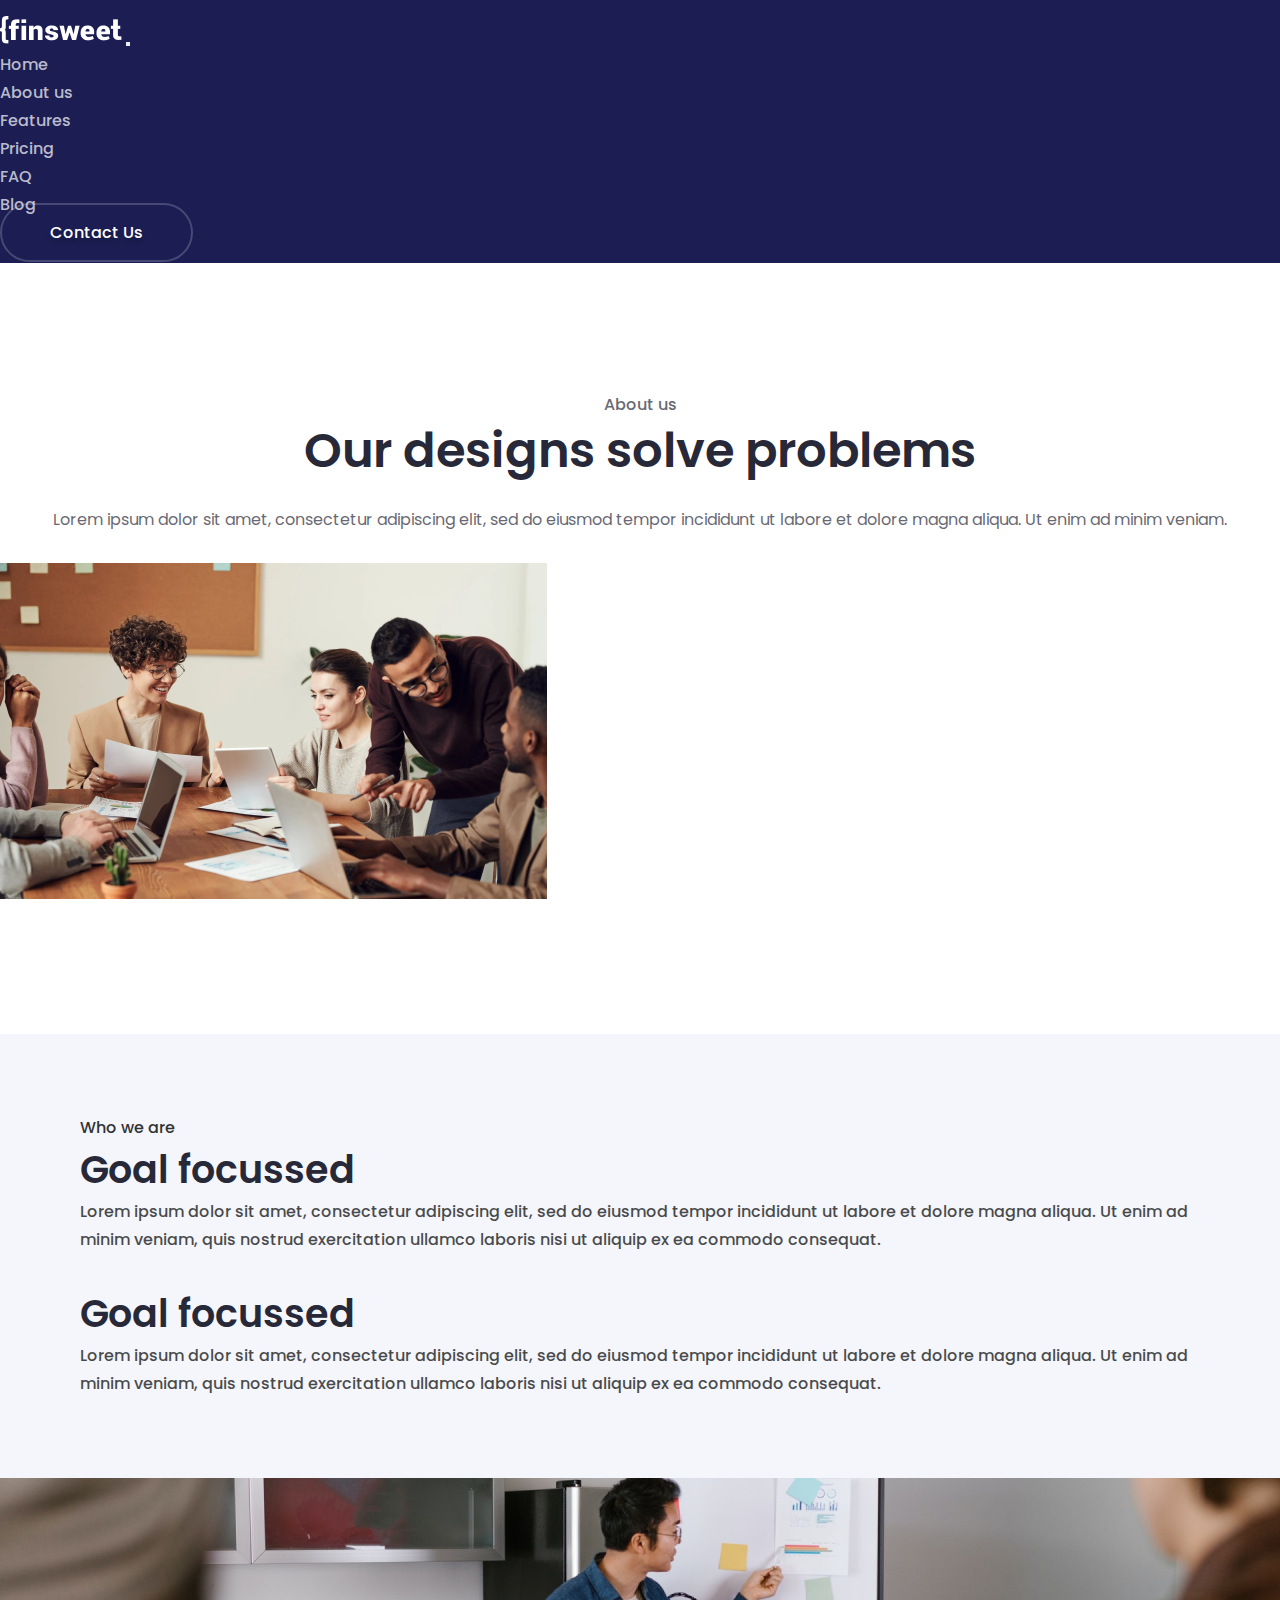
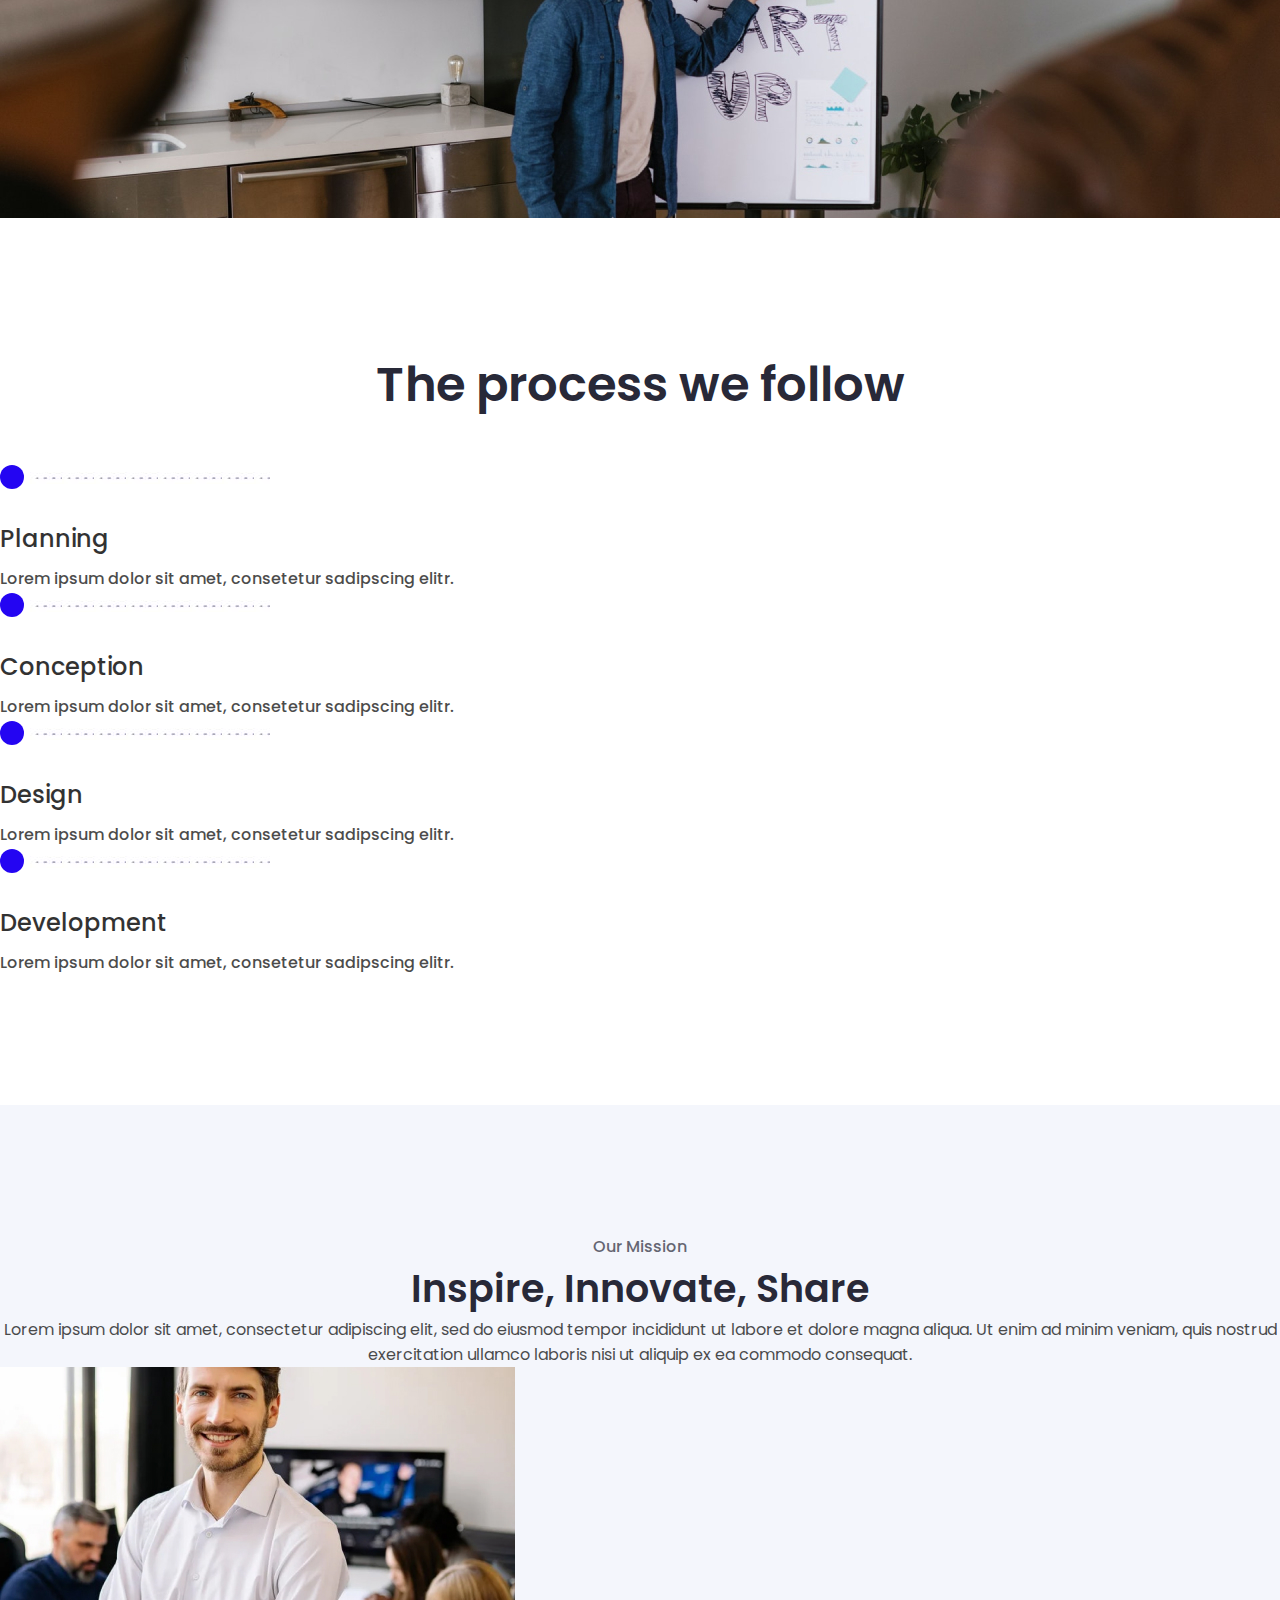
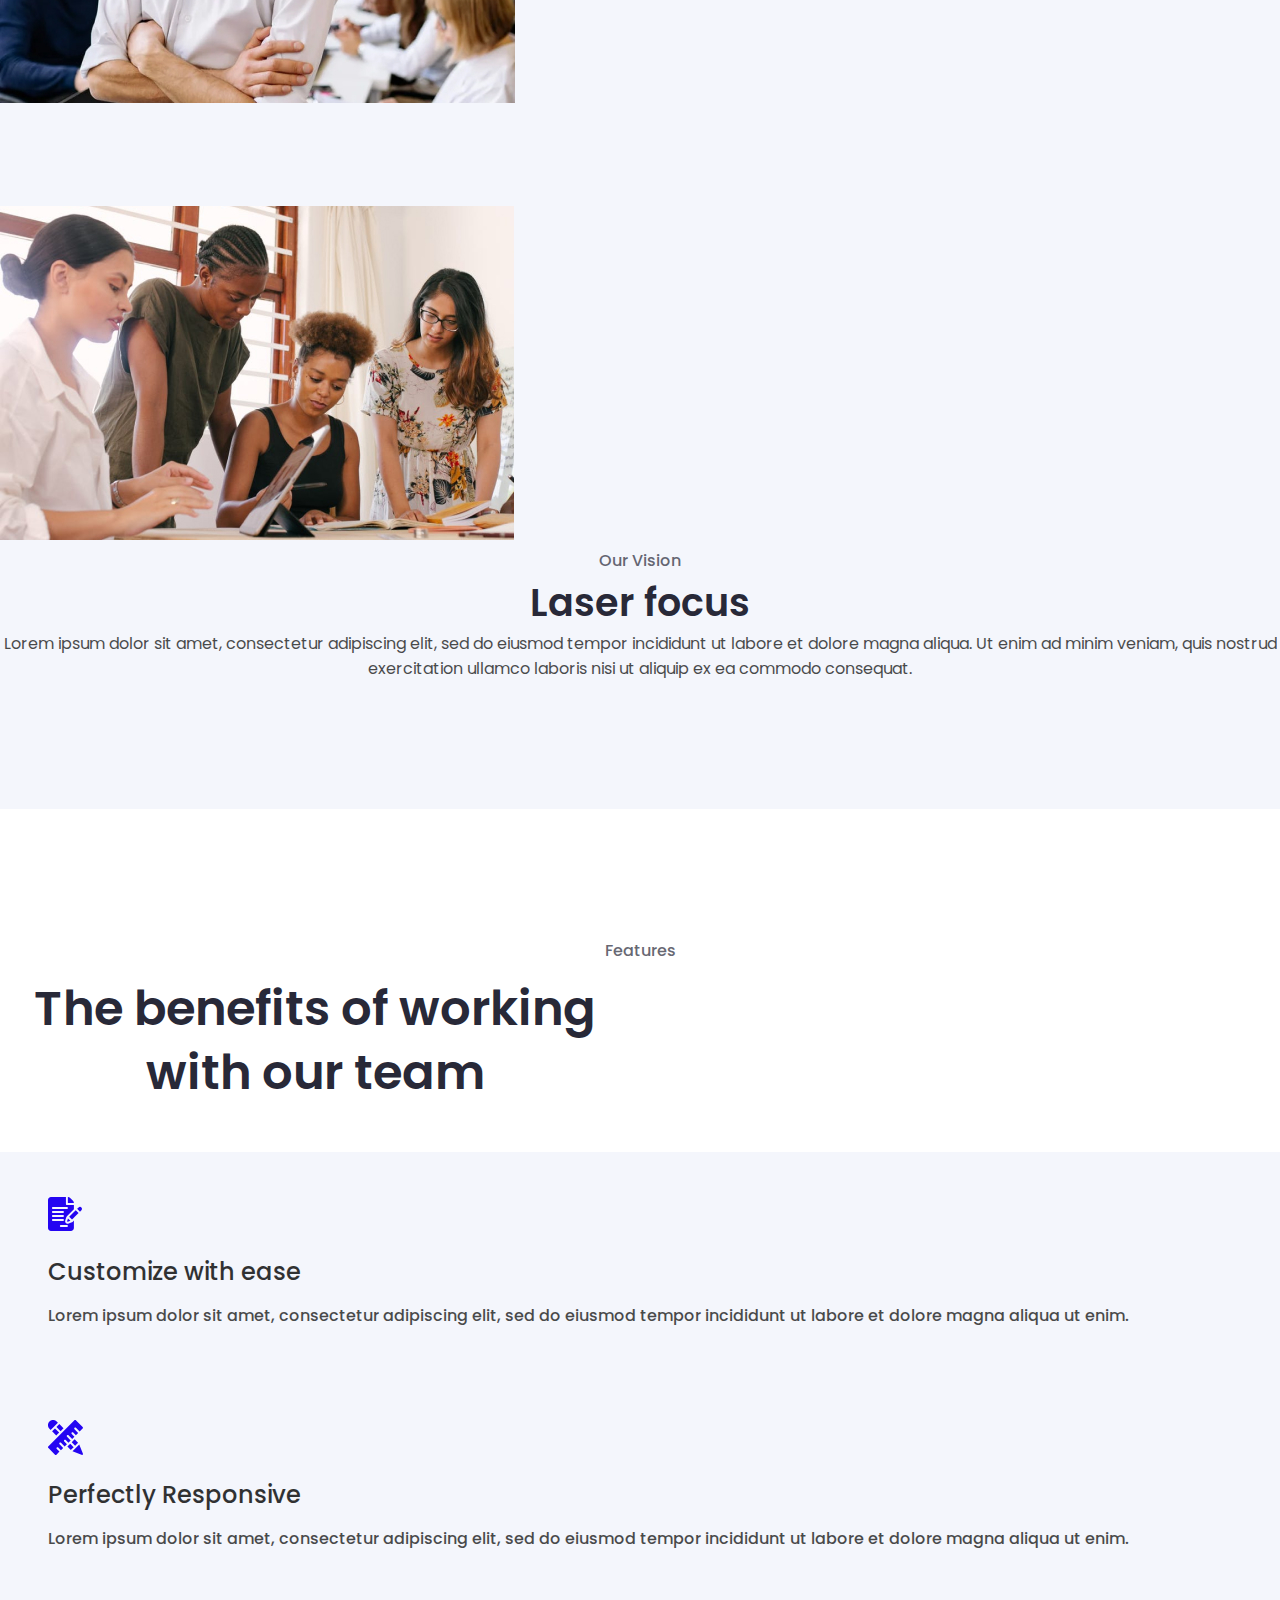
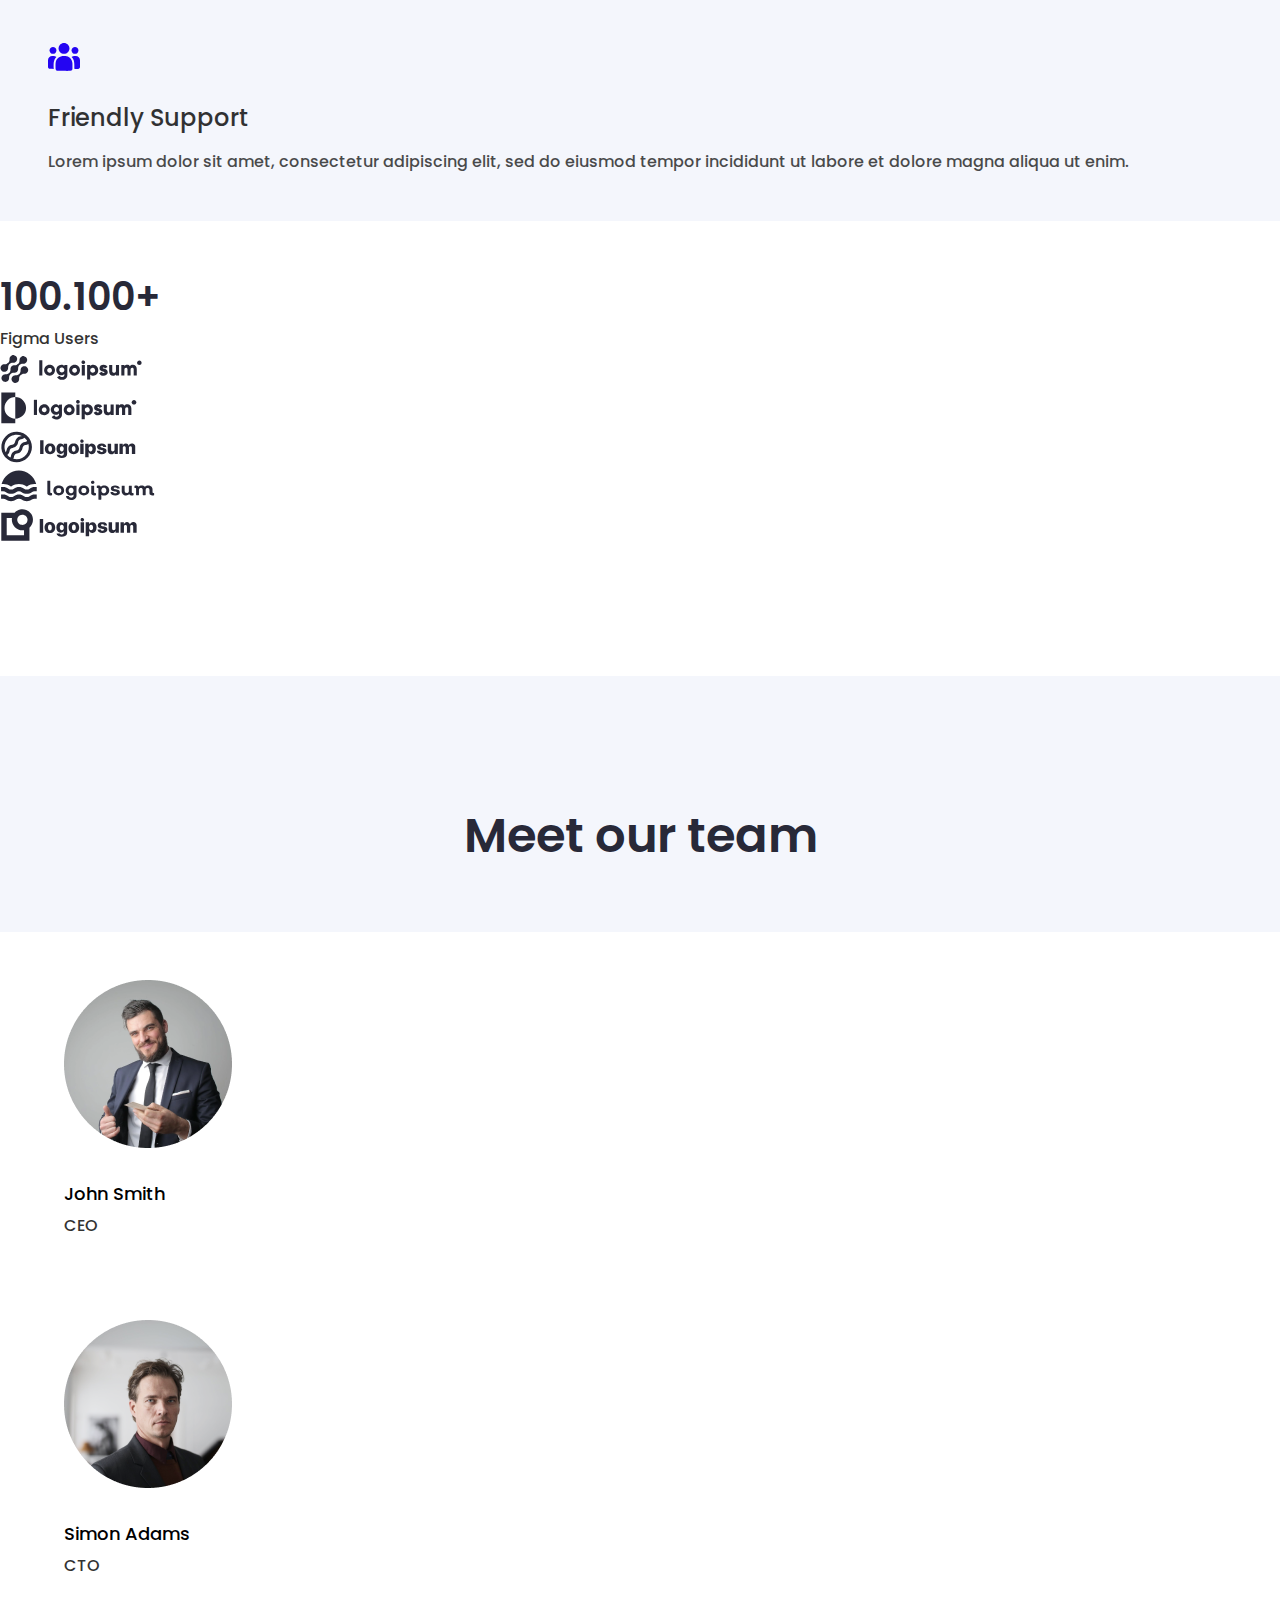
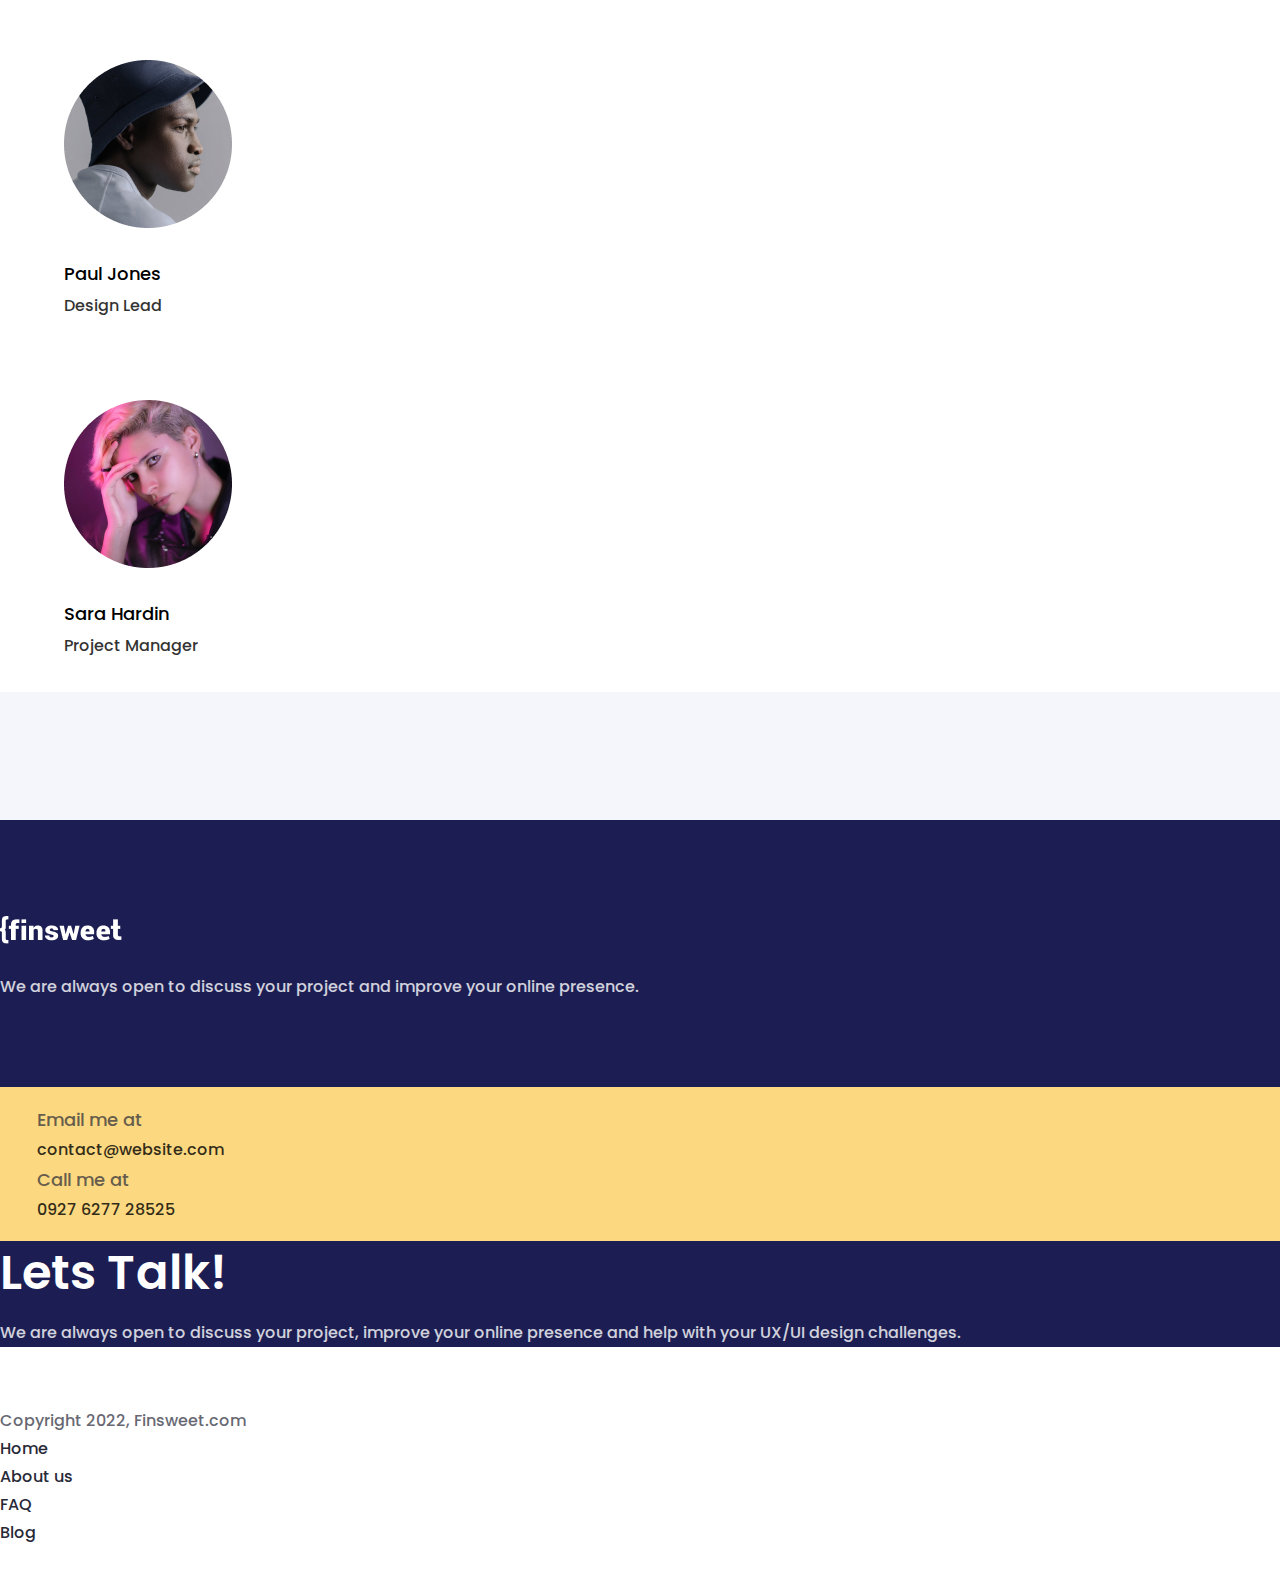
<file: about_us.html>
<!DOCTYPE html>
<html lang="en">

<head>
  <meta charset="utf-8" />
  <meta name="viewport" content="width=device-width, initial-scale=1" />
  <title>Multipage website</title>
  <link href="https://cdn.jsdelivr.net/npm/bootstrap@5.3.1/dist/css/bootstrap.min.css" rel="stylesheet"
    integrity="sha384-4bw+/aepP/YC94hEpVNVgiZdgIC5+VKNBQNGCHeKRQN+PtmoHDEXuppvnDJzQIu9" crossorigin="anonymous" />
  <link rel="stylesheet" href="https://cdnjs.cloudflare.com/ajax/libs/font-awesome/6.4.2/css/all.min.css"
    integrity="sha512-z3gLpd7yknf1YoNbCzqRKc4qyor8gaKU1qmn+CShxbuBusANI9QpRohGBreCFkKxLhei6S9CQXFEbbKuqLg0DA=="
    crossorigin="anonymous" referrerpolicy="no-referrer" />
  <link rel="stylesheet" href="./css/style.css" />
  <link rel="stylesheet" href="./css/responsive.css">
</head>

<body id="about_us">
  <nav class="navbar navbar-expand-lg">
    <div class="container">
      <a class="navbar-brand" href="./index.html"><img src="./images/logo.png" alt="" /></a>
      <button class="navbar-toggler" type="button" data-bs-toggle="collapse" data-bs-target="#navbarNav"
        aria-controls="navbarNav" aria-expanded="false" aria-label="Toggle navigation">
        <i class="fa-solid fa-bars"></i>
      </button>
      <div class="collapse navbar-collapse" id="navbarNav">
        <ul class="navbar-nav m-0 ms-auto ">
          <li class="nav-item">
            <a class="nav-link" href="./index.html">Home</a>
          </li>
          <li class="nav-item">
            <a class="nav-link" href="about_us.html">About us </a>
          </li>
          <li class="nav-item">
            <a class="nav-link" href="feature.html">Features</a>
          </li>
          <li class="nav-item">
            <a class="nav-link" href="pricing.html">Pricing</a>
          </li>
          <li class="nav-item">
            <a class="nav-link" href="faq.html">FAQ</a>
          </li>
          <li class="nav-item">
            <a class="nav-link" href="blog.html">Blog</a>
          </li>
        </ul>
        <a class="common_btn nav_btn d-block ms-lg-5" href="contact.html">Contact us</a>
      </div>
    </div>
  </nav>
  <!-- ==========================about banner======================= -->
  <section id="about_banner">
    <div class="container">
      <div class="row mission justify-content-between align-items-center">
        <div class="col-lg-5">
          <div class="section_header text-start">
            <div class="banner_text">
              <span>About us</span>
              <h2>Our designs solve problems</h2>
              <p class="connon_p">Lorem ipsum dolor sit amet, consectetur adipiscing elit, sed do eiusmod tempor
                incididunt ut labore et dolore magna aliqua. Ut enim ad minim veniam.</p>
            </div>
          </div>
        </div>
        <div class="col-lg-6">
          <div class="mission_image">
            <picture>
              <img class="img-fluid" src="./images/about-banner.png" alt="">
            </picture>
          </div>

        </div>
      </div>
    </div>
  </section>
  <!-- =================================who we are section================= -->
  <section id="who_we_are">
    <div class="container">
      <div class="row who_we_are_wrapper mx-0">
        <div class="col-lg-6">
          <div class="left_section_header">
            <span>Who we are</span>
            <h3>Goal focussed</h3>
            <p class="common_p">Lorem ipsum dolor sit amet, consectetur adipiscing elit, sed do eiusmod tempor
              incididunt ut labore et dolore magna aliqua. Ut enim ad minim veniam, quis nostrud exercitation ullamco
              laboris nisi ut aliquip ex ea commodo consequat.</p>
          </div>
        </div>
        <div class="col-lg-6">
          <div class="right_section_header">
            <h3>Goal focussed</h3>
            <p class="common_p">Lorem ipsum dolor sit amet, consectetur adipiscing elit, sed do eiusmod tempor
              incididunt ut labore et dolore magna aliqua. Ut enim ad minim veniam, quis nostrud exercitation ullamco
              laboris nisi ut aliquip ex ea commodo consequat.</p>
          </div>
        </div>
      </div>
      <div class="row who_we_are_image px-0
        mx-0">
        <div class="col-lg-12 px-0">
          <picture>
            <img class="img-fluid" src="./images/whoWeAre.jpg" alt="">
          </picture>
        </div>
      </div>
    </div>
  </section>

  <!-- =========================Process section================= -->
  <section id="process">
    <div class="container">
      <div class="section_header">
        <h2>The process we follow</h2>
      </div>
      <div class="row process_item_wrapper">
        <div class="process_item col-lg-3 col-md-6">
          <div class="circle"></div>
          <h5>Planning</h5>
          <p class="common_p">Lorem ipsum dolor sit amet, consetetur sadipscing elitr.</p>
        </div>
        <div class="process_item col-lg-3 col-md-6">
          <div class="circle"></div>
          <h5>Conception</h5>
          <p class="common_p">Lorem ipsum dolor sit amet, consetetur sadipscing elitr.</p>
        </div>
        <div class="process_item col-lg-3 col-md-6">
          <div class="circle"></div>
          <h5>Design</h5>
          <p class="common_p">Lorem ipsum dolor sit amet, consetetur sadipscing elitr.</p>
        </div>
        <div class="process_item col-lg-3 col-md-6">
          <div class="circle"></div>
          <h5>Development</h5>
          <p class="common_p">Lorem ipsum dolor sit amet, consetetur sadipscing elitr.</p>
        </div>
      </div>
    </div>
  </section>

  <!-- ==========================mission vission section======================= -->
  <section id="missoin_vission">
    <div class="container">
      <div class="row mission justify-content-between align-items-center">
        <div class="col-lg-6">
          <div class="section_header text-start">
            <span>Our Mission</span>
            <h3>Inspire, Innovate, Share</h3>
            <p class="connon_p mb-4 mb-md-0">Lorem ipsum dolor sit amet, consectetur adipiscing elit, sed do eiusmod
              tempor
              incididunt ut labore et dolore magna aliqua. Ut enim ad minim veniam, quis nostrud exercitation ullamco
              laboris nisi ut aliquip ex ea commodo consequat.</p>
          </div>
        </div>
        <div class="col-lg-6">
          <div class="mission_image">
            <picture>
              <img class="img-fluid" src="./images/misson.jpg" alt="">
            </picture>
          </div>

        </div>
      </div>
      <div class="row vission justify-content-between align-items-center">
        <div class="col-lg-6 order-1 order-lg-0">
          <div class="mission_image">
            <picture>
              <img class="img-fluid" src="./images/vission.jpg" alt="">
            </picture>
          </div>
        </div>
        <div class="col-lg-6 order-0">
          <div class="section_header text-start">
            <span>Our Vision</span>
            <h3>Laser focus</h3>
            <p class="connon_p mb-4 mb-md-0">Lorem ipsum dolor sit amet, consectetur adipiscing elit, sed do eiusmod
              tempor
              incididunt ut labore et dolore magna aliqua. Ut enim ad minim veniam, quis nostrud exercitation ullamco
              laboris nisi ut aliquip ex ea commodo consequat.</p>
          </div>
        </div>
      </div>
    </div>
  </section>
  <!-- ================index feature section============ -->
  <section id="index_feature">
    <div class="container">
      <div class="section_header">
        <span>Features</span>
        <h2 class="mx-auto">The benefits of working with our team</h2>
      </div>
      <div class="row index_feature_wrapper">
        <div class="col-lg-4">
          <div class="index_feature_item">
            <div class="icon">
              <svg xmlns="http://www.w3.org/2000/svg" width="34" height="34" viewBox="0 0 34 34" fill="none">
                <path
                  d="M25.866 5.80537C25.866 5.0077 25.5547 4.25677 24.9905 3.69259L22.1734 0.8755C21.6171 0.319082 20.8273 0 20.0413 0H19.8701V5.97656H25.8661L25.866 5.80537Z"
                  fill="#2405F2" />
                <path
                  d="M18.1911 20.5552C18.3818 19.9764 18.7145 19.4375 19.1483 19.0008L25.8927 12.2836V7.96875H18.8934C18.3429 7.96875 17.9297 7.52323 17.9297 6.97266V0H2.98828C1.34048 0 0 1.34048 0 2.98828V31.0117C0 32.6595 1.34048 34 2.98828 34H22.8778C24.5256 34 25.8927 32.6595 25.8927 31.0117V23.5775L24.798 24.6455C24.3545 25.0852 23.8351 25.4052 23.2494 25.6008L20.0822 26.6582L19.5997 26.6845C18.802 26.6845 18.0472 26.2963 17.5783 25.6466C17.1134 24.9997 16.9869 24.1612 17.2398 23.4034L18.1911 20.5552ZM4.98047 17.9297H14.9091C15.4596 17.9297 15.9052 18.3752 15.9052 18.9258C15.9052 19.4764 15.4596 19.9219 14.9091 19.9219H4.98047C4.42989 19.9219 3.98438 19.4764 3.98438 18.9258C3.98438 18.3752 4.42989 17.9297 4.98047 17.9297ZM3.98438 14.9414C3.98438 14.3908 4.42989 13.9453 4.98047 13.9453H14.9091C15.4596 13.9453 15.9052 14.3908 15.9052 14.9414C15.9052 15.492 15.4596 15.9375 14.9091 15.9375H4.98047C4.42989 15.9375 3.98438 15.492 3.98438 14.9414ZM3.98438 22.9102C3.98438 22.3596 4.42989 21.9141 4.98047 21.9141H14.9091C15.4596 21.9141 15.9052 22.3596 15.9052 22.9102C15.9052 23.4607 15.4596 23.9062 14.9091 23.9062H4.98047C4.42989 23.9062 3.98438 23.4607 3.98438 22.9102ZM18.8934 27.8906C19.444 27.8906 19.8895 28.3361 19.8895 28.8867C19.8895 29.4373 19.4441 29.8828 18.8934 29.8828H12.9169C12.3663 29.8828 11.9208 29.4373 11.9208 28.8867C11.9208 28.3361 12.3663 27.8906 12.9169 27.8906H18.8934ZM4.98047 11.9531C4.42989 11.9531 3.98438 11.5076 3.98438 10.957C3.98438 10.4065 4.42989 9.96094 4.98047 9.96094H18.8934C19.444 9.96094 19.8895 10.4065 19.8895 10.957C19.8895 11.5076 19.444 11.9531 18.8934 11.9531H4.98047Z"
                  fill="#2405F2" />
                <path
                  d="M19.9956 21.4365L19.129 24.0364C18.9991 24.4259 19.3697 24.7964 19.7592 24.6663L22.3575 23.7985L19.9956 21.4365Z"
                  fill="#2405F2" />
                <path
                  d="M27.7321 13.2354L21.1719 19.7956L24.0011 22.6248C25.4838 21.1418 28.3689 18.2564 30.561 16.0643L27.7321 13.2354Z"
                  fill="#2405F2" />
                <path
                  d="M33.4149 10.3777C33.0648 10.0256 32.5492 9.82422 32.0025 9.82422C31.4557 9.82422 30.9402 10.0256 30.5881 10.3787L29.1406 11.8262L31.9694 14.6549C32.7618 13.8624 33.3095 13.3147 33.417 13.2074C34.1951 12.4281 34.195 11.1588 33.4149 10.3777Z"
                  fill="#2405F2" />
              </svg>
            </div>
            <h5>Customize with ease</h5>
            <p class="common_p">
              Lorem ipsum dolor sit amet, consectetur adipiscing elit, sed do
              eiusmod tempor incididunt ut labore et dolore magna aliqua ut
              enim.
            </p>
          </div>
        </div>
        <div class="col-lg-4">
          <div class="index_feature_item">
            <div class="icon">
              <svg xmlns="http://www.w3.org/2000/svg" width="35" height="35" viewBox="0 0 35 35" fill="none">
                <g clip-path="url(#clip0_757_976)">
                  <path
                    d="M2.64172 9.89299L9.89237 2.64235L8.68379 1.43377C6.68481 -0.565208 3.43213 -0.565208 1.43341 1.43404C0.464898 2.40229 -0.0683594 3.68964 -0.0683594 5.05923C-0.0683594 6.42856 0.464898 7.71617 1.43341 8.68442L2.64172 9.89299Z"
                    fill="#2405F2" />
                  <path d="M4.0918 11.3426L6.992 8.44238L11.1478 12.5982L8.24757 15.4984L4.0918 11.3426Z"
                    fill="#2405F2" />
                  <path d="M8.44238 6.992L11.3426 4.0918L15.4984 8.24731L12.5982 11.1475L8.44238 6.992Z"
                    fill="#2405F2" />
                  <path
                    d="M24.9643 30.764C24.9643 30.7643 24.9643 30.7643 24.964 30.7643L24.4863 31.2423L33.5261 34.8581C33.6494 34.9075 33.7784 34.9315 33.9066 34.9315C34.1736 34.9315 34.4358 34.8271 34.6318 34.6311C34.9218 34.3411 35.011 33.9061 34.8588 33.5251L31.243 24.4854L24.9643 30.764Z"
                    fill="#2405F2" />
                  <path d="M19.3652 26.615L22.2654 23.7148L25.6888 27.1384L22.7886 30.0386L19.3652 26.615Z"
                    fill="#2405F2" />
                  <path d="M23.7148 22.2657L26.615 19.3652L30.0386 22.7888L27.1384 25.689L23.7148 22.2657Z"
                    fill="#2405F2" />
                  <path
                    d="M8.80609 27.5075C8.40555 27.9078 8.40555 28.5572 8.80609 28.9575L11.4646 31.616L8.44934 34.6313C8.04907 35.0318 7.39965 35.0318 6.99937 34.6313L0.232049 27.864C-0.168495 27.4637 -0.168495 26.8143 0.232049 26.414L26.414 0.232049C26.8143 -0.168495 27.4637 -0.168495 27.864 0.232049L34.6313 6.99911C34.8316 7.19938 34.9317 7.46187 34.9317 7.72436C34.9317 7.98658 34.8316 8.24907 34.6313 8.44934L31.616 11.4646L27.9908 7.83918C27.5903 7.43864 26.9411 7.43864 26.5406 7.83918C26.1403 8.23973 26.1403 8.88887 26.5406 9.28942L30.1658 12.9146L27.8757 15.2049L25.2172 12.5461C24.8169 12.1458 24.1675 12.1458 23.7669 12.5461C23.3667 12.9467 23.3667 13.5958 23.7669 13.9963L26.4255 16.6549L24.1354 18.9452L20.5103 15.3197C20.1097 14.9195 19.4606 14.9195 19.06 15.3197C18.6597 15.7203 18.6597 16.3694 19.06 16.77L22.6852 20.3952L20.3952 22.6855L17.7366 20.0269C17.3361 19.6264 16.6869 19.6264 16.2864 20.0269C15.8861 20.4272 15.8861 21.0764 16.2864 21.4769L18.9449 24.1354L16.6549 26.4258L13.0297 22.8003C12.6292 22.4 11.98 22.4 11.5795 22.8003C11.1792 23.2008 11.1792 23.85 11.5795 24.2505L15.2047 27.8757L12.9146 30.166L10.2561 27.5075C9.85579 27.107 9.20637 27.107 8.80609 27.5075Z"
                    fill="#2405F2" />
                </g>
                <defs>
                  <clipPath id="clip0_757_976">
                    <rect width="35" height="35" fill="white" />
                  </clipPath>
                </defs>
              </svg>
            </div>
            <h5>Perfectly Responsive</h5>
            <p class="common_p">
              Lorem ipsum dolor sit amet, consectetur adipiscing elit, sed do
              eiusmod tempor incididunt ut labore et dolore magna aliqua ut
              enim.
            </p>
          </div>
        </div>
        <div class="col-lg-4">
          <div class="index_feature_item">
            <div class="icon">
              <svg xmlns="http://www.w3.org/2000/svg" width="32" height="28" viewBox="0 0 32 28" fill="none">
                <path
                  d="M16 10.8749C19.003 10.8749 21.4374 8.44047 21.4374 5.43745C21.4374 2.43443 19.003 0 16 0C12.9969 0 10.5625 2.43443 10.5625 5.43745C10.5625 8.44047 12.9969 10.8749 16 10.8749Z"
                  fill="#2405F2" />
                <path
                  d="M27 10.8749C28.8984 10.8749 30.4374 9.33593 30.4374 7.43747C30.4374 5.53901 28.8984 4 27 4C25.1015 4 23.5625 5.53901 23.5625 7.43747C23.5625 9.33593 25.1015 10.8749 27 10.8749Z"
                  fill="#2405F2" />
                <path
                  d="M4.99997 10.8749C6.89843 10.8749 8.43744 9.33593 8.43744 7.43747C8.43744 5.53901 6.89843 4 4.99997 4C3.10151 4 1.5625 5.53901 1.5625 7.43747C1.5625 9.33593 3.10151 10.8749 4.99997 10.8749Z"
                  fill="#2405F2" />
                <path
                  d="M8.3868 13.9615C7.03369 12.8528 5.80826 12.9996 4.24371 12.9996C1.90373 12.9996 0 14.8921 0 17.2177V24.0432C0 25.0532 0.824368 25.8745 1.83811 25.8745C6.21469 25.8745 5.68745 25.9537 5.68745 25.6857C5.68745 20.8491 5.11458 17.3022 8.3868 13.9615Z"
                  fill="#2405F2" />
                <path
                  d="M17.4882 13.0249C14.7555 12.797 12.3802 13.0275 10.3314 14.7187C6.90288 17.4649 7.56268 21.1625 7.56268 25.6861C7.56268 26.8829 8.53642 27.8748 9.75141 27.8748C22.9439 27.8748 23.469 28.3003 24.2513 26.5679C24.5078 25.9821 24.4375 26.1682 24.4375 20.5636C24.4375 16.112 20.583 13.0249 17.4882 13.0249Z"
                  fill="#2405F2" />
                <path
                  d="M27.7564 13.0004C26.1833 13.0004 24.9646 12.8552 23.6133 13.9623C26.8611 17.2783 26.3126 20.5832 26.3126 25.6865C26.3126 25.9562 25.8749 25.8753 30.0963 25.8753C31.1463 25.8753 32.0001 25.0247 32.0001 23.9791V17.2185C32.0001 14.8929 30.0963 13.0004 27.7564 13.0004Z"
                  fill="#2405F2" />
              </svg>
            </div>
            <h5>Friendly Support</h5>
            <p class="common_p">
              Lorem ipsum dolor sit amet, consectetur adipiscing elit, sed do
              eiusmod tempor incididunt ut labore et dolore magna aliqua ut
              enim.
            </p>
          </div>
        </div>
      </div>
    </div>
  </section>
  <!-- ================logo section============= -->
  <section id="logo_section">
    <div class="container">
      <div class="row logo_wrapper justify-content-start align-items-center row-gap-5">
        <div class="col-6 col-sm-auto">
          <div class="logo_item">
            <h3>100.100+</h3>
            <span>Figma Users</span>
          </div>
        </div>
        <div class="col-6 col-sm-auto">
          <div class="logo_item ">
            <svg xmlns="http://www.w3.org/2000/svg" width="142" height="32" viewBox="0 0 162 32" fill="none">
              <g clip-path="url(#clip0_904_1006)">
                <path
                  d="M24.7231 14.0828C24.2731 14.5374 23.9284 15.086 23.7137 15.6896C23.499 16.2932 23.4196 16.9369 23.481 17.5749L23.4596 17.5534C23.5227 18.3043 23.4219 19.06 23.1641 19.7677C22.9063 20.4755 22.4979 21.1182 21.9671 21.6511C21.4364 22.184 20.7962 22.5942 20.0912 22.853C19.3863 23.1118 18.6336 23.213 17.8857 23.1497L17.907 23.1711C17.0124 23.0875 16.1138 23.2829 15.3339 23.7308C14.5539 24.1787 13.9305 24.8573 13.5487 25.6739C13.1669 26.4905 13.0452 27.4056 13.2004 28.2941C13.3555 29.1827 13.7798 30.0016 14.4154 30.6393C15.0511 31.2768 15.8671 31.7021 16.7523 31.857C17.6375 32.012 18.5487 31.8889 19.3617 31.5049C20.1748 31.1209 20.85 30.4943 21.2954 29.7109C21.7408 28.9273 21.9347 28.025 21.8506 27.1269L21.8732 27.1483C21.81 26.3974 21.9109 25.6417 22.1687 24.9339C22.4265 24.2262 22.835 23.5834 23.3657 23.0506C23.8965 22.5177 24.5366 22.1076 25.2416 21.8488C25.9465 21.5899 26.6992 21.4887 27.4471 21.5521L27.4246 21.5306C28.1554 21.5966 28.891 21.4763 29.5632 21.1808C30.2354 20.8854 30.8224 20.4244 31.2698 19.8405C31.7173 19.2567 32.0107 18.5689 32.1229 17.8408C32.2352 17.1128 32.1625 16.368 31.9116 15.6757C31.6609 14.9833 31.2401 14.3657 30.6882 13.8802C30.1364 13.3946 29.4714 13.0568 28.7549 12.8979C28.0384 12.739 27.2935 12.7643 26.5893 12.9715C25.8852 13.1786 25.2445 13.5609 24.7267 14.0828H24.7231Z"
                  fill="#282938" />
                <path
                  d="M15.9638 20.3602L15.9412 20.3388C16.5769 20.4031 17.2189 20.3247 17.8207 20.1094C18.4225 19.8942 18.9692 19.5472 19.4211 19.0938C19.8731 18.6404 20.219 18.0918 20.4339 17.4878C20.6488 16.8837 20.7273 16.2392 20.6637 15.6009L20.6863 15.6223C20.6232 14.8715 20.724 14.1157 20.9818 13.408C21.2396 12.7003 21.6481 12.0575 22.1789 11.5247C22.7096 10.9918 23.3498 10.5816 24.0547 10.3228C24.7596 10.0639 25.5124 9.96268 26.2603 10.0261L26.2377 10.0047C27.1324 10.089 28.0313 9.89416 28.8117 9.44682C29.5921 8.99941 30.216 8.32121 30.5984 7.50469C30.9808 6.68818 31.103 5.77313 30.9484 4.88432C30.7937 3.99551 30.3697 3.17624 29.7343 2.53824C29.0988 1.90024 28.2829 1.47458 27.3976 1.31932C26.5123 1.16406 25.6009 1.28675 24.7877 1.67067C23.9744 2.05458 23.2989 2.68103 22.8533 3.46456C22.4077 4.24809 22.2137 5.15056 22.2977 6.04887L22.2763 6.02622C22.3396 6.77718 22.239 7.53298 21.9812 8.24082C21.7235 8.94867 21.3149 9.59148 20.7842 10.1244C20.2535 10.6574 19.6132 11.0675 18.9081 11.3263C18.2031 11.585 17.4503 11.6861 16.7024 11.6224L16.7237 11.6451C16.088 11.5808 15.446 11.6591 14.8442 11.8745C14.2424 12.0897 13.6957 12.4367 13.2438 12.8901C12.7919 13.3435 12.4459 13.8921 12.231 14.4961C12.0161 15.1003 11.9376 15.7447 12.0012 16.383L11.9798 16.3615C12.0427 17.1124 11.9417 17.868 11.6838 18.5757C11.426 19.2833 11.0175 19.926 10.4868 20.4588C9.95608 20.9917 9.31599 21.4018 8.61116 21.6607C7.90632 21.9196 7.15372 22.021 6.40584 21.9578L6.42722 21.9792C5.53248 21.8949 4.63362 22.0897 3.85321 22.5371C3.0728 22.9845 2.44885 23.6627 2.06647 24.4792C1.68408 25.2958 1.56188 26.2108 1.71652 27.0996C1.87116 27.9884 2.29512 28.8077 2.93058 29.4457C3.56603 30.0837 4.38204 30.5093 5.2673 30.6646C6.15257 30.8198 7.06399 30.6972 7.87724 30.3133C8.6905 29.9294 9.366 29.3029 9.81157 28.5194C10.2572 27.7359 10.4512 26.8334 10.3672 25.935L10.3898 25.9565C10.3267 25.2056 10.4275 24.4498 10.6853 23.7422C10.9431 23.0344 11.3516 22.3917 11.8823 21.8588C12.4131 21.3259 13.0532 20.9157 13.7582 20.6569C14.4631 20.3981 15.2158 20.2969 15.9638 20.3602Z"
                  fill="#282938" />
                <path
                  d="M8.00484 17.9676C8.45492 17.5131 8.79951 16.9645 9.01401 16.3608C9.22851 15.7571 9.30764 15.1135 9.24575 14.4755L9.26831 14.497C9.20512 13.7459 9.30602 12.99 9.5639 12.282C9.82187 11.5741 10.2306 10.9313 10.7616 10.3983C11.2926 9.86538 11.9331 9.45531 12.6383 9.19665C13.3436 8.93798 14.0965 8.83701 14.8446 8.90077L14.8221 8.87931C15.7165 8.96343 16.615 8.76852 17.395 8.32116C18.1751 7.87379 18.7988 7.19575 19.1809 6.3795C19.563 5.56324 19.6851 4.64851 19.5305 3.76003C19.3758 2.87156 18.952 2.05261 18.3168 1.41484C17.6816 0.777078 16.8659 0.351553 15.9809 0.196298C15.096 0.0410433 14.185 0.163616 13.3719 0.547299C12.5589 0.930983 11.8836 1.5571 11.4379 2.34027C10.9924 3.12343 10.7983 4.02553 10.882 4.92354L10.8607 4.90208C10.9238 5.65299 10.823 6.4087 10.5652 7.11645C10.3074 7.82419 9.89892 8.46693 9.36814 8.9998C8.83739 9.53267 8.19721 9.94284 7.49228 10.2017C6.78736 10.4605 6.03467 10.5618 5.28674 10.4983L5.30812 10.5198C4.57731 10.454 3.8418 10.5745 3.16972 10.8701C2.49763 11.1656 1.91073 11.6267 1.46341 12.2107C1.01607 12.7946 0.722785 13.4824 0.610717 14.2104C0.49865 14.9385 0.571428 15.6832 0.82231 16.3754C1.07319 17.0676 1.49406 17.6851 2.04591 18.1706C2.59776 18.6562 3.26273 18.9939 3.97923 19.1527C4.69571 19.3115 5.44052 19.2861 6.14464 19.0789C6.84877 18.8718 7.48941 18.4895 8.00722 17.9676H8.00484Z"
                  fill="#282938" />
                <path d="M44.7881 6.07617H48.3149V23.3073H44.7881V6.07617Z" fill="#282938" />
                <path
                  d="M50.3127 17.4075C50.3077 16.1692 50.669 14.9574 51.3505 13.9254C52.0321 12.8934 53.0035 12.0876 54.1416 11.6104C55.2796 11.133 56.5332 11.0056 57.7435 11.2442C58.9537 11.4827 60.0663 12.0764 60.9401 12.9503C61.814 13.8241 62.4099 14.9387 62.6523 16.1529C62.8947 17.367 62.7728 18.6261 62.302 19.7706C61.8311 20.9151 61.0326 21.8936 60.0074 22.582C58.9822 23.2705 57.7766 23.638 56.5433 23.638C55.7245 23.6474 54.9122 23.4929 54.1537 23.1834C53.3952 22.8739 52.7058 22.4157 52.1256 21.8356C51.5455 21.2555 51.0864 20.5652 50.7751 19.8048C50.4638 19.0445 50.3066 18.2296 50.3127 17.4075ZM59.2471 17.4075C59.2325 16.8738 59.0613 16.3563 58.7552 15.9195C58.4492 15.4829 58.0217 15.1466 57.5262 14.9525C57.0307 14.7584 56.4893 14.7153 55.9695 14.8285C55.4498 14.9418 54.9748 15.2063 54.6041 15.589C54.2332 15.9718 53.9831 16.4558 53.8847 16.9805C53.7863 17.5053 53.8443 18.0475 54.0513 18.5394C54.2581 19.0313 54.6049 19.451 55.0482 19.7461C55.4914 20.0411 56.0115 20.1986 56.5433 20.1985C56.9075 20.2083 57.2698 20.1422 57.6072 20.0043C57.9448 19.8666 58.2502 19.66 58.5042 19.3978C58.7583 19.1355 58.9554 18.8234 59.0833 18.4808C59.2112 18.1383 59.267 17.7728 59.2471 17.4075Z"
                  fill="#282938" />
                <path
                  d="M76.8304 11.5054V22.7123C76.8304 26.6776 73.7502 28.3539 70.6236 28.3539C69.5227 28.4366 68.4204 28.2133 67.4376 27.7086C66.4549 27.2038 65.6294 26.4371 65.052 25.4925L68.061 23.7459C68.3037 24.2383 68.6904 24.6446 69.1694 24.9102C69.6483 25.1759 70.1967 25.2883 70.7411 25.2326C71.0891 25.281 71.4434 25.2502 71.7778 25.1426C72.1123 25.035 72.4184 24.8531 72.6734 24.6107C72.9285 24.3683 73.1261 24.0713 73.2514 23.7419C73.3767 23.4125 73.4266 23.0589 73.3975 22.7075V21.6286C72.9845 22.1359 72.4589 22.539 71.8627 22.8054C71.2665 23.0719 70.6163 23.1943 69.9645 23.1629C68.4135 23.1139 66.9423 22.4607 65.8624 21.3417C64.7825 20.2228 64.1787 18.7259 64.1787 17.1679C64.1787 15.6099 64.7825 14.1129 65.8624 12.9939C66.9423 11.8751 68.4135 11.2219 69.9645 11.1728C70.6163 11.1414 71.2665 11.2639 71.8627 11.5303C72.4589 11.7968 72.9845 12.1999 73.3975 12.7072V11.503L76.8304 11.5054ZM73.3987 17.1697C73.4224 16.599 73.2755 16.0343 72.9768 15.5482C72.6781 15.0621 72.2413 14.6769 71.7228 14.442C71.2042 14.2073 70.6275 14.1337 70.0669 14.2307C69.5064 14.3278 68.9875 14.591 68.5772 14.9866C68.1669 15.3823 67.8839 15.8921 67.7646 16.4505C67.6454 17.009 67.6953 17.5905 67.908 18.1203C68.1207 18.6499 68.4864 19.1036 68.9581 19.4229C69.4298 19.7422 69.9858 19.9124 70.5547 19.9118C70.9252 19.9377 71.2971 19.8854 71.6463 19.7584C71.9955 19.6313 72.3143 19.4322 72.5823 19.1739C72.8502 18.9155 73.0612 18.6037 73.2019 18.2585C73.3424 17.9134 73.4095 17.5425 73.3987 17.1697Z"
                  fill="#282938" />
                <path
                  d="M78.8273 17.4075C78.8224 16.1692 79.1836 14.9574 79.8653 13.9254C80.5469 12.8934 81.5182 12.0876 82.6563 11.6104C83.7944 11.133 85.0479 11.0056 86.2581 11.2442C87.4684 11.4827 88.5809 12.0764 89.4548 12.9503C90.3287 13.8241 90.9246 14.9387 91.167 16.1529C91.4095 17.367 91.2876 18.6261 90.8167 19.7706C90.3458 20.9151 89.5473 21.8936 88.5221 22.582C87.4969 23.2705 86.2913 23.638 85.058 23.638C84.2393 23.6474 83.4269 23.4929 82.6685 23.1834C81.9099 22.8739 81.2204 22.4157 80.6403 21.8356C80.0602 21.2555 79.6011 20.5652 79.2898 19.8048C78.9785 19.0445 78.8213 18.2296 78.8273 17.4075ZM87.7619 17.4075C87.7471 16.8738 87.5761 16.3563 87.2699 15.9195C86.9639 15.4829 86.5364 15.1466 86.0409 14.9525C85.5455 14.7584 85.004 14.7153 84.4843 14.8285C83.9645 14.9418 83.4896 15.2063 83.1187 15.589C82.7479 15.9718 82.4977 16.4558 82.3994 16.9805C82.3011 17.5053 82.359 18.0475 82.5659 18.5394C82.7729 19.0313 83.1197 19.451 83.5629 19.7461C84.0062 20.0411 84.5261 20.1986 85.058 20.1985C85.4222 20.2083 85.7845 20.1422 86.122 20.0043C86.4595 19.8666 86.7649 19.66 87.0189 19.3978C87.2729 19.1355 87.4701 18.8234 87.598 18.4808C87.7258 18.1383 87.7816 17.7728 87.7619 17.4075Z"
                  fill="#282938" />
                <path
                  d="M92.9336 8.34231C92.9336 7.92212 93.0577 7.51136 93.2902 7.16199C93.5227 6.8126 93.8532 6.54029 94.2402 6.37949C94.6268 6.21869 95.0521 6.17662 95.4622 6.2586C95.8734 6.34057 96.2497 6.54292 96.546 6.84004C96.8414 7.13716 97.0437 7.51571 97.1246 7.92783C97.2065 8.33994 97.1651 8.76712 97.0042 9.15532C96.8443 9.54357 96.5733 9.87533 96.2252 10.1087C95.8771 10.3422 95.4679 10.4669 95.0492 10.4669C94.4904 10.4612 93.9552 10.2356 93.5595 9.83844C93.1639 9.44117 92.9391 8.90403 92.9336 8.34231ZM93.2899 11.5053H96.8179V23.3082H93.2851L93.2899 11.5053Z"
                  fill="#282938" />
                <path
                  d="M112.045 17.4072C112.086 18.1873 111.973 18.9677 111.712 19.7036C111.452 20.4396 111.048 21.1166 110.526 21.6956C110.004 22.2746 109.373 22.7443 108.67 23.0775C107.966 23.4109 107.203 23.6012 106.426 23.6377C105.773 23.6735 105.119 23.5629 104.513 23.3138C103.909 23.0646 103.365 22.6834 102.924 22.1975V28.0287H99.3975V11.5058H102.924V12.6145C103.366 12.129 103.909 11.748 104.514 11.4992C105.119 11.2502 105.773 11.1398 106.426 11.1755C107.203 11.2118 107.966 11.4022 108.67 11.7354C109.374 12.0688 110.005 12.5385 110.527 13.1177C111.049 13.6969 111.453 14.3741 111.713 15.1102C111.974 15.8464 112.087 16.627 112.045 17.4072ZM108.518 17.4072C108.505 16.8549 108.329 16.3188 108.013 15.8662C107.698 15.4136 107.256 15.0646 106.744 14.8628C106.231 14.6609 105.671 14.6153 105.133 14.7316C104.595 14.8479 104.103 15.1209 103.718 15.5165C103.335 15.9121 103.075 16.4127 102.972 16.9557C102.871 17.4986 102.93 18.0598 103.144 18.5689C103.358 19.078 103.717 19.5126 104.175 19.8181C104.634 20.1236 105.172 20.2865 105.722 20.2864C106.1 20.3033 106.477 20.2398 106.829 20.1001C107.181 19.9604 107.499 19.7477 107.763 19.4758C108.027 19.2039 108.231 18.8791 108.361 18.5226C108.491 18.1661 108.545 17.7861 108.518 17.4072Z"
                  fill="#282938" />
                <path
                  d="M122.928 19.7666C122.928 22.4812 120.577 23.6377 118.039 23.6377C117.014 23.731 115.984 23.5132 115.082 23.0124C114.181 22.5117 113.45 21.7511 112.984 20.8288L116.039 19.0823C116.163 19.5085 116.429 19.8793 116.792 20.1328C117.155 20.3862 117.593 20.5069 118.035 20.4747C118.88 20.4747 119.304 20.2149 119.304 19.7439C119.304 18.4444 113.52 19.13 113.52 15.0466C113.52 12.4726 115.683 11.1754 118.129 11.1754C119.048 11.1463 119.957 11.3652 120.764 11.8093C121.57 12.2535 122.243 12.9065 122.712 13.7006L119.703 15.3291C119.571 15.0199 119.351 14.7567 119.071 14.572C118.791 14.3874 118.464 14.2895 118.129 14.2907C117.517 14.2907 117.14 14.5291 117.14 14.9512C117.145 16.2972 122.928 15.3995 122.928 19.7666Z"
                  fill="#282938" />
                <path
                  d="M135.812 11.5059V23.3088H132.285V22.1988C131.879 22.6886 131.362 23.0745 130.778 23.3249C130.194 23.5752 129.559 23.6829 128.925 23.639C126.55 23.639 124.531 21.9401 124.531 18.7509V11.5059H128.058V18.2324C128.029 18.5135 128.06 18.7976 128.151 19.0651C128.243 19.3326 128.39 19.577 128.585 19.7812C128.78 19.9855 129.016 20.1447 129.278 20.2478C129.541 20.3509 129.822 20.3955 130.103 20.3783C131.396 20.3783 132.289 19.6237 132.289 17.9475V11.5094L135.812 11.5059Z"
                  fill="#282938" />
                <path
                  d="M156.035 16.0617V23.308H152.508V16.3681C152.508 15.1878 151.943 14.4332 150.815 14.4332C149.64 14.4332 148.98 15.2593 148.98 16.6519V23.308H145.455V16.3681C145.455 15.1878 144.891 14.4332 143.762 14.4332C142.586 14.4332 141.928 15.2593 141.928 16.6519V23.308H138.401V11.5051H141.928V12.59C142.294 12.1086 142.774 11.727 143.324 11.4797C143.875 11.2326 144.478 11.1277 145.079 11.1748C145.682 11.1452 146.283 11.2731 146.822 11.5459C147.362 11.8188 147.822 12.2274 148.158 12.7319C148.549 12.2041 149.066 11.7844 149.663 11.5121C150.259 11.2398 150.914 11.1238 151.567 11.1748C154.266 11.176 156.035 13.111 156.035 16.0617Z"
                  fill="#282938" />
                <path
                  d="M159.018 11.433C160.463 11.433 161.635 10.2566 161.635 8.80538C161.635 7.35417 160.463 6.17773 159.018 6.17773C157.573 6.17773 156.4 7.35417 156.4 8.80538C156.4 10.2566 157.573 11.433 159.018 11.433Z"
                  fill="#282938" />
              </g>
              <defs>
                <clipPath id="clip0_904_1006">
                  <rect width="161.815" height="32" fill="white" />
                </clipPath>
              </defs>
            </svg>
          </div>
        </div>
        <div class="col-6 col-sm-auto">
          <div class="logo_item">
            <svg xmlns="http://www.w3.org/2000/svg" width="138" height="32" viewBox="0 0 138 32" fill="none">
              <path d="M33.877 7.80566H36.9993V22.9675H33.877V7.80566Z" fill="#282938" />
              <path
                d="M38.7476 17.7742C38.7476 16.6833 39.0688 15.6171 39.6706 14.7105C40.2724 13.804 41.1276 13.0979 42.1279 12.6819C43.1281 12.2659 44.2284 12.1587 45.2892 12.3738C46.3499 12.589 47.3235 13.1167 48.0864 13.8903C48.8493 14.6638 49.3672 15.6483 49.5745 16.7189C49.7818 17.7896 49.6692 18.8981 49.2508 19.9042C48.8324 20.9102 48.1272 21.7683 47.2245 22.3698C46.3219 22.9713 45.2624 23.2891 44.1804 23.2829C43.4627 23.2885 42.7512 23.1496 42.0875 22.8744C41.4238 22.5992 40.8212 22.1931 40.3152 21.6801C39.8092 21.167 39.4099 20.5572 39.1407 19.8865C38.8715 19.2158 38.7378 18.4976 38.7476 17.7742ZM46.5742 17.7742C46.5619 17.3039 46.4124 16.8477 46.1443 16.4627C45.8762 16.0776 45.5014 15.7808 45.0669 15.6093C44.6323 15.4379 44.1573 15.3995 43.7012 15.4987C43.2451 15.598 42.8281 15.8307 42.5025 16.1676C42.1768 16.5046 41.9569 16.9309 41.8703 17.3931C41.7837 17.8553 41.8342 18.3331 42.0155 18.7666C42.1968 19.2001 42.5008 19.57 42.8896 19.8302C43.2784 20.0905 43.7345 20.2293 44.2012 20.2295C44.519 20.2357 44.8345 20.1758 45.1282 20.0536C45.4219 19.9312 45.6875 19.7492 45.9083 19.5188C46.129 19.2884 46.3002 19.0145 46.4112 18.7143C46.5222 18.4141 46.5706 18.0941 46.5534 17.7742H46.5742Z"
                fill="#282938" />
              <path
                d="M61.9667 12.5807V22.4543C61.9667 25.9378 59.2606 27.4173 56.5234 27.4173C55.5579 27.4972 54.5895 27.3038 53.7271 26.859C52.8647 26.414 52.1427 25.7353 51.6421 24.8991L54.2753 23.3672C54.4887 23.8009 54.8281 24.1587 55.2483 24.3931C55.6686 24.6274 56.1496 24.727 56.6275 24.6788C56.9318 24.7165 57.2408 24.6861 57.5321 24.5895C57.8235 24.4929 58.0901 24.3327 58.3128 24.1201C58.5356 23.9076 58.709 23.648 58.8207 23.36C58.9323 23.072 58.9796 22.7628 58.9588 22.4543V21.4994C58.5955 21.9436 58.1344 22.2962 57.6123 22.5294C57.0902 22.7625 56.5213 22.8697 55.951 22.8425C54.5708 22.8425 53.2472 22.2898 52.2713 21.3059C51.2954 20.322 50.7471 18.9876 50.7471 17.5962C50.7471 16.2048 51.2954 14.8704 52.2713 13.8865C53.2472 12.9026 54.5708 12.3498 55.951 12.3498C56.5213 12.3227 57.0902 12.4299 57.6123 12.663C58.1344 12.8961 58.5955 13.2488 58.9588 13.6929V12.6437L61.9667 12.5807ZM58.9588 17.5647C58.9796 17.0627 58.8509 16.566 58.5894 16.1382C58.3278 15.7106 57.9454 15.3715 57.4912 15.1647C57.037 14.9579 56.5317 14.8928 56.0405 14.9778C55.5494 15.0629 55.0946 15.294 54.7348 15.6416C54.375 15.9893 54.1266 16.4375 54.0214 16.9286C53.9163 17.4198 53.9594 17.9314 54.145 18.3977C54.3306 18.864 54.6503 19.2636 55.063 19.5452C55.4757 19.8268 55.9625 19.9776 56.461 19.9781C56.7862 20.0016 57.1127 19.9562 57.4193 19.8447C57.7261 19.7332 58.0062 19.5581 58.2416 19.3307C58.4769 19.1032 58.6624 18.8286 58.786 18.5244C58.9095 18.2202 58.9684 17.8933 58.9588 17.5647Z"
                fill="#282938" />
              <path
                d="M63.726 17.7743C63.726 16.6843 64.0466 15.6189 64.6475 14.7128C65.2484 13.8066 66.1024 13.1005 67.1014 12.684C68.1004 12.2673 69.1996 12.1588 70.2599 12.3723C71.32 12.5857 72.2936 13.1114 73.0574 13.8828C73.8211 14.6543 74.3407 15.6367 74.5503 16.706C74.7601 17.7753 74.6503 18.8832 74.2352 19.8896C73.82 20.896 73.1181 21.7556 72.2181 22.3596C71.3182 22.9637 70.2608 23.285 69.1796 23.2829C68.4606 23.2899 67.7474 23.1521 67.0819 22.8777C66.4164 22.6032 65.812 22.1976 65.304 21.6845C64.796 21.1714 64.3948 20.5613 64.1238 19.8898C63.8528 19.2184 63.7176 18.4991 63.726 17.7743ZM71.5526 17.7743C71.5403 17.3035 71.3905 16.8469 71.1219 16.4617C70.8533 16.0765 70.4779 15.7796 70.0428 15.6085C69.6077 15.4374 69.1321 15.3995 68.6758 15.4996C68.2194 15.5998 67.8025 15.8335 67.4772 16.1715C67.152 16.5094 66.9329 16.9367 66.8475 17.3996C66.7621 17.8625 66.8141 18.3407 66.9969 18.774C67.1798 19.2072 67.4855 19.5765 67.8755 19.8354C68.2657 20.0943 68.7229 20.2315 69.19 20.2296C69.5078 20.2358 69.8233 20.1759 70.117 20.0536C70.4107 19.9313 70.6763 19.7493 70.897 19.5188C71.1178 19.2884 71.289 19.0145 71.4 18.7144C71.511 18.4142 71.5594 18.0942 71.5422 17.7743H71.5526Z"
                fill="#282938" />
              <path
                d="M76.0801 9.7993C76.0801 9.4299 76.1888 9.06888 76.3923 8.76168C76.5959 8.45456 76.8852 8.21513 77.2237 8.07381C77.5622 7.93245 77.9347 7.89546 78.2941 7.96753C78.6535 8.03959 78.9836 8.21751 79.2427 8.47868C79.5018 8.73985 79.6782 9.07265 79.7497 9.43499C79.8211 9.79725 79.7845 10.1728 79.6442 10.514C79.504 10.8554 79.2665 11.1471 78.9619 11.3523C78.6572 11.5575 78.2991 11.667 77.9327 11.667C77.443 11.6616 76.975 11.4631 76.6287 11.1139C76.2824 10.7649 76.0855 10.293 76.0801 9.7993ZM76.3819 12.5799H79.5042V22.9676H76.3819V12.5799Z"
                fill="#282938" />
              <path
                d="M92.8684 17.7738C92.9037 18.4647 92.8028 19.1557 92.5715 19.807C92.341 20.4584 91.9843 21.0574 91.5225 21.5693C91.0616 22.0813 90.5038 22.4963 89.883 22.7903C89.2621 23.0843 88.5896 23.2515 87.9039 23.2825C87.3224 23.3215 86.7392 23.2276 86.1987 23.0078C85.6583 22.7879 85.1735 22.4479 84.7815 22.0129V27.1438H81.6592V12.58H84.7815V13.5558C85.1744 13.1221 85.6591 12.7836 86.1996 12.5655C86.7401 12.3475 87.3232 12.2556 87.9039 12.2966C88.5863 12.3276 89.2564 12.4939 89.8756 12.786C90.4948 13.078 91.0501 13.4901 91.511 13.9987C91.9719 14.5073 92.3295 15.1025 92.5625 15.7502C92.7954 16.398 92.8987 17.0856 92.8684 17.7738ZM89.746 17.7738C89.7337 17.2865 89.5787 16.8136 89.3015 16.4146C89.0234 16.0155 88.6355 15.708 88.1852 15.5305C87.7341 15.353 87.242 15.3135 86.7696 15.4169C86.2972 15.5203 85.8649 15.762 85.5287 16.1117C85.1916 16.4615 84.9644 16.9036 84.8758 17.3828C84.7872 17.8621 84.8405 18.357 85.03 18.8057C85.2195 19.2543 85.5352 19.6366 85.9396 19.9048C86.3431 20.173 86.8163 20.3149 87.3002 20.313C87.6316 20.3272 87.9621 20.2706 88.2697 20.1471C88.5781 20.0235 88.8561 19.8356 89.0874 19.5958C89.3187 19.3561 89.4967 19.0698 89.6098 18.7558C89.723 18.4419 89.7698 18.1072 89.746 17.7738Z"
                fill="#282938" />
              <path
                d="M102.37 19.8513C102.37 22.2436 100.289 23.2614 98.0823 23.2614C97.1826 23.343 96.2787 23.1507 95.4881 22.7093C94.6983 22.2678 94.0569 21.5976 93.6484 20.7851L96.3337 19.2532C96.4403 19.6276 96.6708 19.9538 96.9874 20.1772C97.3039 20.4008 97.6862 20.5079 98.0716 20.4808C98.8106 20.4808 99.1854 20.25 99.1854 19.8302C99.1854 18.6866 94.1168 19.2952 94.1168 15.6962C94.1168 13.4298 96.0114 12.2965 98.1553 12.2965C98.9705 12.2598 99.7801 12.4461 100.499 12.836C101.216 13.2258 101.817 13.8044 102.235 14.5105L99.5496 15.9375C99.4315 15.6668 99.2371 15.4366 98.9919 15.2745C98.7458 15.1125 98.4588 15.0257 98.166 15.0247C97.6246 15.0247 97.3015 15.2345 97.3015 15.6017C97.3015 16.7979 102.37 16.0109 102.37 19.8513Z"
                fill="#282938" />
              <path
                d="M113.684 12.5801V22.9679H110.561V21.992C110.206 22.4239 109.756 22.7658 109.246 22.99C108.737 23.2142 108.181 23.3144 107.626 23.2826C105.544 23.2826 103.765 21.7822 103.765 18.9807V12.5801H106.887V18.5084C106.862 18.7563 106.892 19.0066 106.972 19.242C107.054 19.4774 107.184 19.6923 107.355 19.8718C107.526 20.0514 107.734 20.1914 107.964 20.2821C108.194 20.3728 108.441 20.412 108.687 20.3971C109.812 20.3971 110.602 19.7256 110.602 18.2986V12.5801H113.684Z"
                fill="#282938" />
              <path
                d="M131.376 16.5883V22.9679H128.253V16.8612C128.253 15.8119 127.764 15.1614 126.775 15.1614C125.786 15.1614 125.162 15.8853 125.162 17.113V22.9679H122.04V16.8612C122.04 15.8119 121.551 15.1614 120.562 15.1614C119.574 15.1614 118.949 15.8853 118.949 17.113V22.9679H115.826V12.5801H118.949V13.535C119.272 13.1131 119.694 12.7791 120.178 12.5629C120.661 12.3468 121.19 12.2553 121.717 12.2968C122.245 12.2691 122.771 12.3802 123.244 12.6193C123.716 12.8585 124.12 13.2174 124.413 13.6609C124.755 13.1976 125.21 12.8295 125.732 12.5909C126.255 12.3524 126.828 12.2512 127.4 12.2968C129.836 12.2968 131.376 13.9967 131.376 16.5883Z"
                fill="#282938" />
              <path
                d="M15.2775 5.07755V0.618164H1.33105V31.2568H15.2775V26.7974C12.4206 26.7974 9.68064 25.6532 7.6605 23.6166C5.64034 21.58 4.50543 18.8177 4.50543 15.9375C4.50543 13.0572 5.64034 10.295 7.6605 8.25836C9.68064 6.22171 12.4206 5.07755 15.2775 5.07755Z"
                fill="#282938" />
              <path
                d="M15.2783 5.07812V26.7979C18.1352 26.7979 20.8752 25.6538 22.8953 23.6171C24.9155 21.5805 26.0504 18.8183 26.0504 15.938C26.0504 13.0578 24.9155 10.2955 22.8953 8.25894C20.8752 6.22229 18.1352 5.07812 15.2783 5.07812Z"
                fill="#282938" />
              <path
                d="M133.999 12.5172C135.264 12.5172 136.289 11.4836 136.289 10.2088C136.289 8.9339 135.264 7.90039 133.999 7.90039C132.734 7.90039 131.709 8.9339 131.709 10.2088C131.709 11.4836 132.734 12.5172 133.999 12.5172Z"
                fill="#282938" />
            </svg>
          </div>
        </div>
        <div class="col-6 col-sm-auto">
          <div class="logo_item">
            <svg xmlns="http://www.w3.org/2000/svg" width="136" height="32" viewBox="0 0 136 32" fill="none">
              <g clip-path="url(#clip0_904_989)">
                <path
                  d="M40.1338 9.3468H43.5163V23.0049H40.1338V9.3468ZM44.8581 17.8479C44.8581 14.47 46.9327 12.4545 50.1348 12.4545C53.3369 12.4545 55.4115 14.47 55.4115 17.8479C55.4115 21.2259 53.382 23.2527 50.1348 23.2527C46.8875 23.2527 44.8581 21.2822 44.8581 17.8479ZM52.0177 17.8479C52.0177 15.9901 51.2848 14.8979 50.1348 14.8979C48.9847 14.8979 48.2631 16.0239 48.2631 17.8479C48.2631 19.672 48.9734 20.7755 50.1348 20.7755C51.2961 20.7755 52.0177 19.7396 52.0177 17.8592V17.8479ZM56.6856 23.6693H59.9329C60.0874 24.0121 60.3487 24.296 60.6778 24.4786C61.0069 24.6612 61.3863 24.7328 61.7594 24.6826C63.0448 24.6826 63.7213 23.9846 63.7213 22.9712V21.0795H63.6536C63.3841 21.6593 62.9468 22.1451 62.3982 22.4743C61.8495 22.8034 61.2146 22.9608 60.5755 22.9262C58.1063 22.9262 56.4714 21.0457 56.4714 17.8142C56.4714 14.5826 58.0273 12.5446 60.6207 12.5446C61.2798 12.5188 61.9311 12.6948 62.4873 13.0489C63.0434 13.4032 63.478 13.9186 63.7325 14.5263V12.6459H67.1151V22.8923C67.1151 25.3583 64.939 26.8896 61.7256 26.8896C58.7377 26.8896 56.8773 25.5496 56.6856 23.6806V23.6693ZM63.7325 17.8367C63.7325 16.1928 62.9771 15.1568 61.782 15.1568C60.5868 15.1568 59.854 16.1815 59.854 17.8367C59.854 19.4919 60.5755 20.4264 61.782 20.4264C62.9884 20.4264 63.7325 19.5144 63.7325 17.8479V17.8367ZM68.3892 17.8367C68.3892 14.4587 70.4638 12.4432 73.6659 12.4432C76.8681 12.4432 78.954 14.4587 78.954 17.8367C78.954 21.2146 76.9245 23.2414 73.6659 23.2414C70.4075 23.2414 68.3892 21.2822 68.3892 17.8479V17.8367ZM75.5489 17.8367C75.5489 15.9788 74.816 14.8866 73.6659 14.8866C72.5159 14.8866 71.8507 16.0239 71.8507 17.8592C71.8507 19.6945 72.561 20.7868 73.7111 20.7868C74.8611 20.7868 75.5489 19.7396 75.5489 17.8592V17.8367ZM80.2393 10.1912C80.2305 9.85026 80.3232 9.51426 80.5058 9.22591C80.6884 8.93755 80.9526 8.70978 81.2649 8.57156C81.5772 8.43333 81.9237 8.39083 82.2602 8.44944C82.5967 8.50806 82.9083 8.66514 83.1553 8.90075C83.4024 9.13639 83.5738 9.44004 83.6479 9.77311C83.7219 10.1061 83.6954 10.4536 83.5714 10.7716C83.4475 11.0895 83.2318 11.3635 82.9518 11.5589C82.6716 11.7543 82.3398 11.8622 81.9982 11.869C81.7718 11.8845 81.5446 11.8531 81.3309 11.7768C81.1172 11.7005 80.9217 11.5808 80.7565 11.4254C80.5913 11.2699 80.4601 11.0821 80.3711 10.8736C80.2821 10.665 80.2372 10.4404 80.2393 10.2138V10.1912ZM80.2393 12.6684H83.6219V23.0049H80.2393V12.6684ZM95.9009 17.8367C95.9009 21.2146 94.4011 23.14 91.8306 23.14C91.1713 23.1824 90.5147 23.0214 89.9505 22.6791C89.3854 22.3368 88.9397 21.8295 88.6731 21.2259H88.6054V26.3153H85.2229V12.6459H88.6054V14.4925H88.6731C88.9272 13.879 89.3645 13.3585 89.9256 13.0019C90.4862 12.6454 91.1437 12.4699 91.8075 12.4995C94.4011 12.5446 95.9453 14.4813 95.9453 17.8592L95.9009 17.8367ZM92.5183 17.8367C92.5183 16.1928 91.7622 15.1456 90.5786 15.1456C89.3947 15.1456 88.6393 16.204 88.628 17.8367C88.6167 19.4694 89.3947 20.5166 90.5786 20.5166C91.7622 20.5166 92.5183 19.4919 92.5183 17.8592V17.8367ZM101.707 12.432C104.514 12.432 106.217 13.7607 106.296 15.8888H103.218C103.218 15.1568 102.609 14.6952 101.674 14.6952C100.737 14.6952 100.32 15.0555 100.32 15.5848C100.32 16.1139 100.693 16.2828 101.448 16.4405L103.612 16.8796C105.676 17.3187 106.555 18.152 106.555 19.7171C106.555 21.8565 104.605 23.2302 101.73 23.2302C98.8543 23.2302 96.9716 21.8565 96.8249 19.7509H100.083C100.185 20.5166 100.794 20.9669 101.786 20.9669C102.778 20.9669 103.229 20.6404 103.229 20.1C103.229 19.5594 102.914 19.4469 102.102 19.2779L100.152 18.8614C98.1329 18.4448 97.0728 17.3751 97.0728 15.7987C97.0959 13.7719 98.9112 12.4545 101.707 12.4545V12.432ZM117.842 22.9824H114.583V21.057H114.515C114.337 21.7034 113.941 22.2693 113.396 22.6605C112.85 23.0517 112.187 23.2448 111.517 23.2076C111.002 23.2368 110.489 23.1555 110.009 22.9692C109.529 22.7828 109.095 22.4959 108.736 22.1276C108.377 21.7593 108.101 21.3184 107.927 20.8345C107.753 20.3507 107.685 19.8352 107.728 19.323V12.6459H111.111V18.5461C111.111 19.7734 111.742 20.4264 112.791 20.4264C113.037 20.427 113.279 20.375 113.503 20.2739C113.728 20.1729 113.928 20.0253 114.09 19.8408C114.252 19.6563 114.373 19.4393 114.444 19.2044C114.516 18.9695 114.537 18.7219 114.505 18.4785V12.6459H117.887L117.842 22.9824ZM119.477 12.6459H122.747V14.6389H122.814C122.994 14.001 123.38 13.4406 123.912 13.0453C124.445 12.65 125.093 12.4423 125.757 12.4545C126.432 12.4006 127.102 12.6023 127.635 13.0195C128.168 13.4368 128.524 14.0391 128.632 14.7064H128.7C128.904 14.032 129.328 13.4446 129.904 13.0368C130.479 12.6291 131.174 12.4242 131.88 12.4545C132.339 12.4391 132.798 12.5205 133.224 12.6934C133.651 12.8663 134.035 13.1269 134.354 13.4582C134.673 13.7896 134.919 14.1842 135.076 14.6165C135.232 15.0488 135.295 15.5091 135.261 15.9676V23.0049H131.88V16.8683C131.88 15.7424 131.372 15.2244 130.425 15.2244C130.214 15.2226 130.004 15.2661 129.811 15.3519C129.618 15.4377 129.446 15.5638 129.307 15.7217C129.166 15.8797 129.062 16.0658 129 16.2675C128.938 16.4691 128.92 16.6817 128.948 16.8909V23.0049H125.735V16.8233C125.735 15.7874 125.227 15.2244 124.302 15.2244C124.089 15.2245 123.878 15.2698 123.683 15.3573C123.489 15.4448 123.314 15.5727 123.172 15.7322C123.031 15.8919 122.924 16.0796 122.86 16.2832C122.797 16.4868 122.778 16.7016 122.803 16.9134V23.0049H119.42L119.477 12.6459Z"
                  fill="#282938" />
                <path
                  d="M30.674 9.96624C30.1002 8.65605 29.3407 7.435 28.4189 6.34062C27.0563 4.67455 25.3558 3.31555 23.4293 2.35308C21.5028 1.39061 19.3941 0.846471 17.2419 0.756497C15.0897 0.666522 12.9428 1.03274 10.9425 1.83105C8.94227 2.62937 7.13398 3.84167 5.63667 5.38819C4.13935 6.93469 2.98698 8.78034 2.25539 10.8037C1.52381 12.827 1.22959 14.9821 1.39211 17.1271C1.55464 19.2721 2.17021 21.3585 3.19832 23.2488C4.22643 25.1392 5.64376 26.7907 7.35703 28.0946C8.45636 28.9479 9.67108 29.6417 10.9651 30.1551C12.7793 30.8976 14.7209 31.28 16.6816 31.2811C20.7287 31.2722 24.6071 29.6612 27.4667 26.8012C30.3263 23.9413 31.9338 20.0657 31.9367 16.024C31.9398 13.9393 31.5097 11.8766 30.674 9.96624ZM16.6703 3.8522C18.431 3.85201 20.1703 4.23631 21.7666 4.97818C21.3774 5.14614 20.9681 5.26345 20.5489 5.32724C19.1695 5.52664 17.8916 6.16618 16.9061 7.15039C15.9205 8.13461 15.2802 9.41069 15.0804 10.7883C14.9928 11.5608 14.641 12.2795 14.0843 12.8231C13.5277 13.3667 12.8003 13.7019 12.0249 13.7721C10.6456 13.9715 9.36768 14.611 8.38213 15.5952C7.39659 16.5795 6.75618 17.8556 6.5565 19.2331C6.4889 19.9677 6.17506 20.658 5.66577 21.1923C4.78705 19.3382 4.3923 17.2921 4.51827 15.2446C4.64424 13.1971 5.28681 11.2147 6.38621 9.4818C7.48561 7.749 9.0061 6.32206 10.8061 5.33382C12.6063 4.34558 14.6274 3.82814 16.6816 3.82968L16.6703 3.8522ZM7.34576 23.906C7.48106 23.7821 7.61636 23.6694 7.75167 23.5343C8.75476 22.5631 9.39864 21.2811 9.57823 19.8974C9.65105 19.1197 9.99881 18.3932 10.5592 17.8481C11.0984 17.2876 11.8242 16.9432 12.6 16.8798C13.9794 16.6804 15.2572 16.0408 16.2427 15.0566C17.2283 14.0725 17.8687 12.7963 18.0684 11.4188C18.1171 10.6053 18.4668 9.83886 19.0493 9.2682C19.6019 8.71853 20.3346 8.38664 21.1127 8.3336C22.3799 8.15949 23.5618 7.59689 24.4952 6.72345C25.558 7.60405 26.4586 8.66341 27.1561 9.85371C27.1133 9.91149 27.0641 9.96438 27.0095 10.0113C26.4714 10.5768 25.7465 10.9287 24.9688 11.0022C23.5879 11.1981 22.3082 11.8366 21.3219 12.8214C20.3358 13.8062 19.6965 15.0843 19.5003 16.4632C19.4209 17.2383 19.0755 17.9622 18.5227 18.5122C17.97 19.0622 17.2438 19.4044 16.4673 19.4808C15.0839 19.6787 13.8013 20.317 12.81 21.3008C11.8188 22.2846 11.1718 23.5615 10.9651 24.9418C10.9044 25.4921 10.7151 26.0206 10.4126 26.4845C9.25576 25.7985 8.21968 24.9274 7.34576 23.906ZM16.6703 28.2522C15.5261 28.2534 14.3876 28.0942 13.2878 27.7793C13.664 27.079 13.9085 26.3157 14.0093 25.5273C14.0884 24.7539 14.4321 24.0314 14.9826 23.4816C15.5331 22.9319 16.2566 22.5886 17.0311 22.5097C18.4125 22.3126 19.6929 21.674 20.6807 20.6896C21.6685 19.7052 22.3105 18.4278 22.5108 17.0487C22.5898 16.2753 22.9335 15.5527 23.4841 15.003C24.0345 14.4533 24.758 14.11 25.5325 14.031C26.5721 13.896 27.5629 13.5095 28.4189 12.9051C28.8943 14.7043 28.9505 16.5884 28.5836 18.4126C28.2165 20.237 27.4359 21.9531 26.3017 23.4294C25.1674 24.9056 23.7095 26.1029 22.04 26.9291C20.3704 27.7553 18.5336 28.1887 16.6703 28.1959V28.2522Z"
                  fill="#282938" />
              </g>
              <defs>
                <clipPath id="clip0_904_989">
                  <rect width="135.055" height="32" fill="white" transform="translate(0.81543)" />
                </clipPath>
              </defs>
            </svg>
          </div>
        </div>
        <div class="col-6 col-sm-auto">
          <div class="logo_item">
            <svg xmlns="http://www.w3.org/2000/svg" width="155" height="32" viewBox="0 0 155 32" fill="none">
              <g clip-path="url(#clip0_904_995)">
                <path
                  d="M50.3349 25.4924C49.5603 25.5342 48.7941 25.3151 48.1599 24.8707C47.8949 24.6754 47.6818 24.4189 47.5389 24.1233C47.396 23.8276 47.3274 23.5019 47.3395 23.1741V11.1682C47.3331 11.1173 47.3386 11.0657 47.3553 11.0173C47.372 10.9689 47.3997 10.9249 47.4361 10.8887C47.4725 10.8525 47.5168 10.825 47.5655 10.8083C47.6142 10.7917 47.6661 10.7863 47.7172 10.7926H49.9052C50.1526 10.7926 50.2698 10.9221 50.2698 11.1682V22.2416C50.2698 22.7338 50.4912 22.9798 50.947 22.9798C51.1403 22.9878 51.3335 22.9659 51.5201 22.9151C51.7805 22.9151 51.9238 22.9928 51.9368 23.2259L52.1322 24.8448C52.1415 24.892 52.1407 24.9407 52.1296 24.9875C52.1184 25.0344 52.0974 25.0782 52.0678 25.1163C52.0382 25.1543 52.0007 25.1857 51.9579 25.2081C51.9151 25.2305 51.8679 25.2436 51.8196 25.2464C51.3403 25.4038 50.8396 25.4868 50.3349 25.4924Z"
                  fill="#282938" />
                <path
                  d="M62.6429 24.1072C61.5435 25.0105 60.162 25.5046 58.7359 25.5046C57.3097 25.5046 55.9282 25.0105 54.8287 24.1072C53.8624 23.1371 53.3203 21.8268 53.3203 20.4613C53.3203 19.0959 53.8624 17.7856 54.8287 16.8155C55.9303 15.9169 57.311 15.4258 58.7359 15.4258C60.1606 15.4258 61.5414 15.9169 62.6429 16.8155C63.5869 17.7946 64.114 19.0985 64.114 20.4549C64.114 21.8113 63.5869 23.1152 62.6429 24.0943V24.1072ZM56.8865 22.3975C57.3967 22.8572 58.0604 23.1118 58.7489 23.1118C59.4372 23.1118 60.1011 22.8572 60.6112 22.3975C61.073 21.8697 61.3273 21.1934 61.3273 20.4938C61.3273 19.794 61.073 19.1179 60.6112 18.5899C60.1011 18.1303 59.4372 17.8757 58.7489 17.8757C58.0604 17.8757 57.3967 18.1303 56.8865 18.5899C56.4247 19.1179 56.1704 19.794 56.1704 20.4938C56.1704 21.1934 56.4247 21.8697 56.8865 22.3975Z"
                  fill="#282938" />
                <path
                  d="M76.1614 15.7522C76.4088 15.7522 76.5261 15.8818 76.5261 16.1279V25.4139C76.5488 26.0407 76.4308 26.6646 76.1808 27.2404C75.9308 27.8162 75.5548 28.3292 75.0805 28.7425C74.0274 29.6355 72.6731 30.0982 71.2906 30.0376C70.0417 30.0813 68.8096 29.7422 67.7612 29.0663C67.3134 28.7738 66.9309 28.393 66.6374 27.9474C66.3439 27.5019 66.1456 27.001 66.0551 26.476C66.0551 26.2169 66.055 26.1004 66.4067 26.1004H68.5947C68.6876 26.1036 68.7775 26.1333 68.8538 26.1862C68.93 26.239 68.9894 26.3127 69.0244 26.3983C69.1663 26.7917 69.4493 27.1191 69.8189 27.3178C70.2694 27.549 70.7707 27.6647 71.2776 27.6546C71.5833 27.6713 71.8894 27.6271 72.1778 27.5248C72.4663 27.4225 72.7314 27.2642 72.9576 27.0588C73.1643 26.844 73.325 26.5899 73.4302 26.3116C73.5354 26.0334 73.5829 25.7368 73.5697 25.4399V24.624C72.7863 25.197 71.8329 25.4932 70.8608 25.4658C70.1804 25.4904 69.5021 25.378 68.8665 25.1354C68.2309 24.8929 67.6512 24.5251 67.1621 24.054C66.2231 23.0881 65.6982 21.7971 65.6982 20.4536C65.6982 19.11 66.2231 17.8191 67.1621 16.8531C67.6536 16.3863 68.234 16.022 68.8692 15.7818C69.5045 15.5416 70.1815 15.4303 70.8608 15.4544C71.861 15.4281 72.8401 15.7435 73.6348 16.348V16.1408C73.6288 16.0912 73.6341 16.0408 73.65 15.9935C73.666 15.9461 73.6926 15.9028 73.7274 15.8669C73.7623 15.8309 73.8048 15.8031 73.8519 15.7856C73.899 15.7679 73.9494 15.761 73.9995 15.7652L76.1614 15.7522ZM71.1082 23.1604C71.4438 23.1707 71.7775 23.1077 72.0858 22.9756C72.3941 22.8436 72.6695 22.6458 72.8925 22.3963C73.3254 21.8403 73.5604 21.1569 73.5604 20.4536C73.5604 19.7504 73.3254 19.067 72.8925 18.5109C72.6702 18.2647 72.3966 18.0699 72.0905 17.9402C71.7846 17.8104 71.4537 17.7488 71.1212 17.7597C70.7819 17.7491 70.4441 17.812 70.1316 17.9439C69.8191 18.0758 69.539 18.2737 69.311 18.5238C68.8313 19.0557 68.579 19.7526 68.6077 20.4665C68.5842 21.1734 68.8308 21.863 69.2979 22.3963C69.5265 22.6457 69.8067 22.8432 70.1191 22.9751C70.4316 23.1069 70.769 23.1702 71.1082 23.1604Z"
                  fill="#282938" />
                <path
                  d="M87.7651 24.1064C86.6635 25.005 85.2828 25.4961 83.858 25.4961C82.4332 25.4961 81.0524 25.005 79.9509 24.1064C79.006 23.1251 78.4785 21.8191 78.4785 20.4606C78.4785 19.102 79.006 17.7959 79.9509 16.8147C81.0534 15.9184 82.4338 15.4287 83.858 15.4287C85.2821 15.4287 86.6625 15.9184 87.7651 16.8147C88.7091 17.7937 89.2362 19.0977 89.2362 20.4541C89.2362 21.8104 88.7091 23.1144 87.7651 24.0934V24.1064ZM81.9956 22.3968C82.2453 22.6329 82.5396 22.8175 82.8615 22.9398C83.1835 23.0621 83.5265 23.1197 83.871 23.1091C84.2133 23.1179 84.5539 23.0596 84.8735 22.9374C85.193 22.815 85.4852 22.6314 85.7334 22.3968C86.1876 21.8653 86.437 21.1905 86.437 20.4929C86.437 19.7954 86.1876 19.1206 85.7334 18.5891C85.4852 18.3544 85.193 18.1708 84.8735 18.0485C84.5539 17.9263 84.2133 17.8679 83.871 17.8767C83.5265 17.8662 83.1835 17.9238 82.8615 18.046C82.5396 18.1683 82.2453 18.3529 81.9956 18.5891C81.5414 19.1206 81.292 19.7954 81.292 20.4929C81.292 21.1905 81.5414 21.8653 81.9956 22.3968Z"
                  fill="#282938" />
                <path
                  d="M93.9388 13.5513C93.5946 13.851 93.1526 14.0161 92.695 14.0161C92.2375 14.0161 91.7956 13.851 91.4513 13.5513C91.2952 13.4048 91.1708 13.2281 91.0859 13.0322C91.0009 12.8362 90.957 12.625 90.957 12.4116C90.957 12.1981 91.0009 11.9869 91.0859 11.791C91.1708 11.595 91.2952 11.4184 91.4513 11.2719C91.7991 10.9796 92.2397 10.8193 92.695 10.8193C93.1504 10.8193 93.591 10.9796 93.9388 11.2719C94.0949 11.4184 94.2193 11.595 94.3043 11.791C94.3892 11.9869 94.4331 12.1981 94.4331 12.4116C94.4331 12.625 94.3892 12.8362 94.3043 13.0322C94.2193 13.2281 94.0949 13.4048 93.9388 13.5513ZM94.2123 25.4925C93.4382 25.5303 92.6733 25.3116 92.0374 24.8707C91.7764 24.6725 91.5669 24.4151 91.4265 24.12C91.286 23.8249 91.2186 23.5005 91.2298 23.1741V16.1287C91.2235 16.0778 91.229 16.0261 91.2457 15.9777C91.2625 15.9293 91.2901 15.8853 91.3265 15.8491C91.3629 15.8129 91.4072 15.7854 91.4559 15.7687C91.5046 15.7521 91.5564 15.7467 91.6076 15.753H93.7956C94.043 15.753 94.1602 15.8826 94.1602 16.1287V22.2417C94.1602 22.7338 94.3817 22.9799 94.8244 22.9799C95.0219 22.987 95.2194 22.9651 95.4105 22.9151C95.6709 22.9151 95.8143 22.9929 95.8273 23.2259L96.0226 24.8449C96.032 24.8921 96.0311 24.9407 96.02 24.9876C96.0089 25.0344 95.9878 25.0783 95.9582 25.1163C95.9286 25.1544 95.891 25.1857 95.8483 25.2081C95.8055 25.2306 95.7583 25.2436 95.71 25.2464C95.2265 25.4047 94.7214 25.4877 94.2123 25.4925Z"
                  fill="#282938" />
                <path
                  d="M104.072 15.4419C104.756 15.4151 105.437 15.5251 106.077 15.7653C106.718 16.0056 107.302 16.3714 107.797 16.8407C108.718 17.8237 109.23 19.1172 109.23 20.4607C109.23 21.804 108.718 23.0977 107.797 24.0806C107.305 24.5541 106.721 24.9233 106.08 25.166C105.44 25.4086 104.757 25.5197 104.072 25.4922C103.097 25.5138 102.141 25.2182 101.35 24.6504V29.3258C101.35 29.5719 101.22 29.6885 100.973 29.6885H98.7847C98.7348 29.6977 98.6833 29.6948 98.6348 29.6799C98.5863 29.6649 98.5421 29.6385 98.5062 29.6028C98.4703 29.567 98.4437 29.5232 98.4287 29.4749C98.4137 29.4267 98.4107 29.3755 98.4201 29.3258V18.7057C98.4353 18.6019 98.4261 18.4959 98.3928 18.3962C98.3597 18.2965 98.3035 18.2059 98.2289 18.1317C98.1542 18.0575 98.0632 18.0016 97.9629 17.9686C97.8627 17.9356 97.7561 17.9264 97.6517 17.9415H97.2218C96.9354 17.9415 96.7921 17.838 96.7921 17.6307V16.1025C96.7853 16.0079 96.8113 15.9139 96.8659 15.8362C96.9204 15.7583 97.0001 15.7015 97.0916 15.6751C97.5421 15.5122 98.0189 15.4333 98.4982 15.4419C98.9761 15.3999 99.4558 15.5007 99.8758 15.7314C100.296 15.9622 100.637 16.3123 100.856 16.7371C101.275 16.3151 101.777 15.9826 102.33 15.76C102.883 15.5372 103.476 15.429 104.072 15.4419ZM102.041 22.3969C102.273 22.6382 102.552 22.8303 102.861 22.9615C103.17 23.0927 103.502 23.1603 103.838 23.1603C104.174 23.1603 104.507 23.0927 104.815 22.9615C105.124 22.8303 105.403 22.6382 105.635 22.3969C106.124 21.8543 106.381 21.1434 106.351 20.4154C106.385 19.6866 106.128 18.9741 105.635 18.4337C105.403 18.1924 105.124 18.0003 104.815 17.8691C104.507 17.7379 104.174 17.6703 103.838 17.6703C103.502 17.6703 103.17 17.7379 102.861 17.8691C102.552 18.0003 102.273 18.1924 102.041 18.4337C101.567 18.9836 101.32 19.6917 101.35 20.4154C101.324 21.1383 101.57 21.845 102.041 22.3969Z"
                  fill="#282938" />
                <path
                  d="M115.375 25.4916C114.206 25.5394 113.048 25.2613 112.028 24.6886C111.62 24.4439 111.272 24.1106 111.01 23.7137C110.749 23.3169 110.581 22.8667 110.518 22.3963C110.518 22.1372 110.609 22.0077 110.895 22.0077H112.81C112.901 22.0112 112.99 22.0397 113.065 22.09C113.142 22.1403 113.201 22.2104 113.24 22.2926C113.513 22.992 114.229 23.3417 115.375 23.3417C115.776 23.3599 116.173 23.2798 116.535 23.1085C116.659 23.0526 116.766 22.964 116.845 22.8522C116.922 22.7404 116.969 22.6097 116.978 22.474C116.978 22.1372 116.769 21.9041 116.353 21.7486C115.858 21.585 115.347 21.4764 114.829 21.4249C114.215 21.3558 113.606 21.2476 113.005 21.1011C112.421 20.9697 111.891 20.6674 111.481 20.2334C111.241 19.9383 111.063 19.5971 110.96 19.2309C110.857 18.8647 110.831 18.4814 110.884 18.1049C110.937 17.7283 111.067 17.3665 111.266 17.0419C111.465 16.7174 111.729 16.4371 112.042 16.2184C112.981 15.6237 114.082 15.3341 115.193 15.3895C116.27 15.3534 117.335 15.6181 118.267 16.1537C118.642 16.3653 118.966 16.6577 119.214 17.0094C119.461 17.3612 119.628 17.7635 119.7 18.187C119.7 18.446 119.582 18.5756 119.348 18.5756H117.421C117.339 18.5803 117.259 18.5607 117.188 18.5191C117.119 18.4775 117.064 18.4159 117.029 18.3425C116.9 18.0357 116.658 17.7899 116.353 17.656C116.007 17.4764 115.622 17.3873 115.232 17.397C114.85 17.3764 114.469 17.4521 114.125 17.6172C114.004 17.6638 113.9 17.7453 113.826 17.8515C113.751 17.9578 113.71 18.0836 113.709 18.2129C113.717 18.3901 113.782 18.5599 113.895 18.6974C114.007 18.8349 114.161 18.9329 114.333 18.9771C114.834 19.1645 115.354 19.2949 115.883 19.3657C116.493 19.4454 117.097 19.5578 117.694 19.7024C118.278 19.8337 118.808 20.1359 119.218 20.5701C119.437 20.8093 119.606 21.0892 119.715 21.3937C119.825 21.6983 119.872 22.0215 119.856 22.3445C119.867 22.7921 119.762 23.2351 119.549 23.63C119.337 24.0251 119.025 24.3585 118.644 24.598C117.671 25.2192 116.531 25.5309 115.375 25.4916Z"
                  fill="#282938" />
                <path
                  d="M133.622 24.8449C133.629 24.8908 133.627 24.9379 133.617 24.9831C133.606 25.0283 133.585 25.0708 133.557 25.1083C133.529 25.1457 133.494 25.1771 133.454 25.2009C133.414 25.2245 133.369 25.24 133.323 25.2463C132.847 25.4007 132.351 25.4836 131.851 25.4924C131.356 25.5434 130.856 25.4665 130.4 25.269C129.944 25.0716 129.546 24.7605 129.246 24.3657C128.327 25.1522 127.137 25.5558 125.926 25.4924C125.362 25.5182 124.801 25.4266 124.276 25.2237C123.752 25.0206 123.275 24.7108 122.878 24.3139C122.483 23.8979 122.177 23.4071 121.978 22.8708C121.779 22.3344 121.691 21.7636 121.719 21.1925V16.1286C121.719 15.8825 121.836 15.7529 122.083 15.7529H124.272C124.518 15.7529 124.636 15.8825 124.636 16.1286V20.804C124.612 21.3865 124.812 21.9562 125.196 22.3971C125.387 22.599 125.62 22.7578 125.878 22.8628C126.137 22.9678 126.415 23.0165 126.693 23.0058C126.979 23.0182 127.264 22.9742 127.532 22.8764C127.801 22.7786 128.047 22.6289 128.257 22.4359C128.455 22.2325 128.609 21.9908 128.711 21.7257C128.811 21.4606 128.856 21.1778 128.843 20.8947V16.1286C128.843 15.8825 128.959 15.7529 129.207 15.7529H131.421C131.669 15.7529 131.785 15.8825 131.785 16.1286V22.2287C131.785 22.7338 132.007 22.9799 132.438 22.9799C132.639 22.9876 132.841 22.9658 133.036 22.915C133.086 22.9013 133.137 22.8989 133.188 22.9079C133.238 22.9169 133.286 22.937 133.327 22.967C133.368 22.9969 133.402 23.0357 133.426 23.0806C133.451 23.1254 133.464 23.1751 133.466 23.226L133.622 24.8449Z"
                  fill="#282938" />
                <path
                  d="M154.317 24.8452C154.328 24.8915 154.329 24.9399 154.32 24.9868C154.31 25.0336 154.291 25.0778 154.262 25.1162C154.233 25.1546 154.197 25.1862 154.155 25.2087C154.112 25.2313 154.065 25.2442 154.017 25.2467C153.534 25.4032 153.028 25.4862 152.519 25.4927C151.745 25.5324 150.98 25.3137 150.344 24.8711C150.07 24.6814 149.847 24.4274 149.694 24.1314C149.542 23.8355 149.466 23.5068 149.472 23.1744V20.1308C149.499 19.5501 149.304 18.9807 148.924 18.5378C148.742 18.3354 148.517 18.1758 148.264 18.0705C148.012 17.9653 147.74 17.917 147.466 17.9291C147.22 17.9198 146.974 17.9664 146.749 18.0651C146.523 18.1638 146.323 18.3122 146.164 18.499C145.82 18.933 145.644 19.4753 145.669 20.0273V24.8063C145.669 25.0524 145.551 25.1819 145.305 25.1819H143.103C143.052 25.1882 143.001 25.1828 142.951 25.1662C142.903 25.1496 142.858 25.122 142.822 25.0859C142.786 25.0496 142.758 25.0056 142.742 24.9571C142.724 24.9087 142.719 24.8571 142.725 24.8063V20.1308C142.754 19.5565 142.573 18.991 142.217 18.5378C142.059 18.3475 141.859 18.1942 141.634 18.089C141.41 17.9838 141.164 17.9292 140.915 17.9291C140.649 17.9185 140.385 17.9637 140.137 18.0619C139.891 18.1601 139.668 18.3091 139.483 18.499C139.111 18.9192 138.919 19.4679 138.949 20.0273V24.8063C138.955 24.8571 138.95 24.9087 138.933 24.9571C138.916 25.0056 138.889 25.0496 138.852 25.0859C138.816 25.122 138.771 25.1496 138.723 25.1662C138.674 25.1828 138.623 25.1882 138.571 25.1819H136.448C136.201 25.1819 136.083 25.0524 136.083 24.8063V18.7062C136.099 18.6024 136.089 18.4964 136.056 18.3966C136.023 18.297 135.967 18.2064 135.892 18.1322C135.818 18.058 135.726 18.0021 135.626 17.9691C135.526 17.936 135.42 17.9269 135.316 17.9421H134.885C134.598 17.9421 134.455 17.8385 134.455 17.6312V16.103C134.449 16.0084 134.475 15.9144 134.529 15.8366C134.584 15.7589 134.663 15.702 134.755 15.6756C135.205 15.5127 135.682 15.4337 136.162 15.4424C136.622 15.4035 137.083 15.4946 137.494 15.7055C137.903 15.9163 138.246 16.2382 138.48 16.634C138.919 16.2198 139.44 15.9003 140.009 15.6953C140.578 15.4903 141.184 15.4042 141.788 15.4424C142.374 15.414 142.96 15.5234 143.496 15.762C144.032 16.0005 144.505 16.3613 144.874 16.8153C145.306 16.3495 145.835 15.9847 146.425 15.7472C147.015 15.5098 147.651 15.4057 148.287 15.4424C148.855 15.416 149.423 15.5071 149.954 15.71C150.486 15.9128 150.968 16.223 151.373 16.621C151.769 17.0361 152.076 17.5268 152.275 18.0633C152.474 18.5999 152.562 19.1711 152.533 19.7423V22.2419C152.533 22.7341 152.753 22.9802 153.17 22.9802C153.373 22.9896 153.575 22.9677 153.77 22.9154C154.039 22.9154 154.182 23.019 154.199 23.2263L154.317 24.8452Z"
                  fill="#282938" />
                <path
                  d="M1.60135 14.0697C2.5622 10.2293 4.78749 6.81882 7.9229 4.3815C11.0583 1.94419 14.9236 0.620117 18.9033 0.620117C22.8829 0.620117 26.7482 1.94419 29.8836 4.3815C33.019 6.81882 35.2444 10.2293 36.2052 14.0697H34.6424C32.006 14.0311 29.4236 14.8147 27.2579 16.3104C27.1329 16.4004 27.0024 16.4825 26.8673 16.5564H26.6849C26.5497 16.4825 26.4191 16.4004 26.2942 16.3104C24.1094 14.8493 21.5362 14.069 18.9033 14.069C16.2704 14.069 13.6972 14.8493 11.5124 16.3104C11.3873 16.4004 11.2569 16.4825 11.1216 16.5564H10.9393C10.8041 16.4825 10.6736 16.4004 10.5486 16.3104C8.38295 14.8147 5.8006 14.0311 3.16419 14.0697H1.60135ZM31.8292 22.1903C32.6315 21.569 33.6258 21.2439 34.6424 21.2708H36.7392V17.1133H34.6424C32.8519 17.0918 31.1024 17.646 29.6543 18.6934C28.8394 19.2909 27.8536 19.6132 26.8412 19.6132C25.8288 19.6132 24.843 19.2909 24.0281 18.6934C22.5433 17.6656 20.7775 17.1146 18.9684 17.1146C17.1593 17.1146 15.3935 17.6656 13.9087 18.6934C13.0938 19.2909 12.108 19.6132 11.0956 19.6132C10.0832 19.6132 9.09738 19.2909 8.28249 18.6934C6.81655 17.6326 5.04193 17.0777 3.22931 17.1133H1.06738V21.2708H3.16419C4.18069 21.2439 5.17503 21.569 5.9773 22.1903C7.4594 23.2188 9.22318 23.7703 11.0305 23.7703C12.8378 23.7703 14.6016 23.2188 16.0837 22.1903C16.887 21.5708 17.8805 21.2461 18.8968 21.2708C19.9135 21.2418 20.9086 21.567 21.7099 22.1903C23.1947 23.2181 24.9604 23.7691 26.7695 23.7691C28.5786 23.7691 30.3444 23.2181 31.8292 22.1903ZM31.8292 29.6244C32.6315 29.0031 33.6258 28.678 34.6424 28.7049H36.7392V24.5475H34.6424C32.8519 24.5259 31.1024 25.0801 29.6543 26.1275C28.8394 26.725 27.8536 27.0473 26.8412 27.0473C25.8288 27.0473 24.843 26.725 24.0281 26.1275C22.5433 25.0996 20.7775 24.5487 18.9684 24.5487C17.1593 24.5487 15.3935 25.0996 13.9087 26.1275C13.0938 26.725 12.108 27.0473 11.0956 27.0473C10.0832 27.0473 9.09738 26.725 8.28249 26.1275C6.81655 25.0667 5.04193 24.5118 3.22931 24.5475H1.06738V28.7049H3.16419C4.18069 28.678 5.17503 29.0031 5.9773 29.6244C7.4594 30.653 9.22318 31.2044 11.0305 31.2044C12.8378 31.2044 14.6016 30.653 16.0837 29.6244C16.887 29.005 17.8805 28.6802 18.8968 28.7049C19.9135 28.6759 20.9086 29.0011 21.7099 29.6244C23.1947 30.6522 24.9604 31.2033 26.7695 31.2033C28.5786 31.2033 30.3444 30.6522 31.8292 29.6244Z"
                  fill="#282938" />
              </g>
              <defs>
                <clipPath id="clip0_904_995">
                  <rect width="153.743" height="32" fill="white" transform="translate(0.723633)" />
                </clipPath>
              </defs>
            </svg>
          </div>
        </div>
        <div class="col-6 col-sm-auto">
          <div class="logo_item">
            <svg xmlns="http://www.w3.org/2000/svg" width="137" height="32" viewBox="0 0 137 32" fill="none">
              <path
                d="M39.7402 9.89956H43.169V23.7669H39.7402V9.89956ZM44.5363 18.5507C44.5363 15.1158 46.6726 13.057 49.8771 13.057C53.0816 13.057 55.2179 15.1158 55.2179 18.5507C55.2179 21.9855 53.1564 24.0656 49.8771 24.0656C46.5979 24.0656 44.5363 22.0602 44.5363 18.5507ZM51.8212 18.5507C51.8212 16.6626 51.0842 15.5532 49.9092 15.5532C48.7341 15.5532 48.0078 16.6199 48.0078 18.5507C48.0078 20.4814 48.7341 21.5375 49.9092 21.5375C51.0842 21.5375 51.8425 20.4815 51.8425 18.5613L51.8212 18.5507ZM56.5852 24.4816H59.8965C60.0473 24.8377 60.3106 25.1346 60.6462 25.3272C60.9817 25.5199 61.3713 25.5975 61.7552 25.5483C63.069 25.5483 63.7526 24.8443 63.7526 23.7989V21.8788H63.7633C63.4804 22.4767 63.0228 22.975 62.4508 23.3082C61.8788 23.6415 61.2192 23.7939 60.5588 23.7455C58.0486 23.7455 56.3823 21.8362 56.3823 18.5507C56.3823 15.2651 57.9738 13.217 60.6549 13.217C61.3323 13.1808 62.0042 13.3553 62.5781 13.7164C63.152 14.0775 63.5996 14.6074 63.8594 15.2331H63.7633V13.3024H67.1601V23.6922C67.1601 26.199 64.9383 27.7671 61.6697 27.7671C58.7002 27.7564 56.7988 26.4017 56.6066 24.4923L56.5852 24.4816ZM63.7633 18.5507C63.7633 16.8759 62.9943 15.8198 61.7765 15.8198C60.5588 15.8198 59.8111 16.8866 59.8111 18.5507C59.8111 20.2148 60.5481 21.1961 61.7765 21.1961C63.0049 21.1961 63.7633 20.2894 63.7633 18.5507ZM68.5167 18.5507C68.5167 15.1158 70.653 13.057 73.8574 13.057C77.062 13.057 79.1983 15.1158 79.1983 18.5507C79.1983 21.9855 77.1261 24.0656 73.8574 24.0656C70.5889 24.0656 68.538 22.0602 68.538 18.5507H68.5167ZM75.8016 18.5507C75.8016 16.6626 75.0538 15.5532 73.8895 15.5532C72.7252 15.5532 71.9882 16.6199 71.9882 18.5507C71.9882 20.4814 72.7145 21.5375 73.8895 21.5375C75.0645 21.5375 75.8229 20.4815 75.8229 18.5613L75.8016 18.5507ZM80.5869 10.7743C80.572 10.4255 80.6619 10.0802 80.8451 9.78285C81.0284 9.4855 81.2965 9.24971 81.6149 9.10579C81.9334 8.96188 82.2877 8.9164 82.6323 8.97518C82.9769 9.03405 83.2961 9.19447 83.5486 9.4359C83.8011 9.67733 83.9755 9.98866 84.0493 10.3299C84.1233 10.6711 84.0932 11.0266 83.9631 11.3507C83.833 11.6747 83.6088 11.9524 83.3193 12.1482C83.0298 12.3439 82.6883 12.4487 82.3387 12.449C82.1153 12.4547 81.893 12.416 81.6847 12.3352C81.4763 12.2543 81.2862 12.133 81.1253 11.9782C80.9642 11.8234 80.8356 11.6382 80.7469 11.4334C80.6582 11.2285 80.611 11.0081 80.6083 10.785L80.5869 10.7743ZM80.5869 13.2917H84.0585V23.8095H80.6403L80.5869 13.2917ZM96.5452 18.5507C96.5452 21.9748 95.0073 23.9589 92.3903 23.9589C91.7203 24.0002 91.0536 23.8351 90.4804 23.486C89.9071 23.137 89.4559 22.6207 89.1857 22.0068H89.1218V27.1911H85.6925V13.3237H89.0999V15.2011H89.1647C89.4248 14.5753 89.8726 14.0448 90.4459 13.6821C91.0191 13.3194 91.6908 13.1422 92.3684 13.1744C95.0604 13.153 96.6092 15.1265 96.6092 18.5613L96.5452 18.5507ZM93.0528 18.5507C93.0528 16.8866 92.2725 15.8092 91.0654 15.8092C89.8583 15.8092 89.0999 16.8759 89.0898 18.5507C89.0788 20.2254 89.8583 21.2815 91.0654 21.2815C92.2725 21.2815 93.1167 20.2894 93.1167 18.5613L93.0528 18.5507ZM102.399 13.0463C105.273 13.0463 107.056 14.4011 107.077 16.5772H103.948C103.948 15.8198 103.318 15.3505 102.378 15.3505C101.438 15.3505 100.989 15.7132 100.989 16.2572C100.989 16.8012 101.384 16.9719 102.175 17.1319L104.375 17.5799C106.512 18.028 107.366 18.8814 107.366 20.4708C107.366 22.6042 105.39 24.0549 102.453 24.0549C99.5149 24.0549 97.6025 22.6468 97.4644 20.5028H100.786C100.882 21.2815 101.501 21.7402 102.506 21.7402C103.51 21.7402 103.98 21.4202 103.98 20.8548C103.98 20.2894 103.66 20.1934 102.837 20.0228L100.85 19.6067C98.7885 19.1694 97.7094 18.092 97.7094 16.4812C97.7742 14.3904 99.568 13.057 102.463 13.057L102.399 13.0463ZM118.848 23.7989H115.527V21.8255H115.463C115.277 22.4837 114.872 23.0591 114.315 23.4565C113.757 23.8541 113.081 24.05 112.397 24.0122C111.88 24.0291 111.367 23.9366 110.889 23.7411C110.411 23.5455 109.98 23.2511 109.624 22.8774C109.268 22.5037 108.995 22.0591 108.823 21.5726C108.651 21.0861 108.584 20.5689 108.626 20.0548V13.3024H112.055V19.3187C112.055 20.5561 112.707 21.2282 113.775 21.2282C114.026 21.2262 114.273 21.1707 114.5 21.0652C114.727 20.9597 114.929 20.8068 115.092 20.6167C115.255 20.4266 115.375 20.2038 115.445 19.9633C115.514 19.7228 115.531 19.4703 115.495 19.2227V13.3024H118.913L118.848 23.7989ZM120.504 13.2917H123.837V15.3185H123.912C124.096 14.6692 124.491 14.0992 125.034 13.6978C125.577 13.2963 126.238 13.086 126.913 13.0997C127.592 13.0409 128.268 13.2367 128.809 13.649C129.35 14.0613 129.718 14.6604 129.84 15.3291H129.99C130.203 14.6569 130.633 14.0738 131.213 13.6706C131.792 13.2674 132.489 13.0667 133.194 13.0997C133.663 13.0819 134.13 13.1631 134.566 13.3382C135.001 13.5132 135.395 13.778 135.72 14.1154C136.045 14.4527 136.296 14.8549 136.455 15.2958C136.615 15.7365 136.679 16.2059 136.645 16.6732V23.8095H133.194V17.5479C133.194 16.4812 132.692 15.8838 131.721 15.8838C131.504 15.8803 131.29 15.9234 131.093 16.0101C130.896 16.0968 130.72 16.2251 130.577 16.3862C130.433 16.5473 130.327 16.7374 130.264 16.9434C130.202 17.1495 130.185 17.3666 130.214 17.5799V23.8095H126.945V17.5159C126.945 16.4492 126.422 15.8838 125.482 15.8838C125.264 15.8821 125.049 15.9269 124.849 16.0154C124.651 16.1037 124.472 16.2335 124.328 16.3962C124.183 16.5589 124.075 16.7506 124.011 16.9584C123.946 17.1663 123.928 17.3855 123.954 17.6013V23.8095H120.526L120.504 13.2917Z"
                fill="#282938" />
              <path
                d="M32.9584 10.8063C32.9585 8.68319 32.3165 6.60957 31.1164 4.85701C29.9164 3.10445 28.2144 1.75469 26.2332 0.984508C24.2521 0.214331 22.0841 0.059655 20.0135 0.540737C17.9428 1.02182 16.0659 2.11623 14.6285 3.68062H1.29785V31.778H29.444V18.6467C30.5488 17.6599 31.4328 16.4517 32.0383 15.1007C32.6438 13.7497 32.9574 12.2865 32.9584 10.8063ZM27.5428 10.8063C27.5449 11.8236 27.2447 12.8188 26.6802 13.6658C26.1158 14.5127 25.3125 15.1733 24.3719 15.5641C23.4313 15.9549 22.3957 16.0583 21.3963 15.861C20.3968 15.6639 19.4785 15.1751 18.7574 14.4564C18.0362 13.7378 17.5448 12.8216 17.3453 11.824C17.1458 10.8263 17.2472 9.79199 17.6365 8.85186C18.0259 7.91172 18.6857 7.10808 19.5327 6.54264C20.3796 5.97721 21.3754 5.67539 22.3942 5.67538C23.7578 5.67538 25.0657 6.21562 26.031 7.17754C26.9962 8.13947 27.5399 9.44453 27.5428 10.8063ZM24.0284 26.3698H6.71346V9.08891H11.9902C11.8883 9.65582 11.8347 10.2303 11.83 10.8063C11.8328 13.6034 12.9467 16.2852 14.9273 18.2631C16.9079 20.2409 19.5932 21.3533 22.3942 21.3562C22.9417 21.3532 23.4882 21.3069 24.0284 21.2175V26.3698Z"
                fill="#282938" />
            </svg>
          </div>
        </div>
      </div>
    </div>
  </section>
  <!-- ===================Meet our team section=============== -->
  <section id="our_team">
    <div class="container">
      <div class="section_header">
        <h2>Meet our team</h2>
      </div>
      <div class="row row-gap-4">
        <div class="col-md-4 col-lg-3 col-sm-6">
          <div class="team_member d-flex flex-column align-items-center">
            <div class="member_img">
              <picture>
                <img src="./images/member1.png" alt="">
              </picture>
              <div class="overlay">
                <div class="overlay_wrapper">
                  <div class="social d-flex">
                    <a href="#"><i class="fa-brands fa-facebook"></i></a>
                    <a href="#"><i class="fa-brands fa-twitter"></i></a>
                    <a href="#"><i class="fa-brands fa-linkedin-in"></i></a>
                  </div>
                </div>
              </div>
            </div>
            <div class="member_desc text-center">
              <h6>John Smith</h6>
              <span>CEO</span>
            </div>
          </div>
        </div>
        <div class="col-md-4 col-lg-3 col-sm-6">
          <div class="team_member d-flex flex-column align-items-center">
            <div class="member_img">
              <picture>
                <img src="./images/member2.png" alt="">
              </picture>
              <div class="overlay">
                <div class="overlay_wrapper">
                  <div class="social d-flex">
                    <a href="#"><i class="fa-brands fa-facebook"></i></a>
                    <a href="#"><i class="fa-brands fa-twitter"></i></a>
                    <a href="#"><i class="fa-brands fa-linkedin-in"></i></a>
                  </div>
                </div>
              </div>
            </div>
            <div class="member_desc text-center">
              <h6>Simon Adams</h6>
              <span>CTO</span>
            </div>
          </div>
        </div>
        <div class="col-md-4 col-lg-3 col-sm-6">
          <div class="team_member d-flex flex-column align-items-center">
            <div class="member_img">
              <picture>
                <img src="./images/member3.png" alt="">
              </picture>
              <div class="overlay">
                <div class="overlay_wrapper">
                  <div class="social d-flex">
                    <a href="#"><i class="fa-brands fa-facebook"></i></a>
                    <a href="#"><i class="fa-brands fa-twitter"></i></a>
                    <a href="#"><i class="fa-brands fa-linkedin-in"></i></a>
                  </div>
                </div>
              </div>
            </div>
            <div class="member_desc text-center">
              <h6>Paul Jones</h6>
              <span>Design Lead</span>
            </div>
          </div>
        </div>
        <div class="col-md-4 col-lg-3 col-sm-6">
          <div class="team_member d-flex flex-column align-items-center">
            <div class="member_img">
              <picture>
                <img src="./images/member4.png" alt="">
              </picture>
              <div class="overlay">
                <div class="overlay_wrapper">
                  <div class="social d-flex">
                    <a href="#"><i class="fa-brands fa-facebook"></i></a>
                    <a href="#"><i class="fa-brands fa-twitter"></i></a>
                    <a href="#"><i class="fa-brands fa-linkedin-in"></i></a>
                  </div>
                </div>
              </div>
            </div>
            <div class="member_desc text-center">
              <h6>Sara Hardin</h6>
              <span>Project Manager</span>
            </div>
          </div>
        </div>
      </div>
    </div>
  </section>

  <!-- =================Footer section==========-->
  <footer>
    <div class="upper_footer">
      <div class="container">
        <div class="row justify-content-between row-gap-5">
          <div class="col-md-5">
            <div class="footer_left">
              <picture class="footer_logo">
                <img src="./images/logo.png" alt="" />
              </picture>
              <p class="common_p">
                We are always open to discuss your project and improve your
                online presence.
              </p>
              <div class="footer_contact">
                <div class="row">
                  <div class="col-lg-6">
                    <h6>Email me at</h6>
                    <span>contact@website.com</span>
                  </div>
                  <div class="col-lg-6">
                    <h6>Call me at</h6>
                    <span>0927 6277 28525</span>
                  </div>
                </div>
              </div>
            </div>
          </div>
          <div class="col-md-6">
            <div class="footer_right">
              <h2>Lets Talk!</h2>
              <p class="common_p">
                We are always open to discuss your project, improve your
                online presence and help with your UX/UI design challenges.
              </p>
              <div class="social d-flex">
                <a href="#"><i class="fa-brands fa-facebook"></i></a>
                <a href="#"><i class="fa-brands fa-twitter"></i></a>
                <a href="#"><i class="fa-brands fa-instagram"></i></a>
                <a href="#"><i class="fa-brands fa-linkedin-in"></i></a>
              </div>
            </div>
          </div>
        </div>
      </div>
    </div>
    <div class="copyright">
      <div class="container">
        <div
          class="copyright_wrapper d-flex flex-wrap flex-md-nowrap justify-content-center justify-content-md-between ">
          <div class="copyright_text">
            <p class="common_p">Copyright 2022, Finsweet.com</p>
          </div>
          <ul class="footer_nav d-flex  justify-content-center justify-content-md-end p-0">
            <li class="nav-item">
              <a class="nav-link" href="/">Home</a>
            </li>
            <li class="nav-item">
              <a class="nav-link" href="about_us.html">About us </a>
            </li>
            <li class="nav-item">
              <a class="nav-link" href="faq.html">FAQ</a>
            </li>
            <li class="nav-item">
              <a class="nav-link" href="blog.html">Blog</a>
            </li>
          </ul>
        </div>
      </div>
    </div>
  </footer>

  <script src="https://cdn.jsdelivr.net/npm/bootstrap@5.3.1/dist/js/bootstrap.bundle.min.js"
    integrity="sha384-HwwvtgBNo3bZJJLYd8oVXjrBZt8cqVSpeBNS5n7C8IVInixGAoxmnlMuBnhbgrkm"
    crossorigin="anonymous"></script>
</body>

</html>
</file>
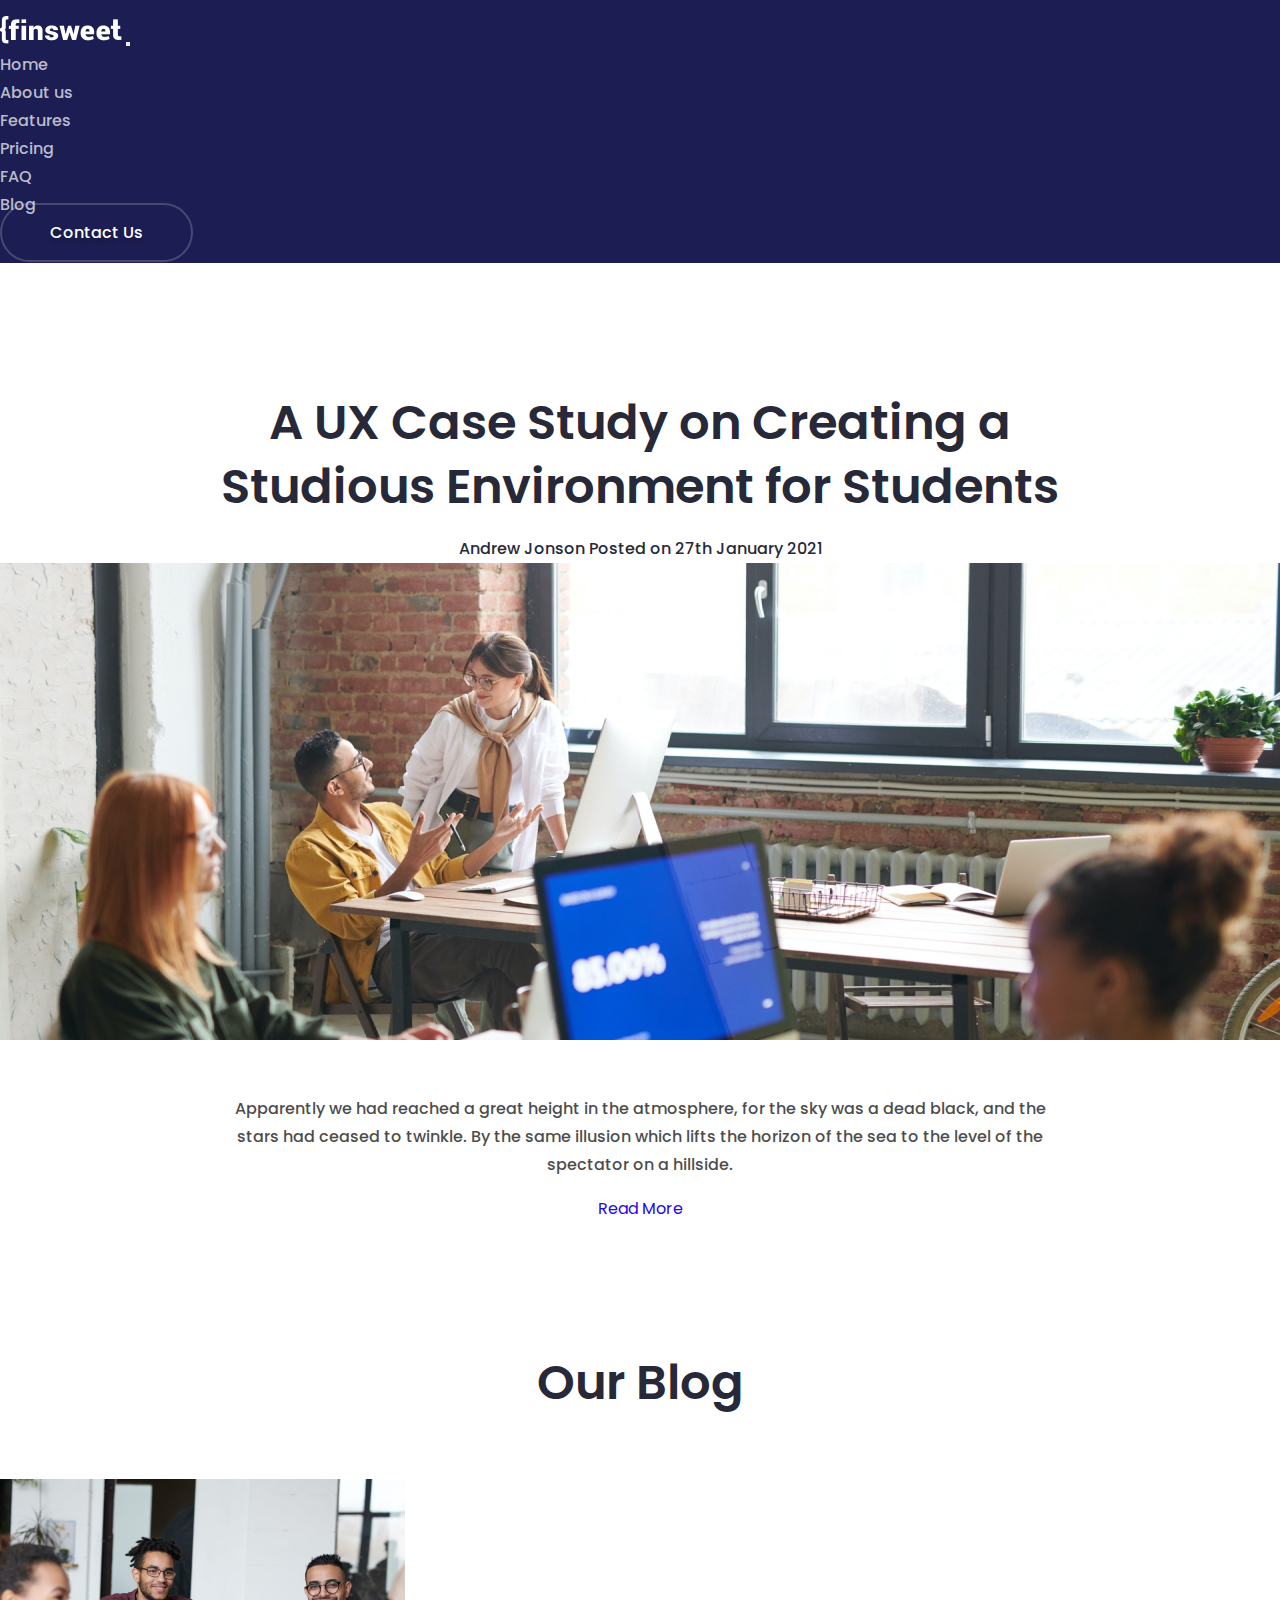
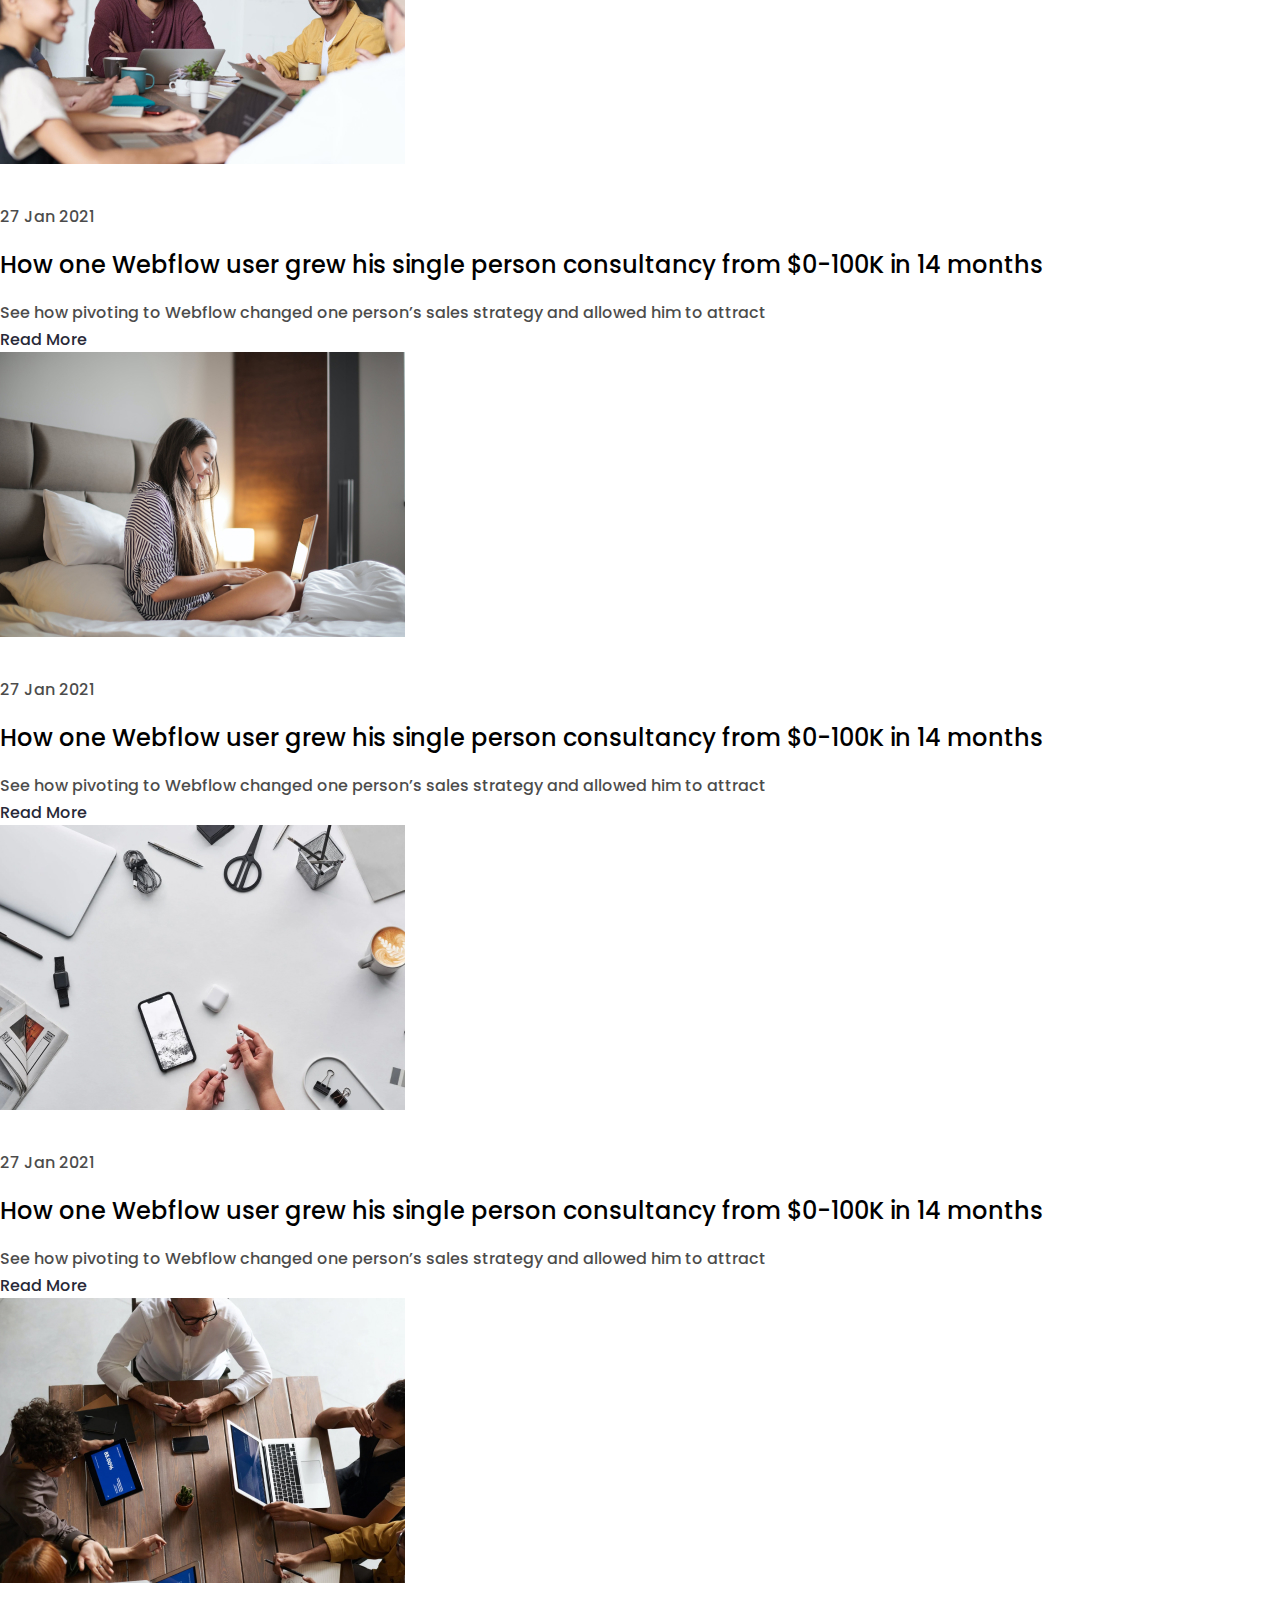
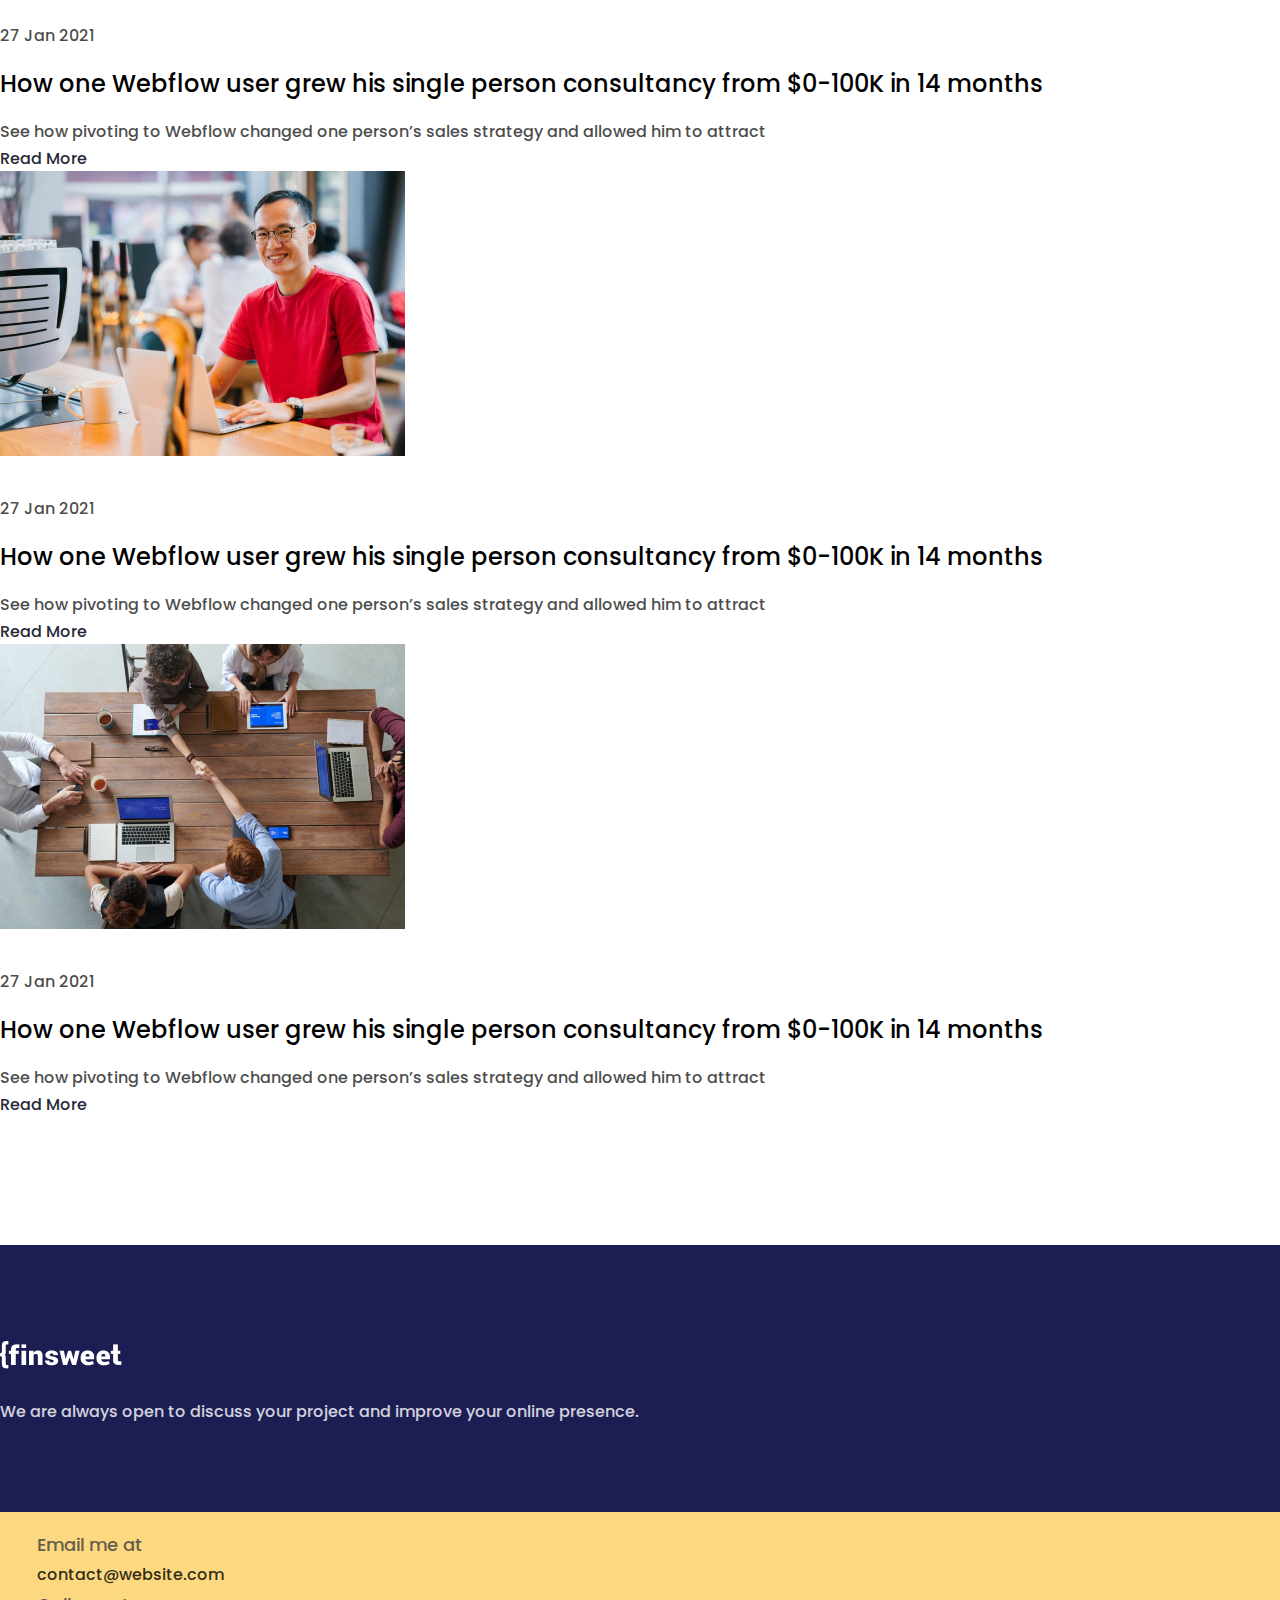
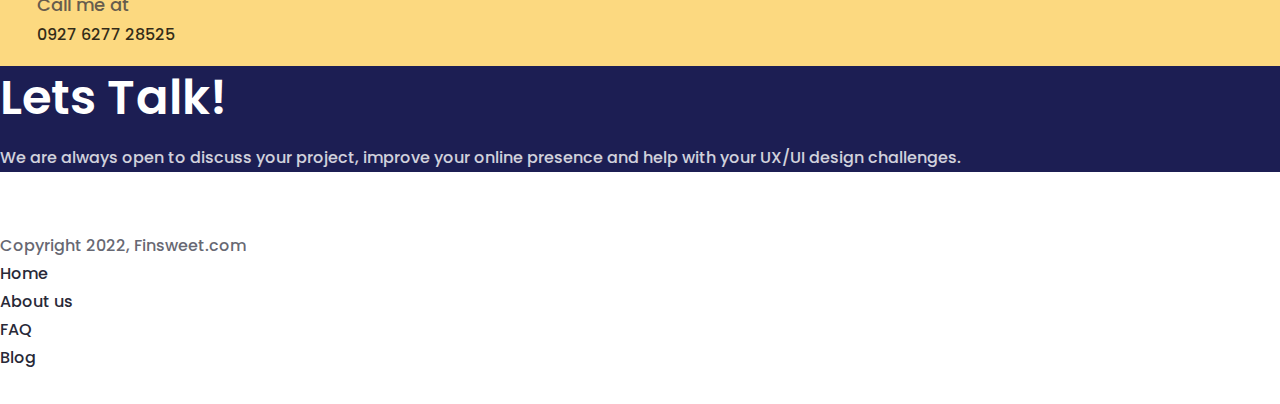
<file: blog.html>
<!DOCTYPE html>
<html lang="en">

<head>
  <meta charset="utf-8" />
  <meta name="viewport" content="width=device-width, initial-scale=1" />
  <title>Multipage website</title>
  <link href="https://cdn.jsdelivr.net/npm/bootstrap@5.3.1/dist/css/bootstrap.min.css" rel="stylesheet"
    integrity="sha384-4bw+/aepP/YC94hEpVNVgiZdgIC5+VKNBQNGCHeKRQN+PtmoHDEXuppvnDJzQIu9" crossorigin="anonymous" />
  <link rel="stylesheet" href="https://cdnjs.cloudflare.com/ajax/libs/font-awesome/6.4.2/css/all.min.css"
    integrity="sha512-z3gLpd7yknf1YoNbCzqRKc4qyor8gaKU1qmn+CShxbuBusANI9QpRohGBreCFkKxLhei6S9CQXFEbbKuqLg0DA=="
    crossorigin="anonymous" referrerpolicy="no-referrer" />
  <link rel="stylesheet" href="./css/style.css" />
  <link rel="stylesheet" href="./css/responsive.css">
</head>

<body>
  <nav class="navbar navbar-expand-lg">
    <div class="container">
      <a class="navbar-brand" href="./index.html"><img src="./images/logo.png" alt="" /></a>
      <button class="navbar-toggler" type="button" data-bs-toggle="collapse" data-bs-target="#navbarNav"
        aria-controls="navbarNav" aria-expanded="false" aria-label="Toggle navigation">
        <i class="fa-solid fa-bars"></i>
      </button>
      <div class="collapse navbar-collapse" id="navbarNav">
        <ul class="navbar-nav m-0 ms-auto ">
          <li class="nav-item">
            <a class="nav-link" href="./index.html">Home</a>
          </li>
          <li class="nav-item">
            <a class="nav-link" href="about_us.html">About us </a>
          </li>
          <li class="nav-item">
            <a class="nav-link" href="feature.html">Features</a>
          </li>
          <li class="nav-item">
            <a class="nav-link" href="pricing.html">Pricing</a>
          </li>
          <li class="nav-item">
            <a class="nav-link" href="faq.html">FAQ</a>
          </li>
          <li class="nav-item">
            <a class="nav-link" href="blog.html">Blog</a>
          </li>
        </ul>
        <a class="common_btn nav_btn d-block ms-lg-5" href="contact.html">Contact us</a>
      </div>
    </div>
  </nav>
  <section id="blog_header">
    <div class="container">
      <div class="section_header">
        <h2>
          A UX Case Study on Creating a Studious Environment for Students
        </h2>
        <span class="d-block">Andrew Jonson Posted on 27th January 2021</span>
        <picture>
          <img class="img-fluid" src="./images/blog_main.jpg" alt="" />
        </picture>
        <p class="common_p">
          Apparently we had reached a great height in the atmosphere, for the
          sky was a dead black, and the stars had ceased to twinkle. By the
          same illusion which lifts the horizon of the sea to the level of the
          spectator on a hillside.
        </p>
        <a href="single_blog_page.html ">Read More</a>
      </div>
    </div>
  </section>
  <!-- =====================Our blog section============ -->
  <section id="our_blog">
    <div class="container">
      <div class="section_header">
        <h2>Our Blog</h2>
      </div>
      <div class="row blog_wrapper">
        <div class="col-md-6 col-lg-4">
          <div class="card">
            <img src="./images/blog1.jpg" class="card-img-top" alt="..." />
            <div class="card-body">
              <span class="card-title">27 Jan 2021</span>
              <h4>
                How one Webflow user grew his single person consultancy from
                $0-100K in 14 months
              </h4>
              <p class="common_p">
                See how pivoting to Webflow changed one person’s sales
                strategy and allowed him to attract
              </p>
            </div>
            <div class="card-body">
              <a href="#" class="card-link">Read More</a>
            </div>
          </div>
        </div>
        <div class="col-md-6 col-lg-4">
          <div class="card">
            <img src="./images/blog2.jpg" class="card-img-top" alt="..." />
            <div class="card-body">
              <span class="card-title">27 Jan 2021</span>
              <h4>
                How one Webflow user grew his single person consultancy from
                $0-100K in 14 months
              </h4>
              <p class="common_p">
                See how pivoting to Webflow changed one person’s sales
                strategy and allowed him to attract
              </p>
            </div>
            <div class="card-body">
              <a href="#" class="card-link">Read More</a>
            </div>
          </div>
        </div>
        <div class="col-md-6 col-lg-4">
          <div class="card">
            <img src="./images/blog3.jpg" class="card-img-top" alt="..." />
            <div class="card-body">
              <span class="card-title">27 Jan 2021</span>
              <h4>
                How one Webflow user grew his single person consultancy from
                $0-100K in 14 months
              </h4>
              <p class="common_p">
                See how pivoting to Webflow changed one person’s sales
                strategy and allowed him to attract
              </p>
            </div>
            <div class="card-body">
              <a href="#" class="card-link">Read More</a>
            </div>
          </div>
        </div>
        <div class="col-md-6 col-lg-4">
          <div class="card">
            <img src="./images/blog4.jpg" class="card-img-top" alt="..." />
            <div class="card-body">
              <span class="card-title">27 Jan 2021</span>
              <h4>
                How one Webflow user grew his single person consultancy from
                $0-100K in 14 months
              </h4>
              <p class="common_p">
                See how pivoting to Webflow changed one person’s sales
                strategy and allowed him to attract
              </p>
            </div>
            <div class="card-body">
              <a href="#" class="card-link">Read More</a>
            </div>
          </div>
        </div>
        <div class="col-md-6 col-lg-4">
          <div class="card">
            <img src="./images/blog5.jpg" class="card-img-top" alt="..." />
            <div class="card-body">
              <span class="card-title">27 Jan 2021</span>
              <h4>
                How one Webflow user grew his single person consultancy from
                $0-100K in 14 months
              </h4>
              <p class="common_p">
                See how pivoting to Webflow changed one person’s sales
                strategy and allowed him to attract
              </p>
            </div>
            <div class="card-body">
              <a href="#" class="card-link">Read More</a>
            </div>
          </div>
        </div>
        <div class="col-md-6 col-lg-4">
          <div class="card">
            <img src="./images/blog6.jpg" class="card-img-top" alt="..." />
            <div class="card-body">
              <span class="card-title">27 Jan 2021</span>
              <h4>
                How one Webflow user grew his single person consultancy from
                $0-100K in 14 months
              </h4>
              <p class="common_p">
                See how pivoting to Webflow changed one person’s sales
                strategy and allowed him to attract
              </p>
            </div>
            <div class="card-body">
              <a href="#" class="card-link">Read More</a>
            </div>
          </div>
        </div>
      </div>
    </div>
  </section>

  <!-- =================Footer section==========-->
  <footer>
    <div class="upper_footer">
      <div class="container">
        <div class="row justify-content-between row-gap-5">
          <div class="col-md-5">
            <div class="footer_left">
              <picture class="footer_logo">
                <img src="./images/logo.png" alt="" />
              </picture>
              <p class="common_p">
                We are always open to discuss your project and improve your
                online presence.
              </p>
              <div class="footer_contact">
                <div class="row">
                  <div class="col-lg-6">
                    <h6>Email me at</h6>
                    <span>contact@website.com</span>
                  </div>
                  <div class="col-lg-6">
                    <h6>Call me at</h6>
                    <span>0927 6277 28525</span>
                  </div>
                </div>
              </div>
            </div>
          </div>
          <div class="col-md-6">
            <div class="footer_right">
              <h2>Lets Talk!</h2>
              <p class="common_p">
                We are always open to discuss your project, improve your
                online presence and help with your UX/UI design challenges.
              </p>
              <div class="social d-flex">
                <a href="#"><i class="fa-brands fa-facebook"></i></a>
                <a href="#"><i class="fa-brands fa-twitter"></i></a>
                <a href="#"><i class="fa-brands fa-instagram"></i></a>
                <a href="#"><i class="fa-brands fa-linkedin-in"></i></a>
              </div>
            </div>
          </div>
        </div>
      </div>
    </div>
    <div class="copyright">
      <div class="container">
        <div
          class="copyright_wrapper d-flex flex-wrap flex-md-nowrap justify-content-center justify-content-md-between ">
          <div class="copyright_text">
            <p class="common_p">Copyright 2022, Finsweet.com</p>
          </div>
          <ul class="footer_nav d-flex  justify-content-center justify-content-md-end p-0">
            <li class="nav-item">
              <a class="nav-link" href="/">Home</a>
            </li>
            <li class="nav-item">
              <a class="nav-link" href="about_us.html">About us </a>
            </li>
            <li class="nav-item">
              <a class="nav-link" href="faq.html">FAQ</a>
            </li>
            <li class="nav-item">
              <a class="nav-link" href="blog.html">Blog</a>
            </li>
          </ul>
        </div>
      </div>
    </div>
  </footer>

  <script src="https://cdn.jsdelivr.net/npm/bootstrap@5.3.1/dist/js/bootstrap.bundle.min.js"
    integrity="sha384-HwwvtgBNo3bZJJLYd8oVXjrBZt8cqVSpeBNS5n7C8IVInixGAoxmnlMuBnhbgrkm"
    crossorigin="anonymous"></script>
</body>

</html>
</file>
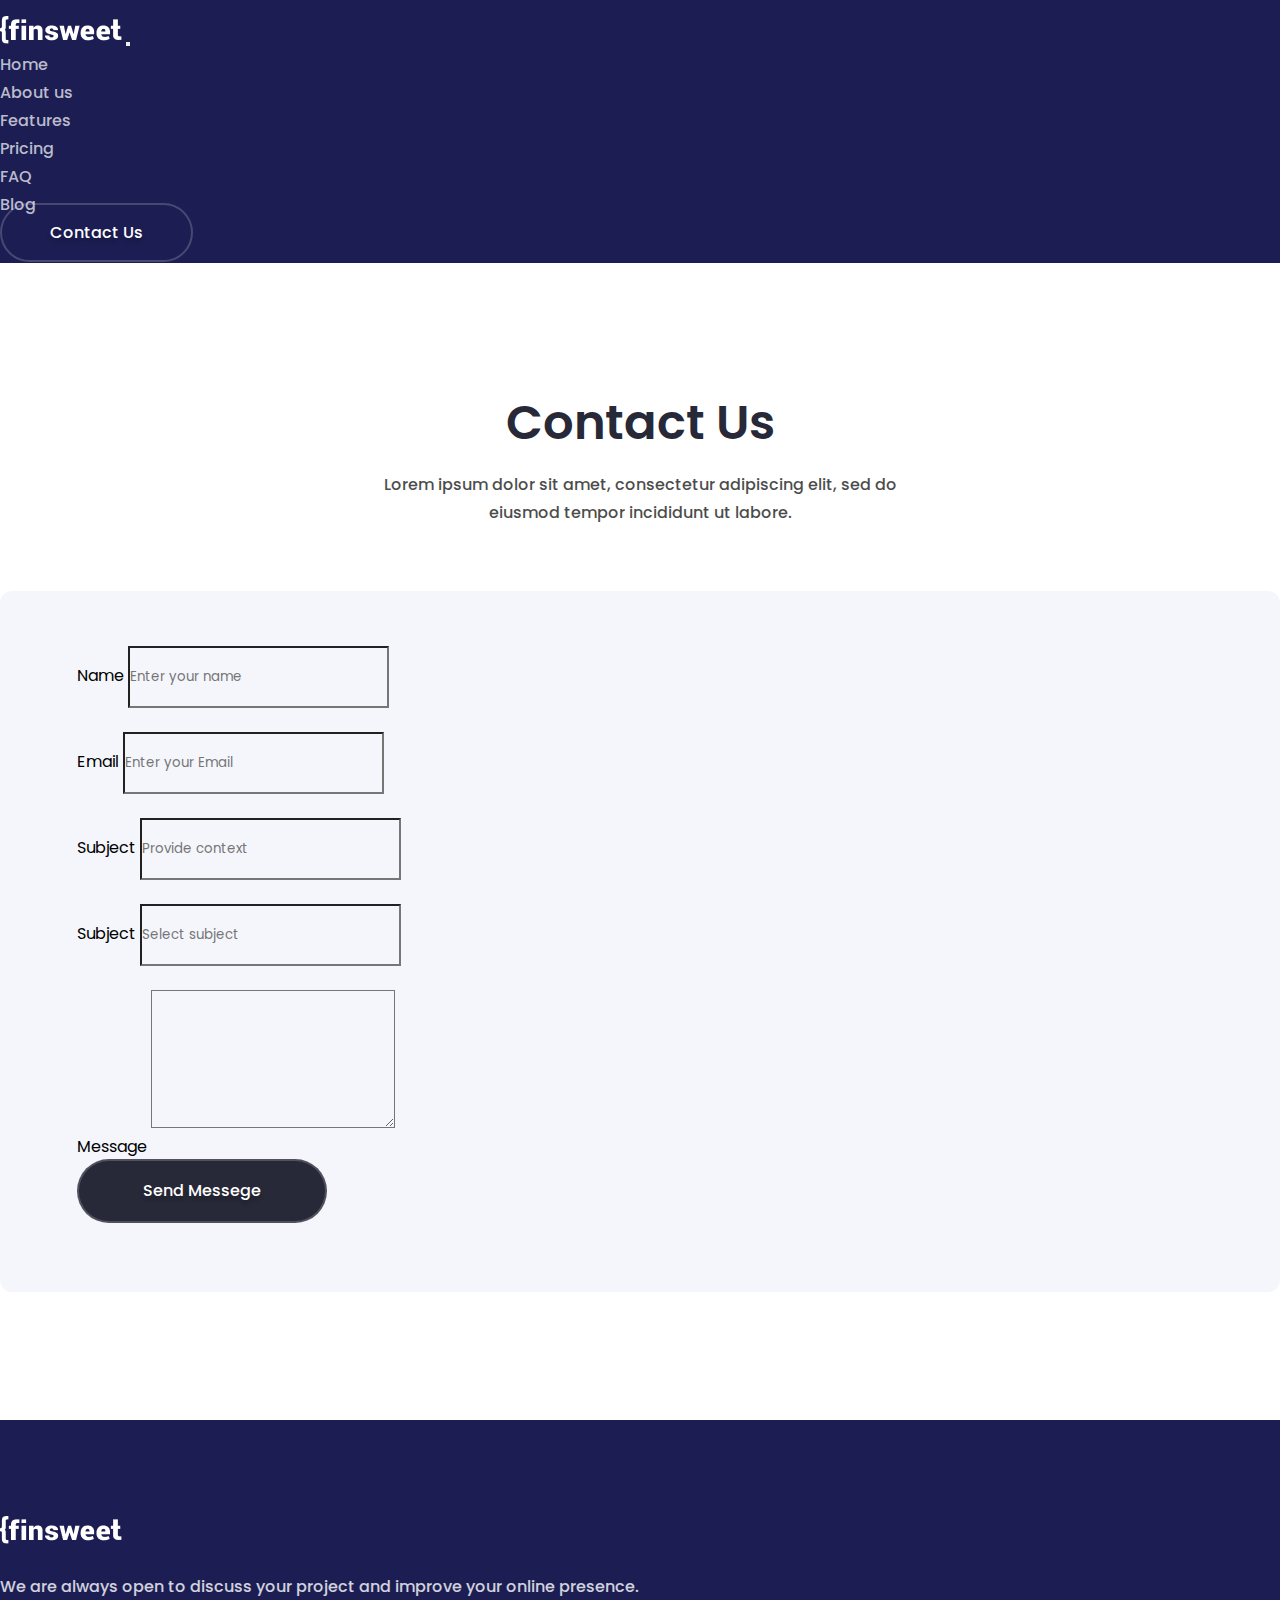
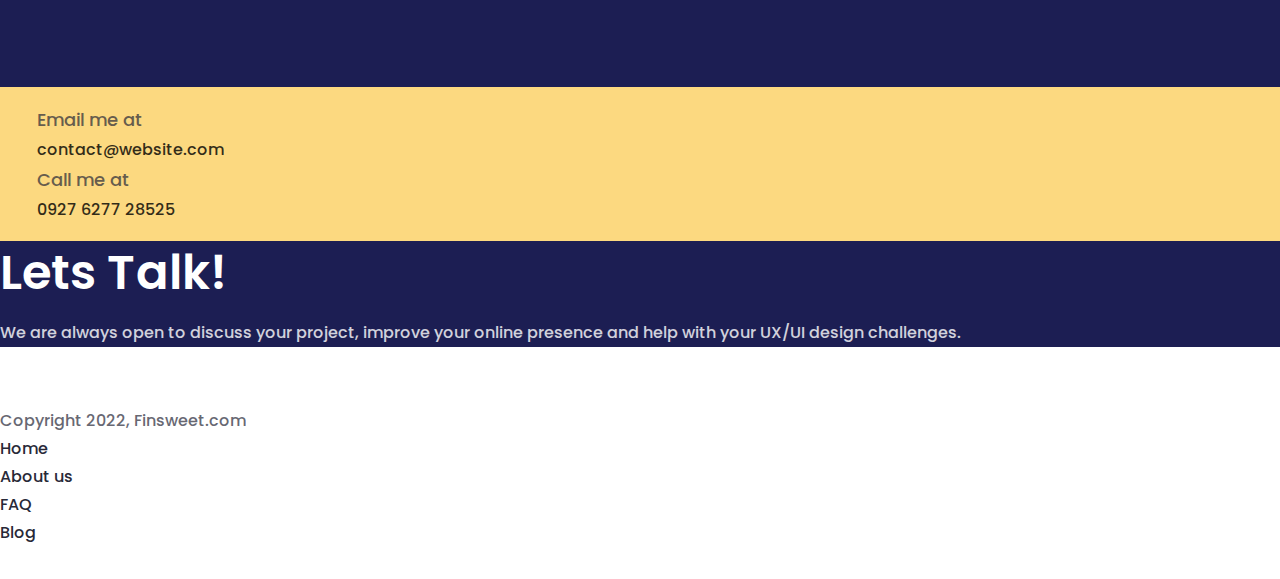
<file: contact.html>
<!DOCTYPE html>
<html lang="en">

<head>
  <meta charset="utf-8" />
  <meta name="viewport" content="width=device-width, initial-scale=1" />
  <title>Multipage website</title>
  <link href="https://cdn.jsdelivr.net/npm/bootstrap@5.3.1/dist/css/bootstrap.min.css" rel="stylesheet"
    integrity="sha384-4bw+/aepP/YC94hEpVNVgiZdgIC5+VKNBQNGCHeKRQN+PtmoHDEXuppvnDJzQIu9" crossorigin="anonymous" />
  <link rel="stylesheet" href="https://cdnjs.cloudflare.com/ajax/libs/font-awesome/6.4.2/css/all.min.css"
    integrity="sha512-z3gLpd7yknf1YoNbCzqRKc4qyor8gaKU1qmn+CShxbuBusANI9QpRohGBreCFkKxLhei6S9CQXFEbbKuqLg0DA=="
    crossorigin="anonymous" referrerpolicy="no-referrer" />
  <link rel="stylesheet" href="./css/style.css" />
  <link rel="stylesheet" href="./css/responsive.css">
</head>

<body>
  <nav class="navbar navbar-expand-lg">
    <div class="container">
      <a class="navbar-brand" href="./index.html"><img src="./images/logo.png" alt="" /></a>
      <button class="navbar-toggler" type="button" data-bs-toggle="collapse" data-bs-target="#navbarNav"
        aria-controls="navbarNav" aria-expanded="false" aria-label="Toggle navigation">
        <i class="fa-solid fa-bars"></i>
      </button>
      <div class="collapse navbar-collapse" id="navbarNav">
        <ul class="navbar-nav m-0 ms-auto ">
          <li class="nav-item">
            <a class="nav-link" href="./index.html">Home</a>
          </li>
          <li class="nav-item">
            <a class="nav-link" href="about_us.html">About us </a>
          </li>
          <li class="nav-item">
            <a class="nav-link" href="feature.html">Features</a>
          </li>
          <li class="nav-item">
            <a class="nav-link" href="pricing.html">Pricing</a>
          </li>
          <li class="nav-item">
            <a class="nav-link" href="faq.html">FAQ</a>
          </li>
          <li class="nav-item">
            <a class="nav-link" href="blog.html">Blog</a>
          </li>
        </ul>
        <a class="common_btn nav_btn d-block ms-lg-5" href="contact.html">Contact us</a>
      </div>
    </div>
  </nav>
  <!--=================Contact section=============== -->
  <section id="contact">
    <div class="container">
      <div class="section_header">
        <h2>Contact Us</h2>
        <p class="common_p">
          Lorem ipsum dolor sit amet, consectetur adipiscing elit, sed do
          eiusmod tempor incididunt ut labore.
        </p>
      </div>
      <div class="row g-3">
        <div class="col-md-10 m-auto">
          <form action="">
            <div class="row">
              <div class="col-lg-6">
                <label for="inputEmail4" class="form-label">Name</label>
                <input type="email" class="form-control" id="inputEmail4" placeholder="Enter your name" />
              </div>
              <div class="col-lg-6">
                <label for="inputEmail4" class="form-label">Email</label>
                <input type="email" class="form-control" id="inputEmail4" placeholder="Enter your Email" />
              </div>
              <div class="col-lg-6">
                <label for="inputEmail4" class="form-label">Subject</label>
                <input type="email" class="form-control" id="inputEmail4" placeholder="Provide context" />
              </div>
              <div class="col-lg-6">
                <label for="inputEmail4" class="form-label">Subject</label>
                <input type="email" class="form-control" id="inputEmail4" placeholder="Select subject" />
              </div>
              <div class="col-12">
                <label for="inputAddress2" class="form-label">Message</label>
                <textarea type="text" class="form-control" id="inputAddress2" rows="3"
                  placeholder="Write your question here">
                  </textarea>
              </div>
              <div class="col-12">
                <button type="submit" class="common_btn contact_btn">
                  Send Messege
                </button>
              </div>
            </div>
          </form>
        </div>
      </div>
    </div>
  </section>

  <!-- =================Footer section==========-->
  <footer>
    <div class="upper_footer">
      <div class="container">
        <div class="row justify-content-between row-gap-5">
          <div class="col-md-5">
            <div class="footer_left">
              <picture class="footer_logo">
                <img src="./images/logo.png" alt="" />
              </picture>
              <p class="common_p">
                We are always open to discuss your project and improve your
                online presence.
              </p>
              <div class="footer_contact">
                <div class="row">
                  <div class="col-lg-6">
                    <h6>Email me at</h6>
                    <span>contact@website.com</span>
                  </div>
                  <div class="col-lg-6">
                    <h6>Call me at</h6>
                    <span>0927 6277 28525</span>
                  </div>
                </div>
              </div>
            </div>
          </div>
          <div class="col-md-6">
            <div class="footer_right">
              <h2>Lets Talk!</h2>
              <p class="common_p">
                We are always open to discuss your project, improve your
                online presence and help with your UX/UI design challenges.
              </p>
              <div class="social d-flex">
                <a href="#"><i class="fa-brands fa-facebook"></i></a>
                <a href="#"><i class="fa-brands fa-twitter"></i></a>
                <a href="#"><i class="fa-brands fa-instagram"></i></a>
                <a href="#"><i class="fa-brands fa-linkedin-in"></i></a>
              </div>
            </div>
          </div>
        </div>
      </div>
    </div>
    <div class="copyright">
      <div class="container">
        <div
          class="copyright_wrapper d-flex flex-wrap flex-md-nowrap justify-content-center justify-content-md-between ">
          <div class="copyright_text">
            <p class="common_p">Copyright 2022, Finsweet.com</p>
          </div>
          <ul class="footer_nav d-flex  justify-content-center justify-content-md-end p-0">
            <li class="nav-item">
              <a class="nav-link" href="/">Home</a>
            </li>
            <li class="nav-item">
              <a class="nav-link" href="about_us.html">About us </a>
            </li>
            <li class="nav-item">
              <a class="nav-link" href="faq.html">FAQ</a>
            </li>
            <li class="nav-item">
              <a class="nav-link" href="blog.html">Blog</a>
            </li>
          </ul>
        </div>
      </div>
    </div>
  </footer>

  <script src="https://cdn.jsdelivr.net/npm/bootstrap@5.3.1/dist/js/bootstrap.bundle.min.js"
    integrity="sha384-HwwvtgBNo3bZJJLYd8oVXjrBZt8cqVSpeBNS5n7C8IVInixGAoxmnlMuBnhbgrkm"
    crossorigin="anonymous"></script>
</body>

</html>
</file>
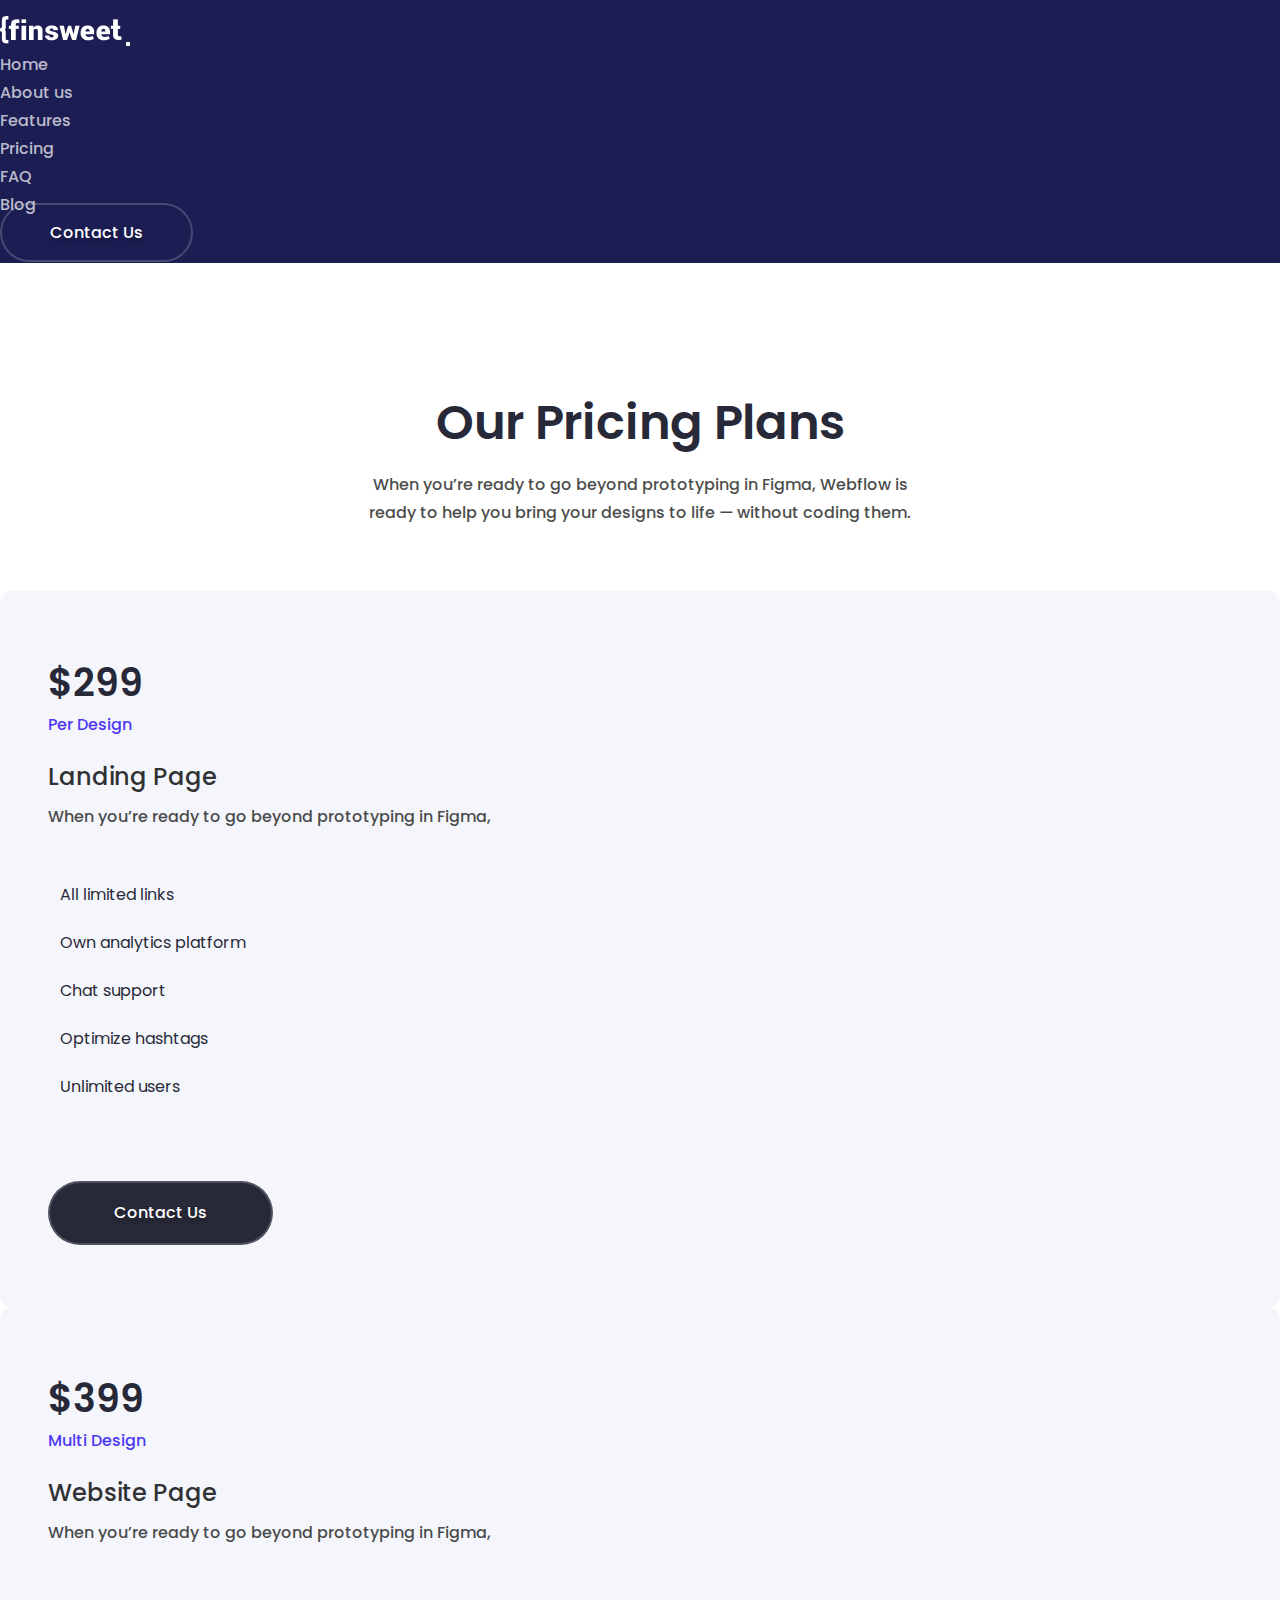
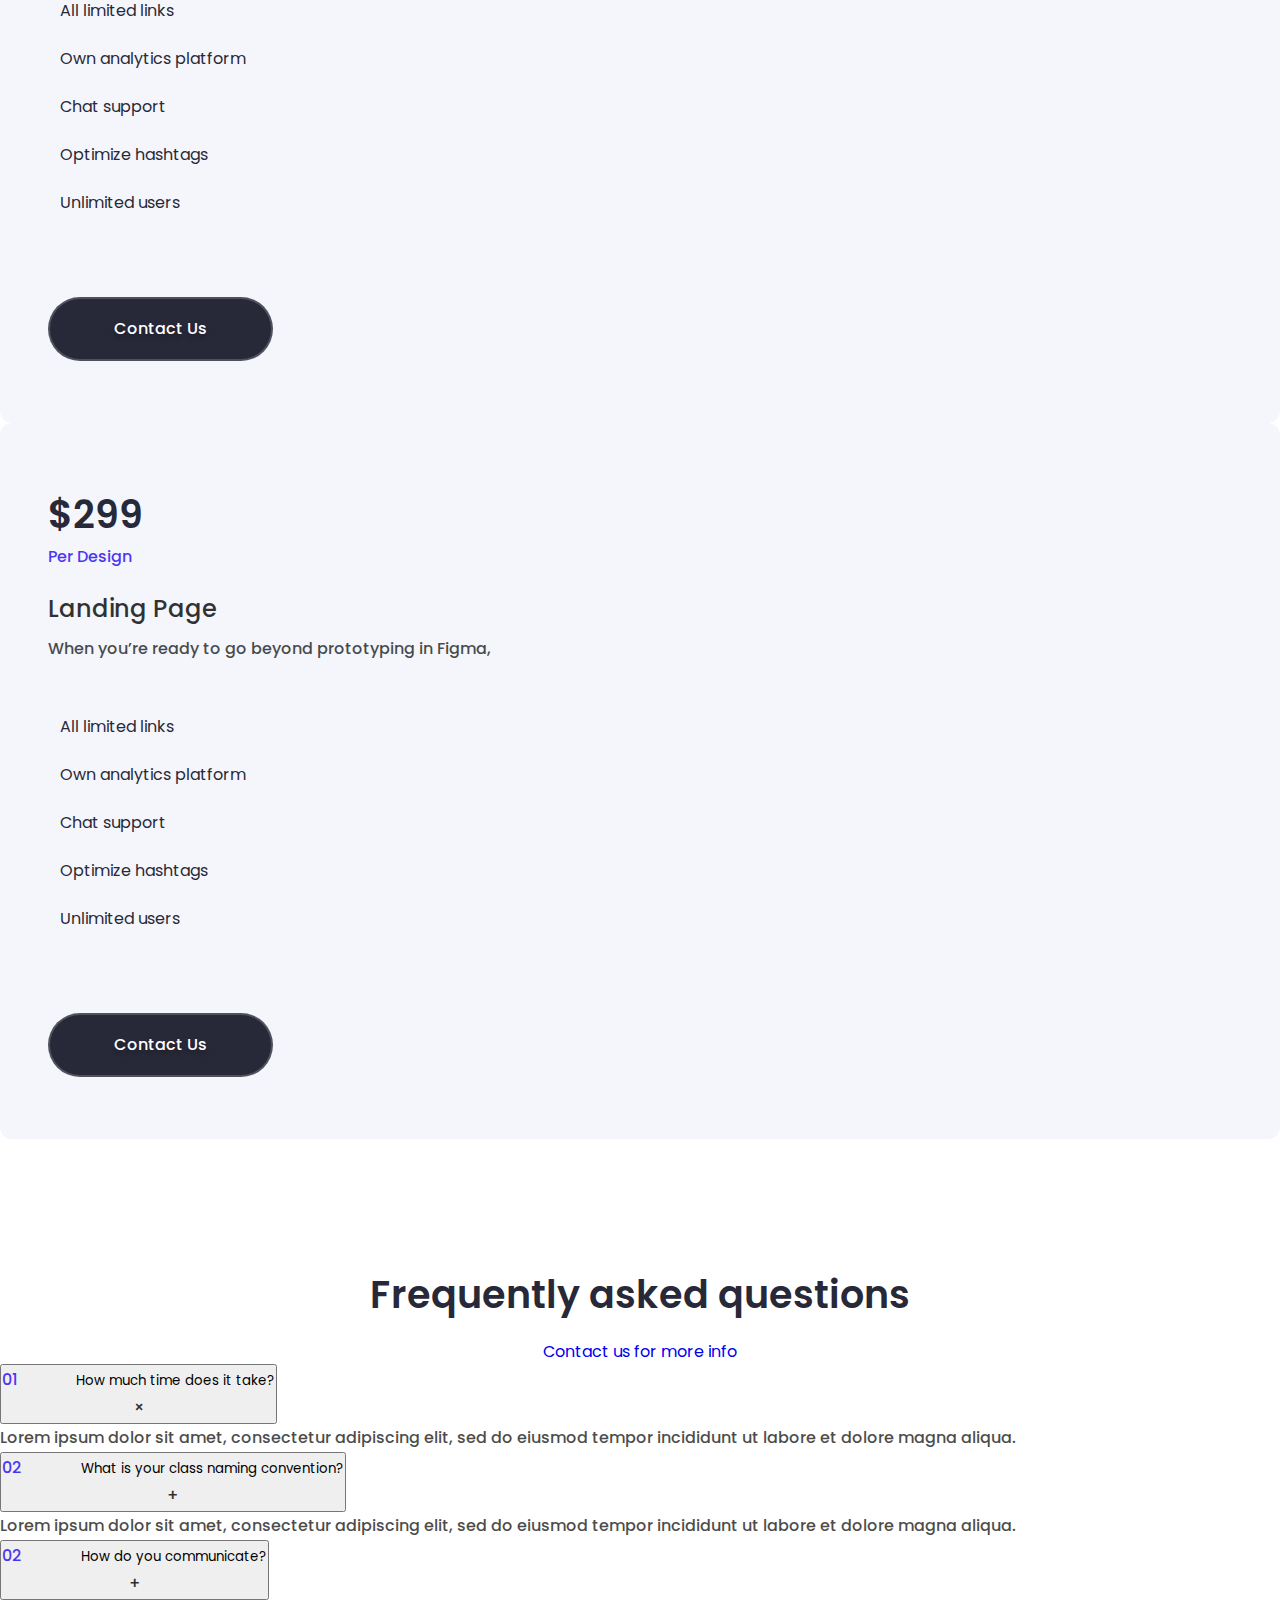
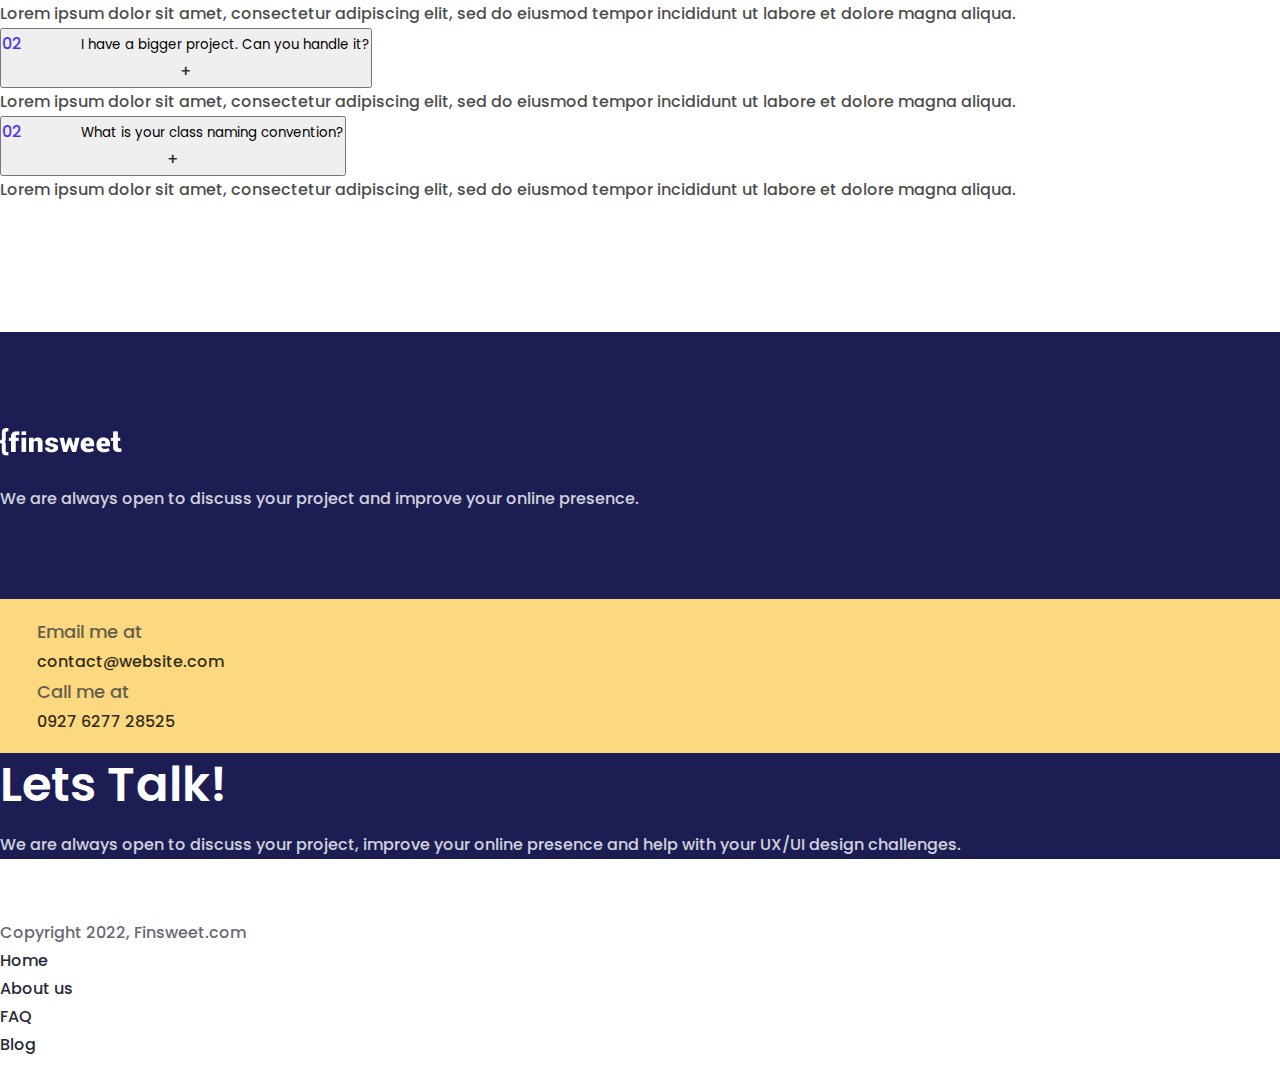
<file: pricing.html>
<!DOCTYPE html>
<html lang="en">

<head>
  <meta charset="utf-8" />
  <meta name="viewport" content="width=device-width, initial-scale=1" />
  <title>Multipage website</title>
  <link href="https://cdn.jsdelivr.net/npm/bootstrap@5.3.1/dist/css/bootstrap.min.css" rel="stylesheet"
    integrity="sha384-4bw+/aepP/YC94hEpVNVgiZdgIC5+VKNBQNGCHeKRQN+PtmoHDEXuppvnDJzQIu9" crossorigin="anonymous" />
  <link rel="stylesheet" href="https://cdnjs.cloudflare.com/ajax/libs/font-awesome/6.4.2/css/all.min.css"
    integrity="sha512-z3gLpd7yknf1YoNbCzqRKc4qyor8gaKU1qmn+CShxbuBusANI9QpRohGBreCFkKxLhei6S9CQXFEbbKuqLg0DA=="
    crossorigin="anonymous" referrerpolicy="no-referrer" />
  <link rel="stylesheet" href="./css/style.css" />
  <link rel="stylesheet" href="./css/responsive.css">
</head>

<body>
  <nav class="navbar navbar-expand-lg">
    <div class="container">
      <a class="navbar-brand" href="./index.html"><img src="./images/logo.png" alt="" /></a>
      <button class="navbar-toggler" type="button" data-bs-toggle="collapse" data-bs-target="#navbarNav"
        aria-controls="navbarNav" aria-expanded="false" aria-label="Toggle navigation">
        <i class="fa-solid fa-bars"></i>
      </button>
      <div class="collapse navbar-collapse" id="navbarNav">
        <ul class="navbar-nav m-0 ms-auto ">
          <li class="nav-item">
            <a class="nav-link" href="./index.html">Home</a>
          </li>
          <li class="nav-item">
            <a class="nav-link" href="about_us.html">About us </a>
          </li>
          <li class="nav-item">
            <a class="nav-link" href="feature.html">Features</a>
          </li>
          <li class="nav-item">
            <a class="nav-link" href="pricing.html">Pricing</a>
          </li>
          <li class="nav-item">
            <a class="nav-link" href="faq.html">FAQ</a>
          </li>
          <li class="nav-item">
            <a class="nav-link" href="blog.html">Blog</a>
          </li>
        </ul>
        <a class="common_btn nav_btn d-block ms-lg-5" href="contact.html">Contact us</a>
      </div>
    </div>
  </nav>
  <!-- ======================pricing section============  -->
  <div id="pricing">
    <div class="container">
      <div class="section_header">
        <h2>Our Pricing Plans</h2>
        <p class="common_p">When you’re ready to go beyond prototyping in Figma, Webflow is ready to help you bring your
          designs to life — without coding them.</p>
      </div>
      <div class="row pricing_item_wrapper row-gap-4 position-relative">
        <div class="col-lg-4 col-md-6">
          <div class="pricing_item">
            <div class="d-flex align-items-center price">
              <h3>$299</h3>
              <span>Per Design</span>
            </div>
            <h5>Landing Page </h5>
            <p class="common_p">When you’re ready to go beyond prototyping in Figma, <span> Webflow’s ready to
                help.</span></p>
            <ul>
              <li><i class="fa-solid fa-play"></i> All limited links</li>
              <li><i class="fa-solid fa-play"></i> Own analytics platform</li>
              <li><i class="fa-solid fa-play"></i> Chat support</li>
              <li><i class="fa-solid fa-play"></i> Optimize hashtags</li>
              <li><i class="fa-solid fa-play"></i> Unlimited users</li>
            </ul>
            <a class="common_btn pricing_btn" href="contact.html">Contact us</a>
          </div>
        </div>
        <div class="col-lg-4 col-md-6">
          <div class="pricing_item">
            <div class="d-flex align-items-center price">
              <h3>$399</h3>
              <span>Multi Design</span>
            </div>
            <h5>Website Page </h5>
            <p class="common_p">When you’re ready to go beyond prototyping in Figma, <span> Webflow’s ready to
                help.</span></p>
            <ul>
              <li><i class="fa-solid fa-play"></i> All limited links</li>
              <li><i class="fa-solid fa-play"></i> Own analytics platform</li>
              <li><i class="fa-solid fa-play"></i> Chat support</li>
              <li><i class="fa-solid fa-play"></i> Optimize hashtags</li>
              <li><i class="fa-solid fa-play"></i> Unlimited users</li>
            </ul>
            <a class="common_btn pricing_btn" href="contact.html">Contact us</a>
          </div>
        </div>
        <div class="col-lg-4 col-md-6">
          <div class="pricing_item">
            <div class="d-flex align-items-center price">
              <h3>$299</h3>
              <span>Per Design</span>
            </div>
            <h5>Landing Page </h5>
            <p class="common_p">When you’re ready to go beyond prototyping in Figma, <span> Webflow’s ready to
                help.</span></p>
            <ul>
              <li><i class="fa-solid fa-play"></i> All limited links</li>
              <li><i class="fa-solid fa-play"></i> Own analytics platform</li>
              <li><i class="fa-solid fa-play"></i> Chat support</li>
              <li><i class="fa-solid fa-play"></i> Optimize hashtags</li>
              <li><i class="fa-solid fa-play"></i> Unlimited users</li>
            </ul>
            <a class="common_btn pricing_btn" href="contact.html">Contact us</a>
          </div>
        </div>
        <!-- <div class="eclips mx-auto"></div> -->
      </div>

    </div>
  </div>

  <!-- ==============FAQ section============ -->
  <section id="faq">
    <div class="container">
      <div class="row row-gap-4">
        <div class="col-xl-4">
          <div class="section_header text-start">
            <h3>Frequently asked questions</h3>
            <a href="contact.html">Contact us for more info</a>
          </div>
        </div>
        <div class="col-xl-8">
          <div class="accordion" id="accordionExample">
            <div class="accordion-item">
              <h2 class="accordion-header">
                <button class="accordion-button" type="button" data-bs-toggle="collapse" data-bs-target="#collapseOne"
                  aria-expanded="true" aria-controls="collapseOne">
                  <span class="count">01</span>
                  How much time does it take?
                  <div class="accordian_icon ms-auto">
                    <span class="fs-3">+</span>
                  </div>
                </button>
              </h2>
              <div id="collapseOne" class="accordion-collapse collapse show" data-bs-parent="#accordionExample">
                <div class="accordion-body">
                  <p class="common_p">
                    Lorem ipsum dolor sit amet, consectetur adipiscing elit,
                    sed do eiusmod tempor incididunt ut labore et dolore magna
                    aliqua.
                  </p>
                </div>
              </div>
            </div>
            <div class="accordion-item">
              <h2 class="accordion-header">
                <button class="accordion-button collapsed" type="button" data-bs-toggle="collapse"
                  data-bs-target="#collapseTwo" aria-expanded="false" aria-controls="collapseTwo">
                  <span class="count">02</span>
                  What is your class naming convention?
                  <div class="accordian_icon ms-auto">
                    <span class="fs-3">+</span>
                  </div>
                </button>
              </h2>
              <div id="collapseTwo" class="accordion-collapse collapse" data-bs-parent="#accordionExample">
                <div class="accordion-body">
                  <p class="common_p">
                    Lorem ipsum dolor sit amet, consectetur adipiscing elit,
                    sed do eiusmod tempor incididunt ut labore et dolore magna
                    aliqua.
                  </p>
                </div>
              </div>
            </div>
            <div class="accordion-item">
              <h2 class="accordion-header">
                <button class="accordion-button collapsed" type="button" data-bs-toggle="collapse"
                  data-bs-target="#collapseThree" aria-expanded="false" aria-controls="collapseThree">
                  <span class="count">02</span>
                  How do you communicate?
                  <div class="accordian_icon ms-auto">
                    <span class="fs-3">+</span>
                  </div>
                </button>
              </h2>
              <div id="collapseThree" class="accordion-collapse collapse" data-bs-parent="#accordionExample">
                <div class="accordion-body">
                  <p class="common_p">
                    Lorem ipsum dolor sit amet, consectetur adipiscing elit,
                    sed do eiusmod tempor incididunt ut labore et dolore magna
                    aliqua.
                  </p>
                </div>
              </div>
            </div>
            <div class="accordion-item">
              <h2 class="accordion-header">
                <button class="accordion-button collapsed" type="button" data-bs-toggle="collapse"
                  data-bs-target="#collapseFour" aria-expanded="false" aria-controls="collapseThree">
                  <span class="count">02</span>
                  I have a bigger project. Can you handle it?
                  <div class="accordian_icon ms-auto">
                    <span class="fs-3">+</span>
                  </div>
                </button>
              </h2>
              <div id="collapseFour" class="accordion-collapse collapse" data-bs-parent="#accordionExample">
                <div class="accordion-body">
                  <p class="common_p">
                    Lorem ipsum dolor sit amet, consectetur adipiscing elit,
                    sed do eiusmod tempor incididunt ut labore et dolore magna
                    aliqua.
                  </p>
                </div>
              </div>
            </div>
            <div class="accordion-item">
              <h2 class="accordion-header">
                <button class="accordion-button collapsed" type="button" data-bs-toggle="collapse"
                  data-bs-target="#collapseFive" aria-expanded="false" aria-controls="collapseThree">
                  <span class="count">02</span>
                  What is your class naming convention?
                  <div class="accordian_icon ms-auto">
                    <span class="fs-3">+</span>
                  </div>
                </button>
              </h2>
              <div id="collapseFive" class="accordion-collapse collapse" data-bs-parent="#accordionExample">
                <div class="accordion-body">
                  <p class="common_p">
                    Lorem ipsum dolor sit amet, consectetur adipiscing elit,
                    sed do eiusmod tempor incididunt ut labore et dolore magna
                    aliqua.
                  </p>
                </div>
              </div>
            </div>
          </div>
        </div>
      </div>
    </div>
  </section>

  <!-- =================Footer section==========-->
  <footer>
    <div class="upper_footer">
      <div class="container">
        <div class="row justify-content-between row-gap-5">
          <div class="col-md-5">
            <div class="footer_left">
              <picture class="footer_logo">
                <img src="./images/logo.png" alt="" />
              </picture>
              <p class="common_p">
                We are always open to discuss your project and improve your
                online presence.
              </p>
              <div class="footer_contact">
                <div class="row">
                  <div class="col-lg-6">
                    <h6>Email me at</h6>
                    <span>contact@website.com</span>
                  </div>
                  <div class="col-lg-6">
                    <h6>Call me at</h6>
                    <span>0927 6277 28525</span>
                  </div>
                </div>
              </div>
            </div>
          </div>
          <div class="col-md-6">
            <div class="footer_right">
              <h2>Lets Talk!</h2>
              <p class="common_p">
                We are always open to discuss your project, improve your
                online presence and help with your UX/UI design challenges.
              </p>
              <div class="social d-flex">
                <a href="#"><i class="fa-brands fa-facebook"></i></a>
                <a href="#"><i class="fa-brands fa-twitter"></i></a>
                <a href="#"><i class="fa-brands fa-instagram"></i></a>
                <a href="#"><i class="fa-brands fa-linkedin-in"></i></a>
              </div>
            </div>
          </div>
        </div>
      </div>
    </div>
    <div class="copyright">
      <div class="container">
        <div
          class="copyright_wrapper d-flex flex-wrap flex-md-nowrap justify-content-center justify-content-md-between ">
          <div class="copyright_text">
            <p class="common_p">Copyright 2022, Finsweet.com</p>
          </div>
          <ul class="footer_nav d-flex  justify-content-center justify-content-md-end p-0">
            <li class="nav-item">
              <a class="nav-link" href="/">Home</a>
            </li>
            <li class="nav-item">
              <a class="nav-link" href="about_us.html">About us </a>
            </li>
            <li class="nav-item">
              <a class="nav-link" href="faq.html">FAQ</a>
            </li>
            <li class="nav-item">
              <a class="nav-link" href="blog.html">Blog</a>
            </li>
          </ul>
        </div>
      </div>
    </div>
  </footer>

  <script src="https://cdn.jsdelivr.net/npm/bootstrap@5.3.1/dist/js/bootstrap.bundle.min.js"
    integrity="sha384-HwwvtgBNo3bZJJLYd8oVXjrBZt8cqVSpeBNS5n7C8IVInixGAoxmnlMuBnhbgrkm"
    crossorigin="anonymous"></script>
</body>

</html>
</file>
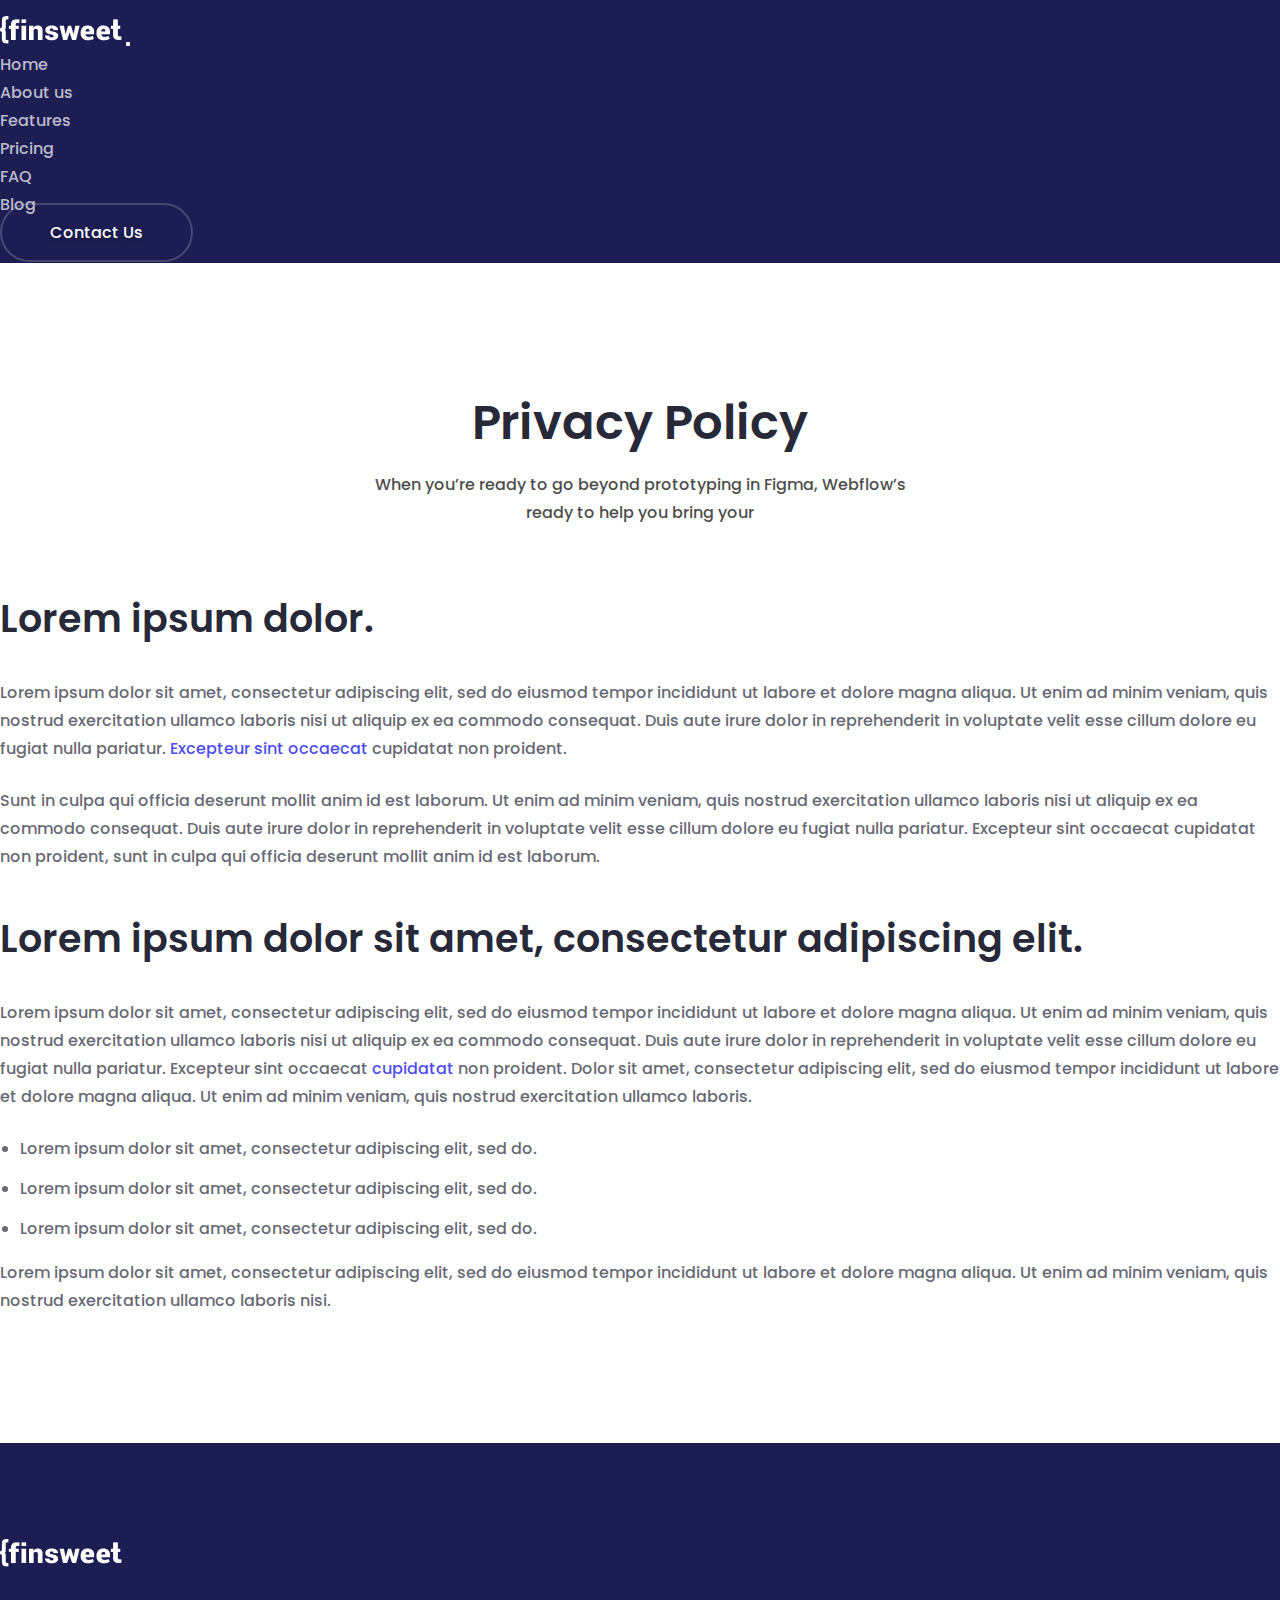
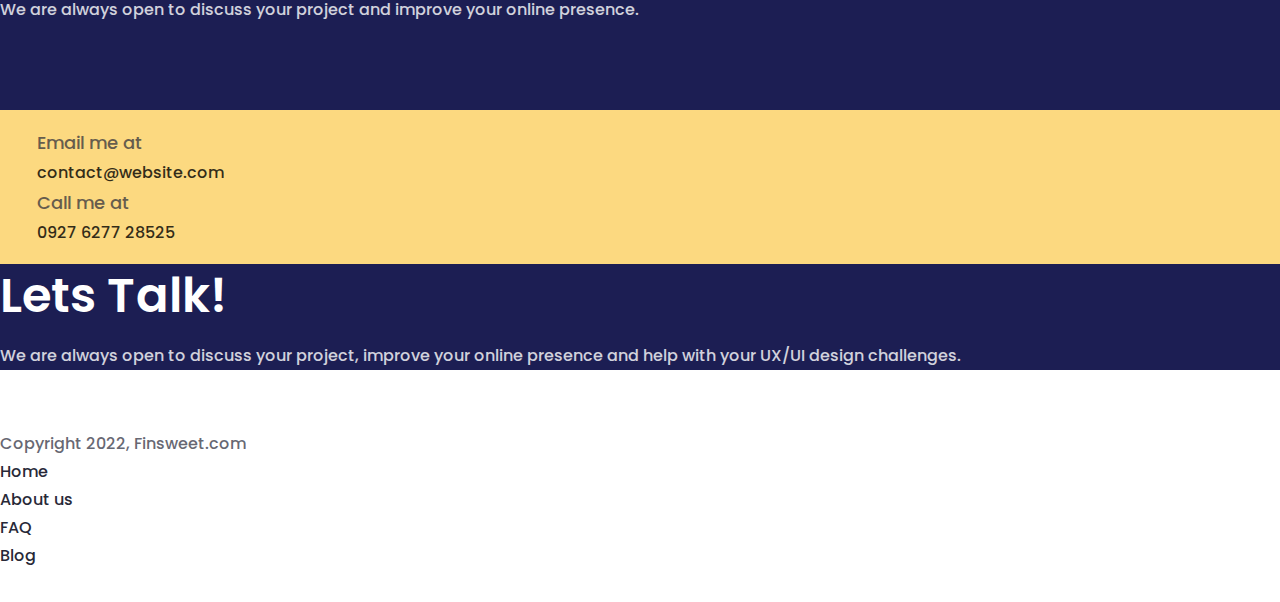
<file: privacy.html>
<!DOCTYPE html>
<html lang="en">

<head>
  <meta charset="utf-8" />
  <meta name="viewport" content="width=device-width, initial-scale=1" />
  <title>Multipage website</title>
  <link href="https://cdn.jsdelivr.net/npm/bootstrap@5.3.1/dist/css/bootstrap.min.css" rel="stylesheet"
    integrity="sha384-4bw+/aepP/YC94hEpVNVgiZdgIC5+VKNBQNGCHeKRQN+PtmoHDEXuppvnDJzQIu9" crossorigin="anonymous" />
  <link rel="stylesheet" href="https://cdnjs.cloudflare.com/ajax/libs/font-awesome/6.4.2/css/all.min.css"
    integrity="sha512-z3gLpd7yknf1YoNbCzqRKc4qyor8gaKU1qmn+CShxbuBusANI9QpRohGBreCFkKxLhei6S9CQXFEbbKuqLg0DA=="
    crossorigin="anonymous" referrerpolicy="no-referrer" />
  <link rel="stylesheet" href="./css/style.css" />
  <link rel="stylesheet" href="./css/responsive.css">
</head>

<body>
  <nav class="navbar navbar-expand-lg">
    <div class="container">
      <a class="navbar-brand" href="./index.html"><img src="./images/logo.png" alt="" /></a>
      <button class="navbar-toggler" type="button" data-bs-toggle="collapse" data-bs-target="#navbarNav"
        aria-controls="navbarNav" aria-expanded="false" aria-label="Toggle navigation">
        <i class="fa-solid fa-bars"></i>
      </button>
      <div class="collapse navbar-collapse" id="navbarNav">
        <ul class="navbar-nav m-0 ms-auto ">
          <li class="nav-item">
            <a class="nav-link" href="./index.html">Home</a>
          </li>
          <li class="nav-item">
            <a class="nav-link" href="about_us.html">About us </a>
          </li>
          <li class="nav-item">
            <a class="nav-link" href="feature.html">Features</a>
          </li>
          <li class="nav-item">
            <a class="nav-link" href="pricing.html">Pricing</a>
          </li>
          <li class="nav-item">
            <a class="nav-link" href="faq.html">FAQ</a>
          </li>
          <li class="nav-item">
            <a class="nav-link" href="blog.html">Blog</a>
          </li>
        </ul>
        <a class="common_btn nav_btn d-block ms-lg-5" href="contact.html">Contact us</a>
      </div>
    </div>
  </nav>
  <!-- ================Privacy content=========== -->
  <section class="privacy_content">
    <div class="container">
      <div class="row">
        <div class="col-lg-8 m-auto">
          <div class="section_header">
            <h2>Privacy Policy</h2>
            <p class="common_p">
              When you’re ready to go beyond prototyping in Figma, Webflow’s
              ready to help you bring your
            </p>
          </div>
          <div class="privacy_text">
            <h3>Lorem ipsum dolor.</h3>
            <p class="common_p">
              Lorem ipsum dolor sit amet, consectetur adipiscing elit, sed do
              eiusmod tempor incididunt ut labore et dolore magna aliqua. Ut
              enim ad minim veniam, quis nostrud exercitation ullamco laboris
              nisi ut aliquip ex ea commodo consequat. Duis aute irure dolor
              in reprehenderit in voluptate velit esse cillum dolore eu fugiat
              nulla pariatur.
              <a href="#">Excepteur sint occaecat</a> cupidatat non proident.
            </p>
            <p class="common_p">
              Sunt in culpa qui officia deserunt mollit anim id est laborum.
              Ut enim ad minim veniam, quis nostrud exercitation ullamco
              laboris nisi ut aliquip ex ea commodo consequat. Duis aute irure
              dolor in reprehenderit in voluptate velit esse cillum dolore eu
              fugiat nulla pariatur. Excepteur sint occaecat cupidatat non
              proident, sunt in culpa qui officia deserunt mollit anim id est
              laborum.
            </p>
          </div>
          <div class="privacy_text">
            <h3>Lorem ipsum dolor sit amet, consectetur adipiscing elit.</h3>
            <p class="common_p">
              Lorem ipsum dolor sit amet, consectetur adipiscing elit, sed do
              eiusmod tempor incididunt ut labore et dolore magna aliqua. Ut
              enim ad minim veniam, quis nostrud exercitation ullamco laboris
              nisi ut aliquip ex ea commodo consequat. Duis aute irure dolor
              in reprehenderit in voluptate velit esse cillum dolore eu fugiat
              nulla pariatur. Excepteur sint occaecat
              <a href="#">cupidatat</a> non proident. Dolor sit amet,
              consectetur adipiscing elit, sed do eiusmod tempor incididunt ut
              labore et dolore magna aliqua. Ut enim ad minim veniam, quis
              nostrud exercitation ullamco laboris.
            </p>
            <ul>
              <li>
                Lorem ipsum dolor sit amet, consectetur adipiscing elit, sed
                do.
              </li>
              <li>
                Lorem ipsum dolor sit amet, consectetur adipiscing elit, sed
                do.
              </li>
              <li>
                Lorem ipsum dolor sit amet, consectetur adipiscing elit, sed
                do.
              </li>
            </ul>
            <p class="common_p">
              Lorem ipsum dolor sit amet, consectetur adipiscing elit, sed do
              eiusmod tempor incididunt ut labore et dolore magna aliqua. Ut
              enim ad minim veniam, quis nostrud exercitation ullamco laboris
              nisi.
            </p>
          </div>
        </div>
      </div>
    </div>
  </section>

  <!-- =================Footer section==========-->
  <footer>
    <div class="upper_footer">
      <div class="container">
        <div class="row justify-content-between row-gap-5">
          <div class="col-md-5">
            <div class="footer_left">
              <picture class="footer_logo">
                <img src="./images/logo.png" alt="" />
              </picture>
              <p class="common_p">
                We are always open to discuss your project and improve your
                online presence.
              </p>
              <div class="footer_contact">
                <div class="row">
                  <div class="col-lg-6">
                    <h6>Email me at</h6>
                    <span>contact@website.com</span>
                  </div>
                  <div class="col-lg-6">
                    <h6>Call me at</h6>
                    <span>0927 6277 28525</span>
                  </div>
                </div>
              </div>
            </div>
          </div>
          <div class="col-md-6">
            <div class="footer_right">
              <h2>Lets Talk!</h2>
              <p class="common_p">
                We are always open to discuss your project, improve your
                online presence and help with your UX/UI design challenges.
              </p>
              <div class="social d-flex">
                <a href="#"><i class="fa-brands fa-facebook"></i></a>
                <a href="#"><i class="fa-brands fa-twitter"></i></a>
                <a href="#"><i class="fa-brands fa-instagram"></i></a>
                <a href="#"><i class="fa-brands fa-linkedin-in"></i></a>
              </div>
            </div>
          </div>
        </div>
      </div>
    </div>
    <div class="copyright">
      <div class="container">
        <div
          class="copyright_wrapper d-flex flex-wrap flex-md-nowrap justify-content-center justify-content-md-between ">
          <div class="copyright_text">
            <p class="common_p">Copyright 2022, Finsweet.com</p>
          </div>
          <ul class="footer_nav d-flex  justify-content-center justify-content-md-end p-0">
            <li class="nav-item">
              <a class="nav-link" href="/">Home</a>
            </li>
            <li class="nav-item">
              <a class="nav-link" href="about_us.html">About us </a>
            </li>
            <li class="nav-item">
              <a class="nav-link" href="faq.html">FAQ</a>
            </li>
            <li class="nav-item">
              <a class="nav-link" href="blog.html">Blog</a>
            </li>
          </ul>
        </div>
      </div>
    </div>
  </footer>

  <script src="https://cdn.jsdelivr.net/npm/bootstrap@5.3.1/dist/js/bootstrap.bundle.min.js"
    integrity="sha384-HwwvtgBNo3bZJJLYd8oVXjrBZt8cqVSpeBNS5n7C8IVInixGAoxmnlMuBnhbgrkm"
    crossorigin="anonymous"></script>
</body>

</html>
</file>
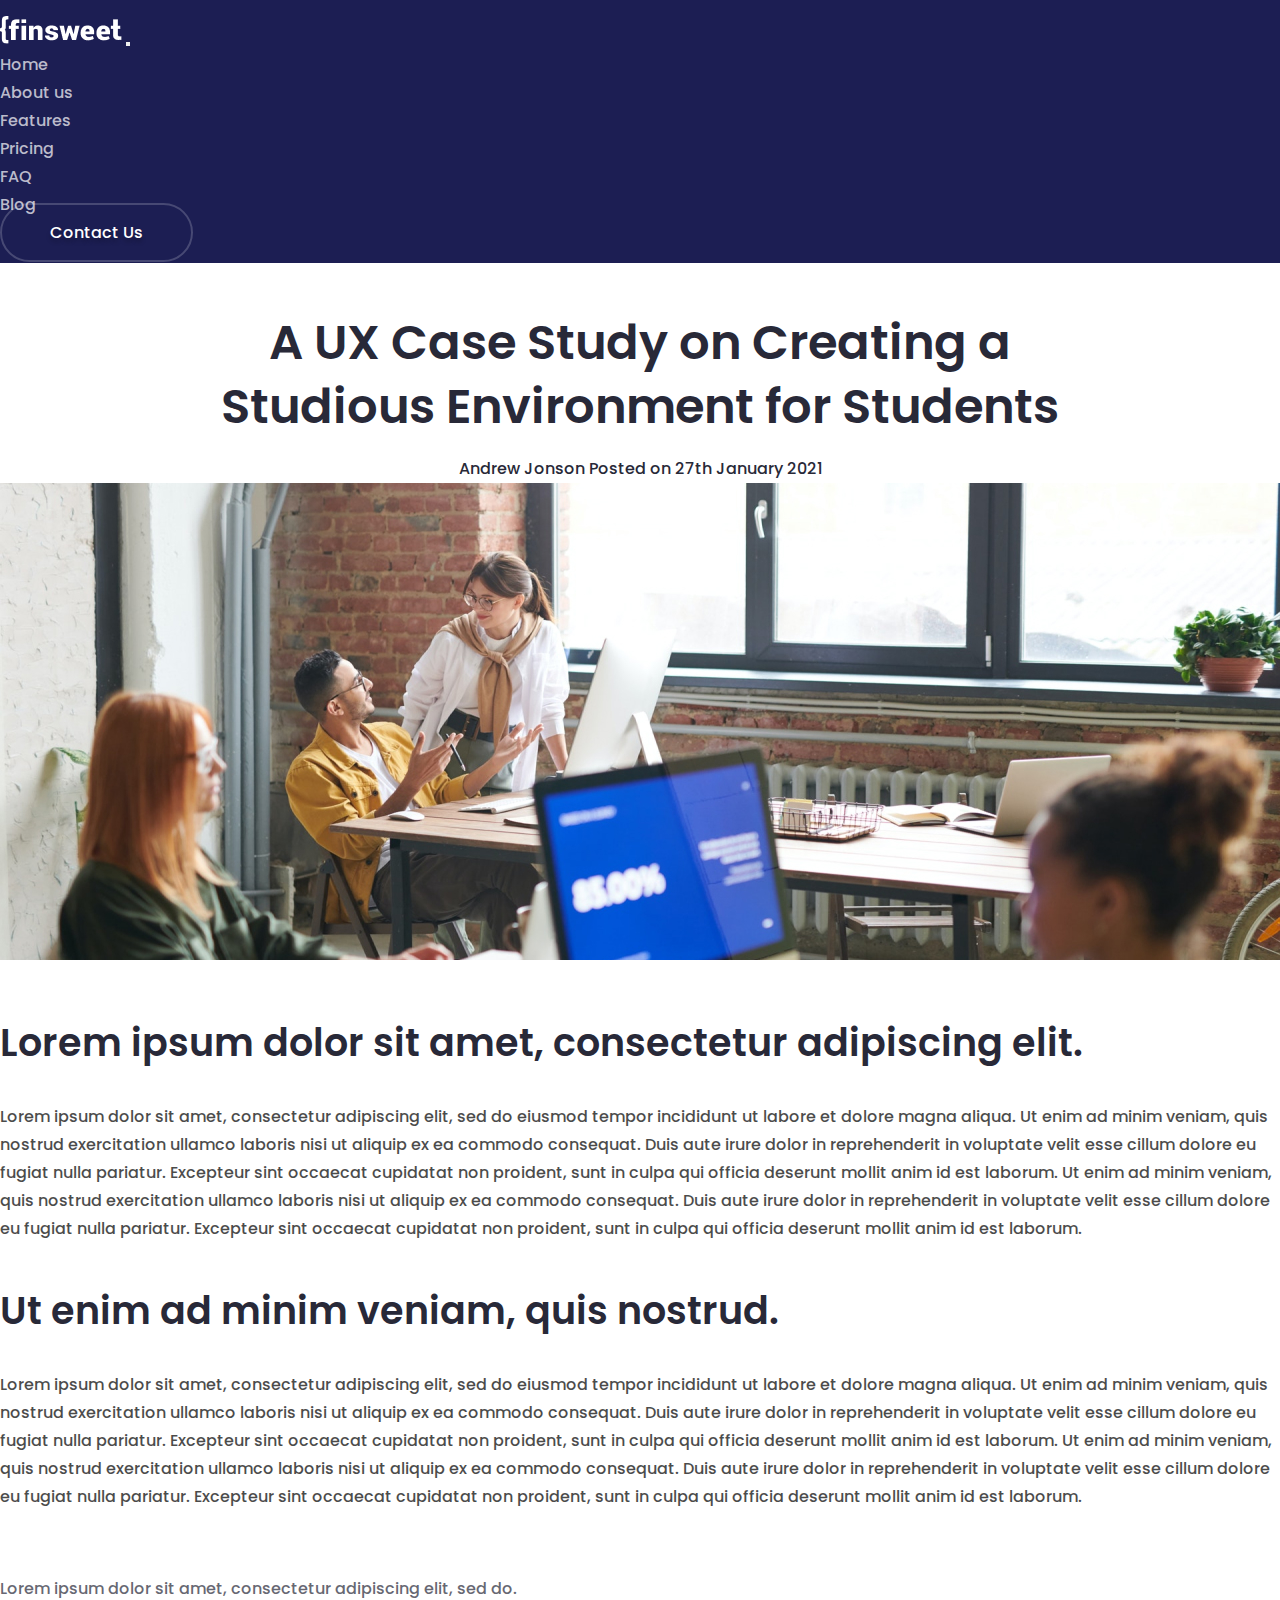
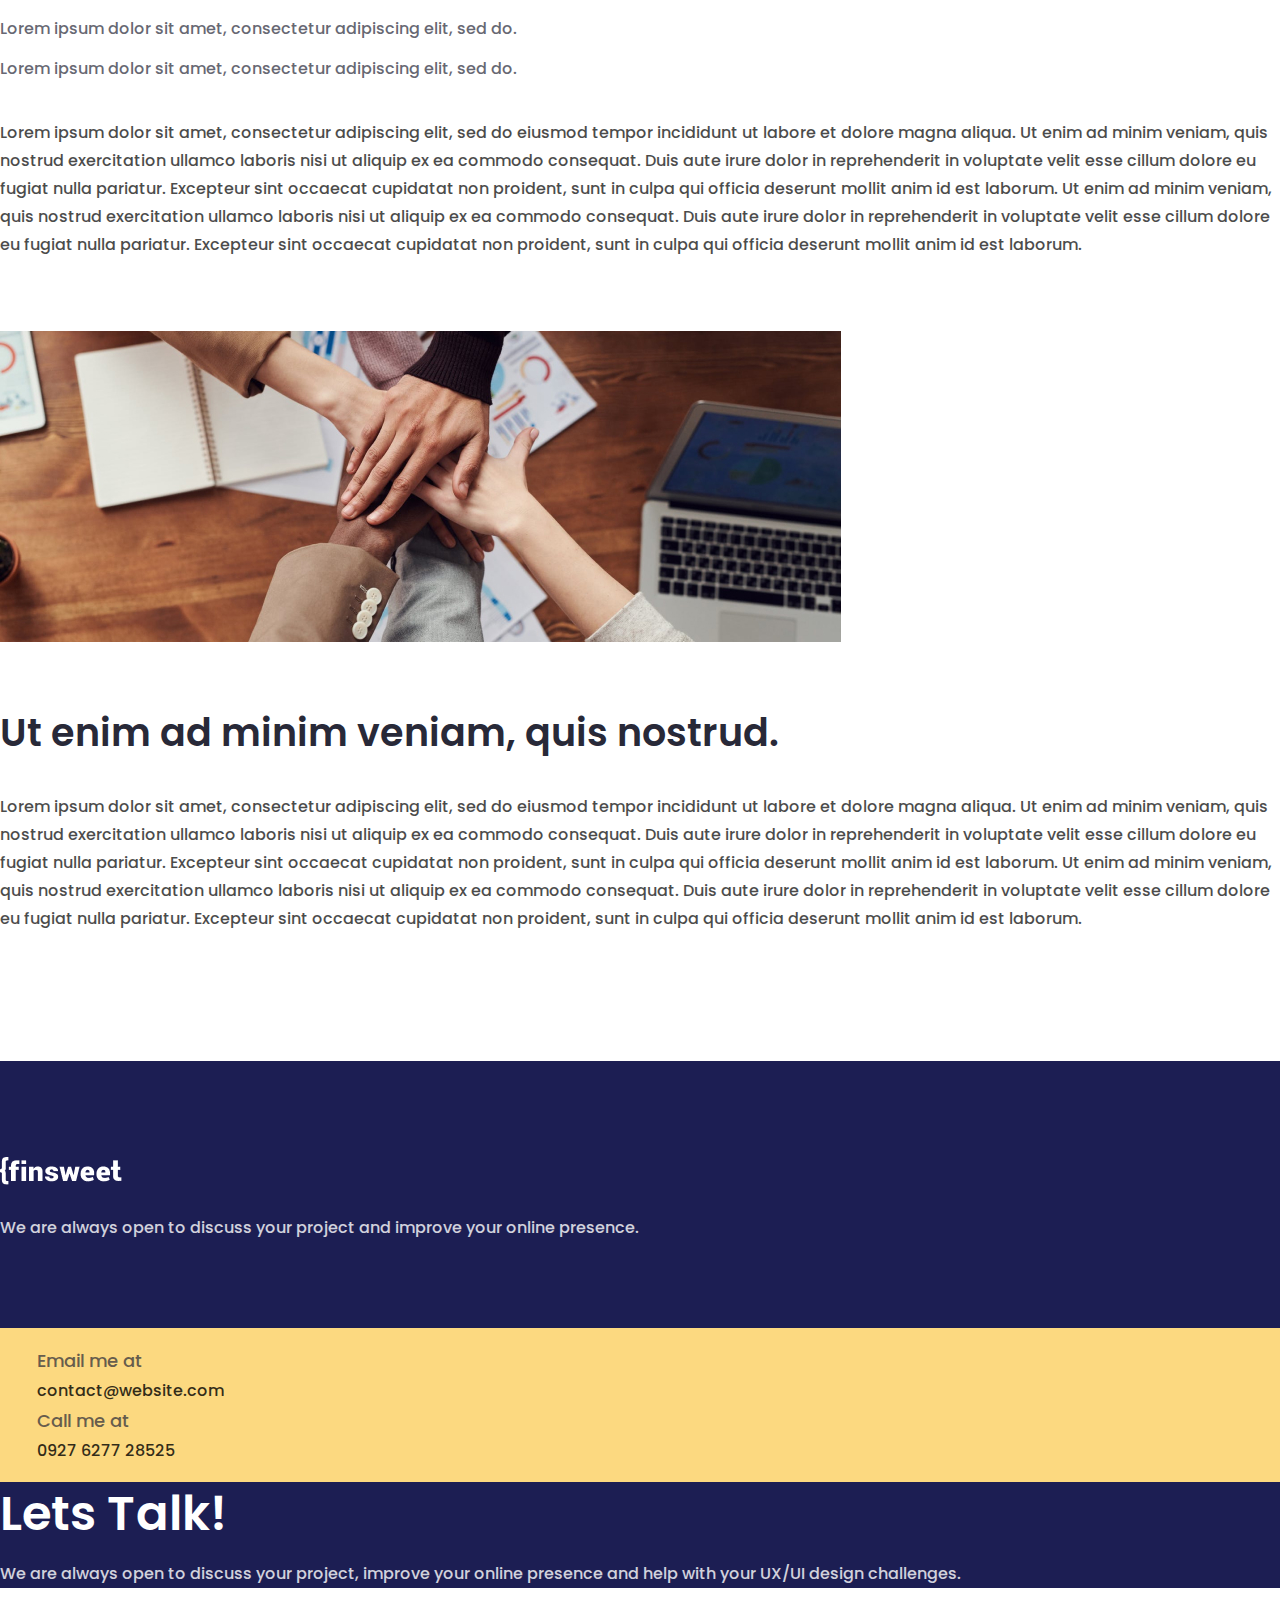
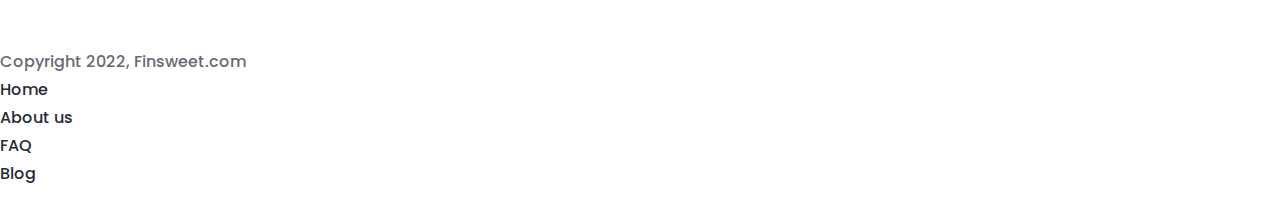
<file: single_blog_page.html>
<!DOCTYPE html>
<html lang="en">

<head>
  <meta charset="utf-8" />
  <meta name="viewport" content="width=device-width, initial-scale=1" />
  <title>Multipage website</title>
  <link href="https://cdn.jsdelivr.net/npm/bootstrap@5.3.1/dist/css/bootstrap.min.css" rel="stylesheet"
    integrity="sha384-4bw+/aepP/YC94hEpVNVgiZdgIC5+VKNBQNGCHeKRQN+PtmoHDEXuppvnDJzQIu9" crossorigin="anonymous" />
  <link rel="stylesheet" href="https://cdnjs.cloudflare.com/ajax/libs/font-awesome/6.4.2/css/all.min.css"
    integrity="sha512-z3gLpd7yknf1YoNbCzqRKc4qyor8gaKU1qmn+CShxbuBusANI9QpRohGBreCFkKxLhei6S9CQXFEbbKuqLg0DA=="
    crossorigin="anonymous" referrerpolicy="no-referrer" />
  <link rel="stylesheet" href="./css/style.css" />
  <link rel="stylesheet" href="./css/responsive.css">
</head>

<body id="single_blog">
  <nav class="navbar navbar-expand-lg">
    <div class="container">
      <a class="navbar-brand" href="./index.html"><img src="./images/logo.png" alt="" /></a>
      <button class="navbar-toggler" type="button" data-bs-toggle="collapse" data-bs-target="#navbarNav"
        aria-controls="navbarNav" aria-expanded="false" aria-label="Toggle navigation">
        <i class="fa-solid fa-bars"></i>
      </button>
      <div class="collapse navbar-collapse" id="navbarNav">
        <ul class="navbar-nav m-0 ms-auto ">
          <li class="nav-item">
            <a class="nav-link" href="./index.html">Home</a>
          </li>
          <li class="nav-item">
            <a class="nav-link" href="about_us.html">About us </a>
          </li>
          <li class="nav-item">
            <a class="nav-link" href="feature.html">Features</a>
          </li>
          <li class="nav-item">
            <a class="nav-link" href="pricing.html">Pricing</a>
          </li>
          <li class="nav-item">
            <a class="nav-link" href="faq.html">FAQ</a>
          </li>
          <li class="nav-item">
            <a class="nav-link" href="blog.html">Blog</a>
          </li>
        </ul>
        <a class="common_btn nav_btn d-block ms-lg-5" href="contact.html">Contact us</a>
      </div>
    </div>
  </nav>

  <section id="blog_header">
    <div class="container">
      <div class="section_header">
        <h2>
          A UX Case Study on Creating a Studious Environment for Students
        </h2>
        <span class="d-block">Andrew Jonson Posted on 27th January 2021</span>
        <picture>
          <img class="img-fluid" src="./images/blog_main.jpg" alt="" />
        </picture>
      </div>
    </div>
  </section>
  <!-- ==================blog content================ -->
  <section id="blog_content">
    <div class="container">
      <div class="row">
        <div class="col-md-8 mx-auto">
          <h3>Lorem ipsum dolor sit amet, consectetur adipiscing elit.</h3>
          <p class="common_p">
            Lorem ipsum dolor sit amet, consectetur adipiscing elit, sed do
            eiusmod tempor incididunt ut labore et dolore magna aliqua. Ut
            enim ad minim veniam, quis nostrud exercitation ullamco laboris
            nisi ut aliquip ex ea commodo consequat. Duis aute irure dolor in
            reprehenderit in voluptate velit esse cillum dolore eu fugiat
            nulla pariatur. Excepteur sint occaecat cupidatat non proident,
            sunt in culpa qui officia deserunt mollit anim id est laborum. Ut
            enim ad minim veniam, quis nostrud exercitation ullamco laboris
            nisi ut aliquip ex ea commodo consequat. Duis aute irure dolor in
            reprehenderit in voluptate velit esse cillum dolore eu fugiat
            nulla pariatur. Excepteur sint occaecat cupidatat non proident,
            sunt in culpa qui officia deserunt mollit anim id est laborum.
          </p>
          <h3>Ut enim ad minim veniam, quis nostrud.</h3>
          <p class="common_p p-0">
            Lorem ipsum dolor sit amet, consectetur adipiscing elit, sed do
            eiusmod tempor incididunt ut labore et dolore magna aliqua. Ut
            enim ad minim veniam, quis nostrud exercitation ullamco laboris
            nisi ut aliquip ex ea commodo consequat. Duis aute irure dolor in
            reprehenderit in voluptate velit esse cillum dolore eu fugiat
            nulla pariatur. Excepteur sint occaecat cupidatat non proident,
            sunt in culpa qui officia deserunt mollit anim id est laborum. Ut
            enim ad minim veniam, quis nostrud exercitation ullamco laboris
            nisi ut aliquip ex ea commodo consequat. Duis aute irure dolor in
            reprehenderit in voluptate velit esse cillum dolore eu fugiat
            nulla pariatur. Excepteur sint occaecat cupidatat non proident,
            sunt in culpa qui officia deserunt mollit anim id est laborum.
          </p>
          <ul>
            <li>
              Lorem ipsum dolor sit amet, consectetur adipiscing elit, sed do.
            </li>
            <li>
              Lorem ipsum dolor sit amet, consectetur adipiscing elit, sed do.
            </li>
            <li>
              Lorem ipsum dolor sit amet, consectetur adipiscing elit, sed do.
            </li>
          </ul>
          <p class="common_p p-0">
            Lorem ipsum dolor sit amet, consectetur adipiscing elit, sed do
            eiusmod tempor incididunt ut labore et dolore magna aliqua. Ut
            enim ad minim veniam, quis nostrud exercitation ullamco laboris
            nisi ut aliquip ex ea commodo consequat. Duis aute irure dolor in
            reprehenderit in voluptate velit esse cillum dolore eu fugiat
            nulla pariatur. Excepteur sint occaecat cupidatat non proident,
            sunt in culpa qui officia deserunt mollit anim id est laborum. Ut
            enim ad minim veniam, quis nostrud exercitation ullamco laboris
            nisi ut aliquip ex ea commodo consequat. Duis aute irure dolor in
            reprehenderit in voluptate velit esse cillum dolore eu fugiat
            nulla pariatur. Excepteur sint occaecat cupidatat non proident,
            sunt in culpa qui officia deserunt mollit anim id est laborum.
          </p>
          <picture class="single_blog_image">
            <img class="img-fluid" src="./images/single_blog.jpg" alt="" />
          </picture>
          <h3>Ut enim ad minim veniam, quis nostrud.</h3>
          <p class="common_p">
            Lorem ipsum dolor sit amet, consectetur adipiscing elit, sed do
            eiusmod tempor incididunt ut labore et dolore magna aliqua. Ut
            enim ad minim veniam, quis nostrud exercitation ullamco laboris
            nisi ut aliquip ex ea commodo consequat. Duis aute irure dolor in
            reprehenderit in voluptate velit esse cillum dolore eu fugiat
            nulla pariatur. Excepteur sint occaecat cupidatat non proident,
            sunt in culpa qui officia deserunt mollit anim id est laborum. Ut
            enim ad minim veniam, quis nostrud exercitation ullamco laboris
            nisi ut aliquip ex ea commodo consequat. Duis aute irure dolor in
            reprehenderit in voluptate velit esse cillum dolore eu fugiat
            nulla pariatur. Excepteur sint occaecat cupidatat non proident,
            sunt in culpa qui officia deserunt mollit anim id est laborum.
          </p>
        </div>
      </div>
    </div>
  </section>

  <!-- =================Footer section==========-->
  <footer>
    <div class="upper_footer">
      <div class="container">
        <div class="row justify-content-between row-gap-5">
          <div class="col-md-5">
            <div class="footer_left">
              <picture class="footer_logo">
                <img src="./images/logo.png" alt="" />
              </picture>
              <p class="common_p">
                We are always open to discuss your project and improve your
                online presence.
              </p>
              <div class="footer_contact">
                <div class="row">
                  <div class="col-lg-6">
                    <h6>Email me at</h6>
                    <span>contact@website.com</span>
                  </div>
                  <div class="col-lg-6">
                    <h6>Call me at</h6>
                    <span>0927 6277 28525</span>
                  </div>
                </div>
              </div>
            </div>
          </div>
          <div class="col-md-6">
            <div class="footer_right">
              <h2>Lets Talk!</h2>
              <p class="common_p">
                We are always open to discuss your project, improve your
                online presence and help with your UX/UI design challenges.
              </p>
              <div class="social d-flex">
                <a href="#"><i class="fa-brands fa-facebook"></i></a>
                <a href="#"><i class="fa-brands fa-twitter"></i></a>
                <a href="#"><i class="fa-brands fa-instagram"></i></a>
                <a href="#"><i class="fa-brands fa-linkedin-in"></i></a>
              </div>
            </div>
          </div>
        </div>
      </div>
    </div>
    <div class="copyright">
      <div class="container">
        <div
          class="copyright_wrapper d-flex flex-wrap flex-md-nowrap justify-content-center justify-content-md-between ">
          <div class="copyright_text">
            <p class="common_p">Copyright 2022, Finsweet.com</p>
          </div>
          <ul class="footer_nav d-flex  justify-content-center justify-content-md-end p-0">
            <li class="nav-item">
              <a class="nav-link" href="/">Home</a>
            </li>
            <li class="nav-item">
              <a class="nav-link" href="about_us.html">About us </a>
            </li>
            <li class="nav-item">
              <a class="nav-link" href="faq.html">FAQ</a>
            </li>
            <li class="nav-item">
              <a class="nav-link" href="blog.html">Blog</a>
            </li>
          </ul>
        </div>
      </div>
    </div>
  </footer>

  <script src="https://cdn.jsdelivr.net/npm/bootstrap@5.3.1/dist/js/bootstrap.bundle.min.js"
    integrity="sha384-HwwvtgBNo3bZJJLYd8oVXjrBZt8cqVSpeBNS5n7C8IVInixGAoxmnlMuBnhbgrkm"
    crossorigin="anonymous"></script>
</body>

</html>
</file>
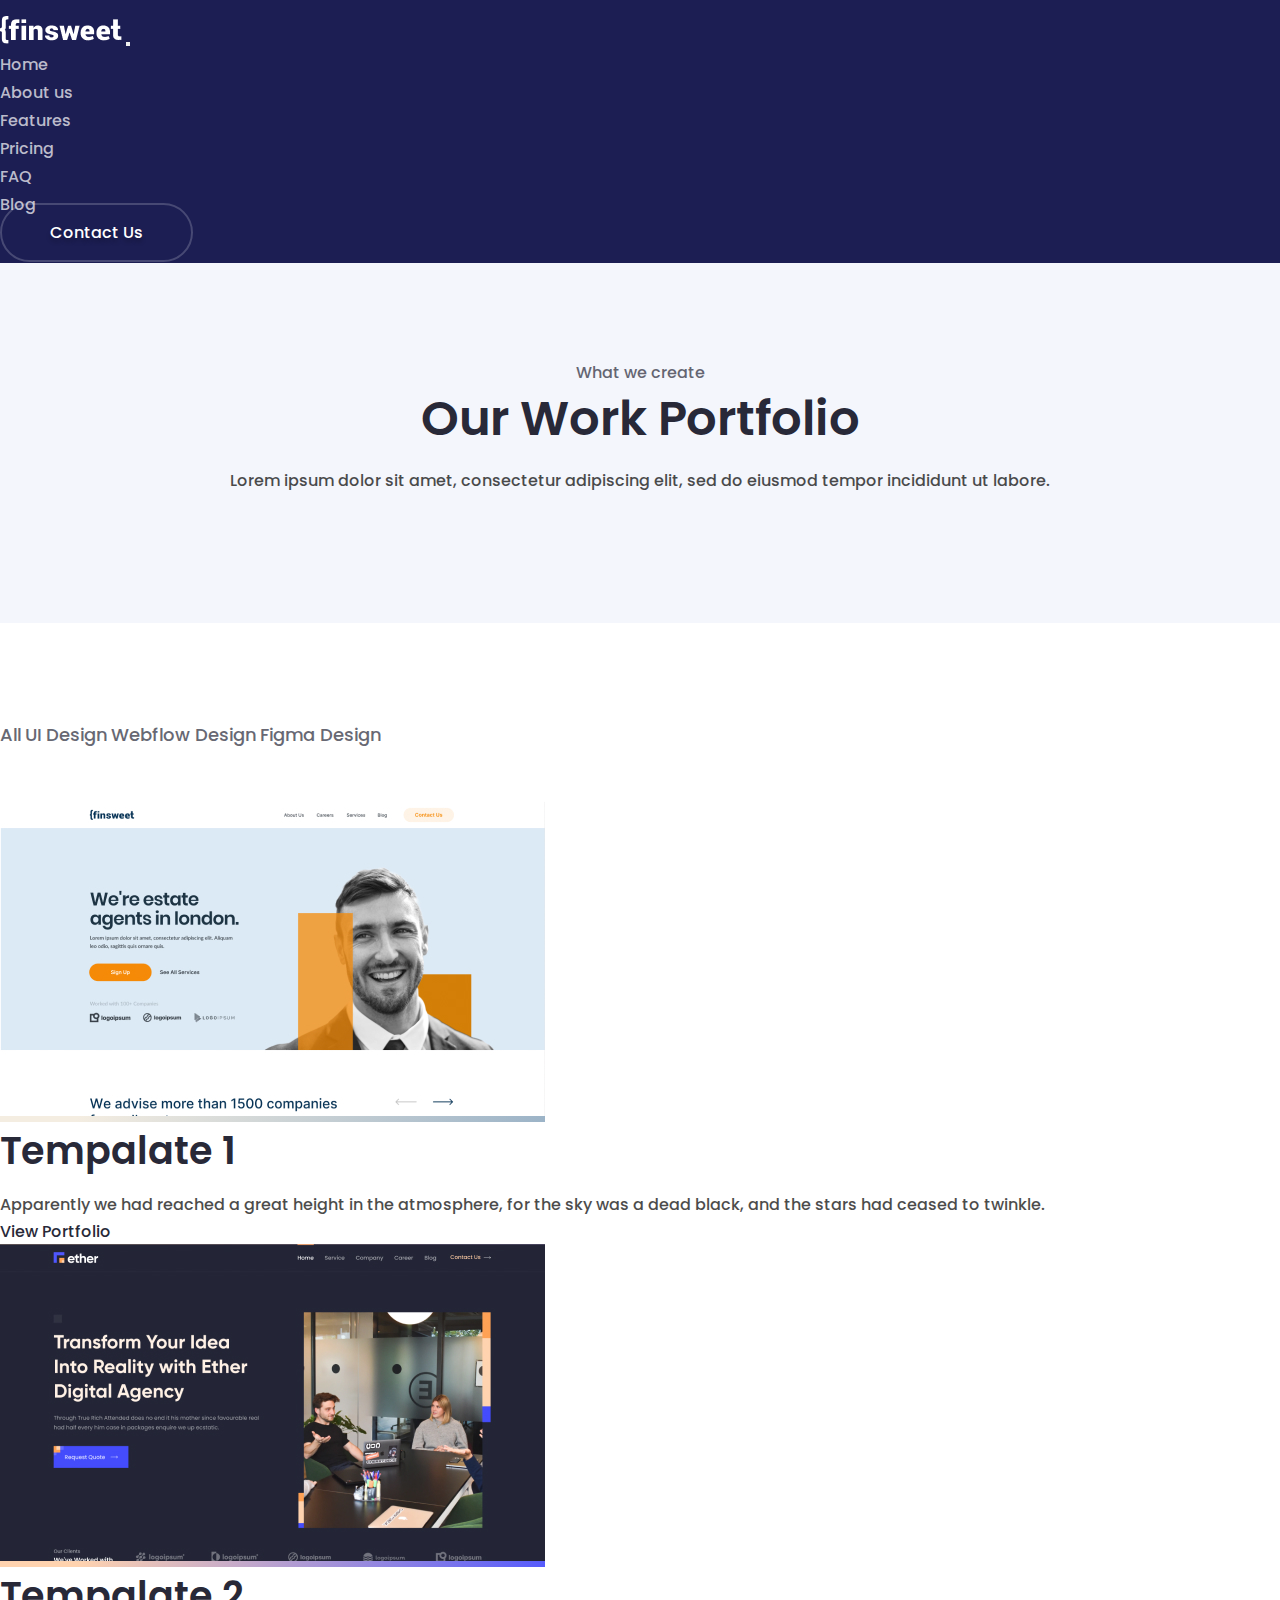
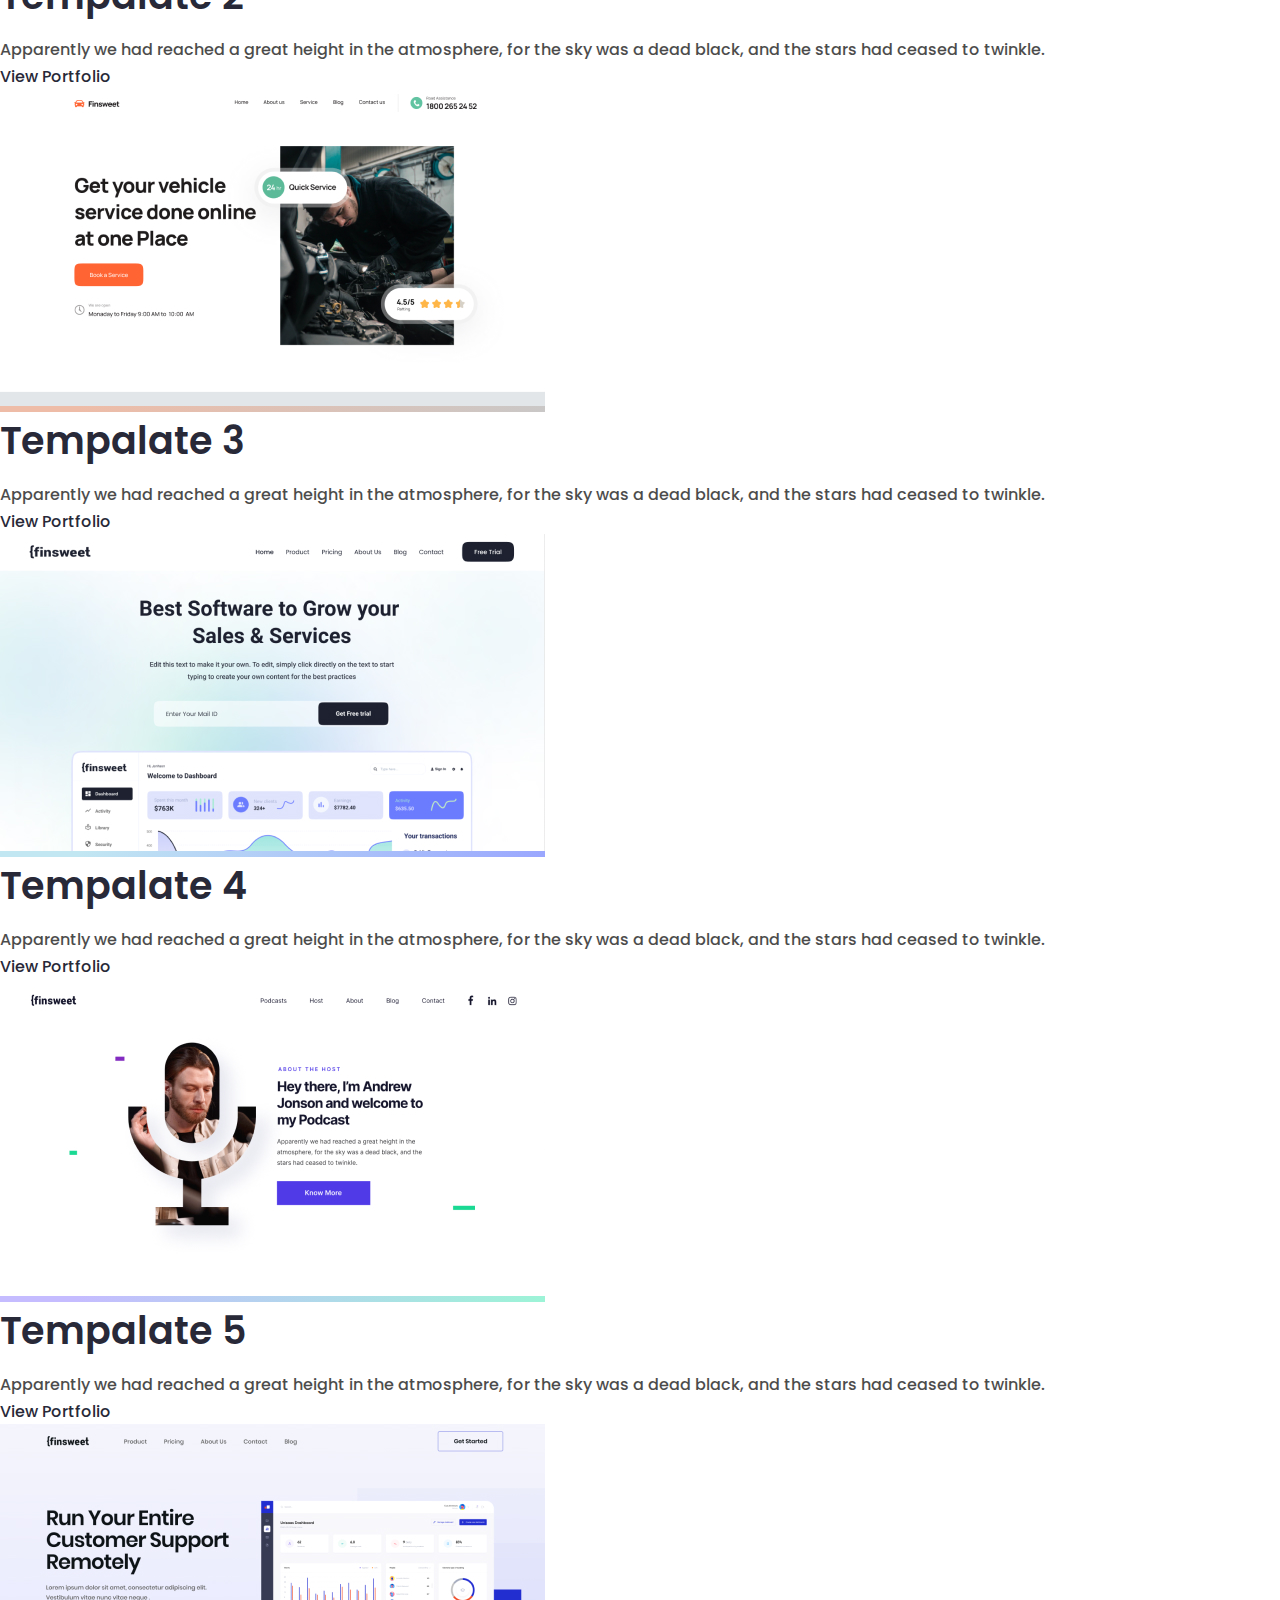
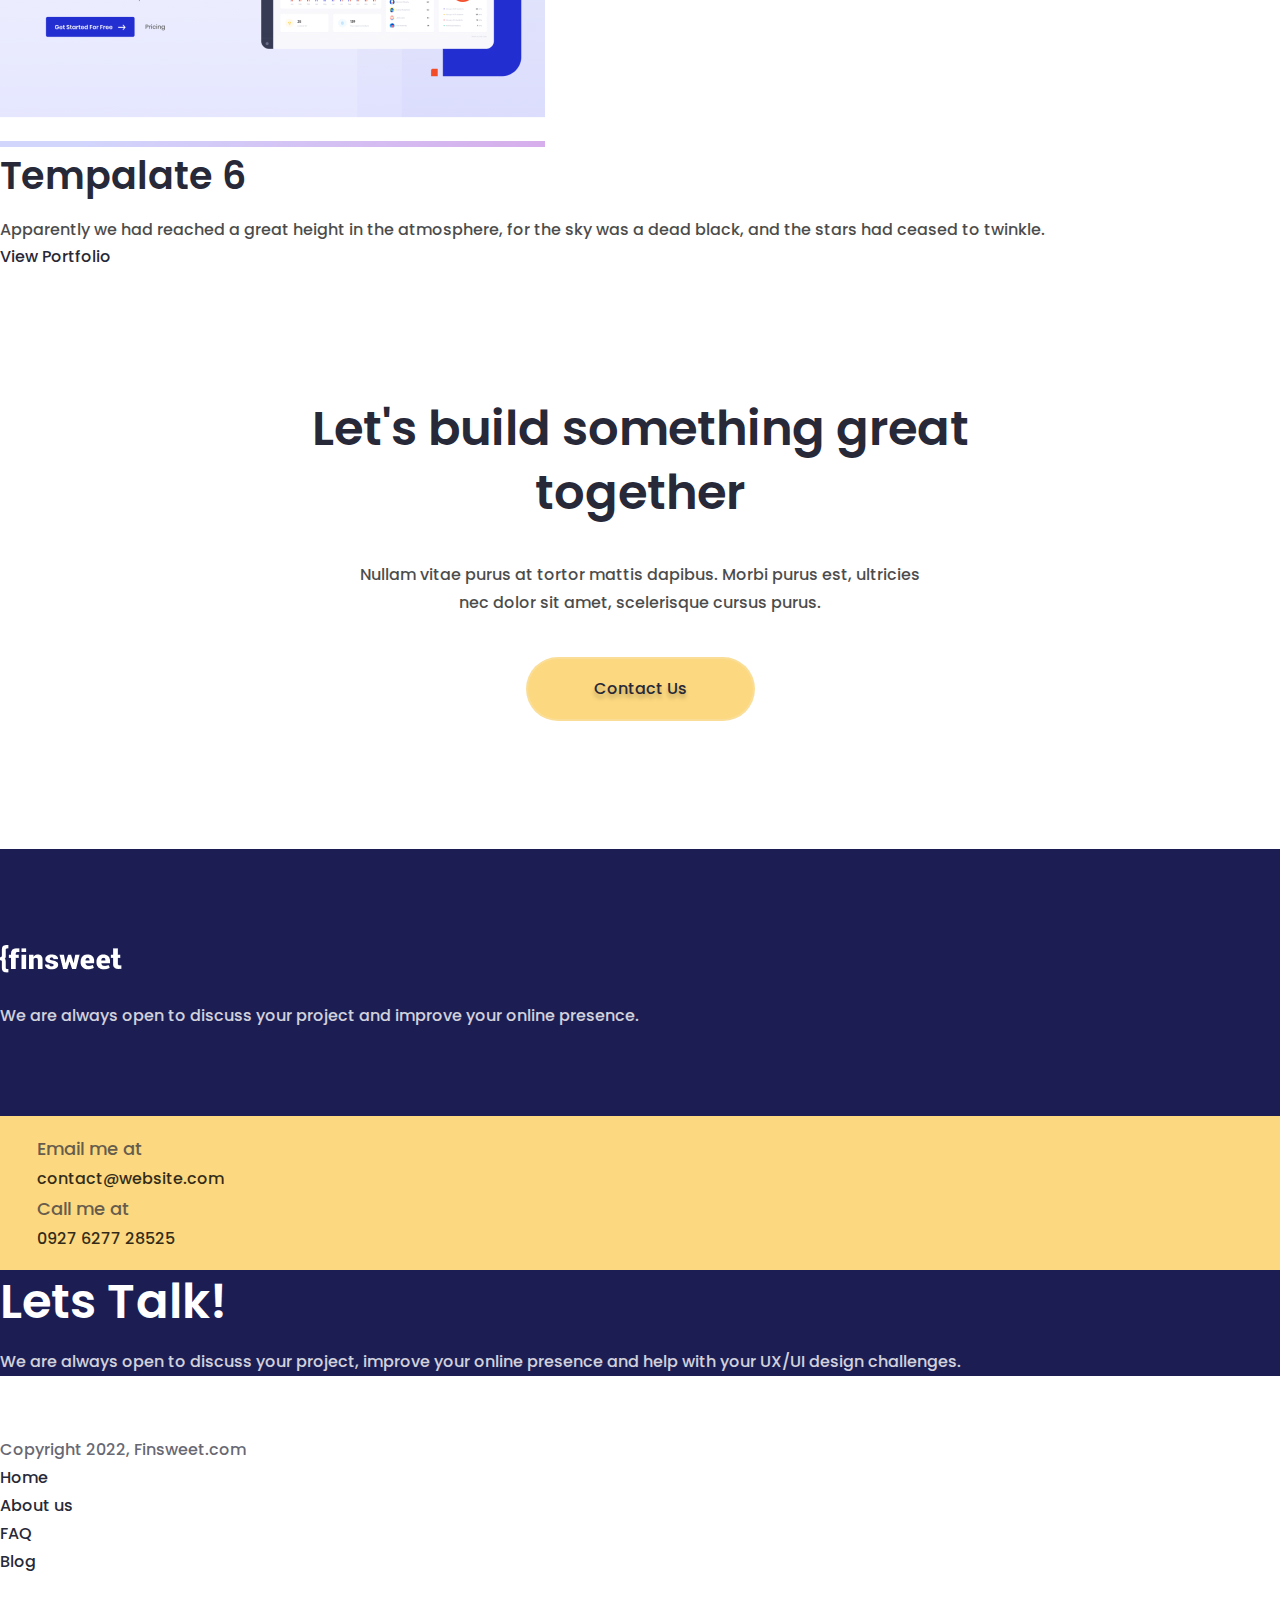
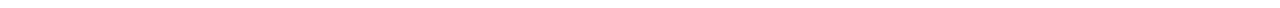
<file: work.html>
<!DOCTYPE html>
<html lang="en">

<head>
  <meta charset="utf-8" />
  <meta name="viewport" content="width=device-width, initial-scale=1" />
  <title>Multipage website</title>
  <link href="https://cdn.jsdelivr.net/npm/bootstrap@5.3.1/dist/css/bootstrap.min.css" rel="stylesheet"
    integrity="sha384-4bw+/aepP/YC94hEpVNVgiZdgIC5+VKNBQNGCHeKRQN+PtmoHDEXuppvnDJzQIu9" crossorigin="anonymous" />
  <link rel="stylesheet" href="https://cdnjs.cloudflare.com/ajax/libs/font-awesome/6.4.2/css/all.min.css"
    integrity="sha512-z3gLpd7yknf1YoNbCzqRKc4qyor8gaKU1qmn+CShxbuBusANI9QpRohGBreCFkKxLhei6S9CQXFEbbKuqLg0DA=="
    crossorigin="anonymous" referrerpolicy="no-referrer" />
  <link rel="stylesheet" href="./css/style.css" />
  <link rel="stylesheet" href="./css/responsive.css">
</head>

<body>
  <nav class="navbar navbar-expand-lg">
    <div class="container">
      <a class="navbar-brand" href="./index.html"><img src="./images/logo.png" alt="" /></a>
      <button class="navbar-toggler" type="button" data-bs-toggle="collapse" data-bs-target="#navbarNav"
        aria-controls="navbarNav" aria-expanded="false" aria-label="Toggle navigation">
        <i class="fa-solid fa-bars"></i>
      </button>
      <div class="collapse navbar-collapse" id="navbarNav">
        <ul class="navbar-nav m-0 ms-auto ">
          <li class="nav-item">
            <a class="nav-link" href="./index.html">Home</a>
          </li>
          <li class="nav-item">
            <a class="nav-link" href="about_us.html">About us </a>
          </li>
          <li class="nav-item">
            <a class="nav-link" href="feature.html">Features</a>
          </li>
          <li class="nav-item">
            <a class="nav-link" href="pricing.html">Pricing</a>
          </li>
          <li class="nav-item">
            <a class="nav-link" href="faq.html">FAQ</a>
          </li>
          <li class="nav-item">
            <a class="nav-link" href="blog.html">Blog</a>
          </li>
        </ul>
        <a class="common_btn nav_btn d-block ms-lg-5" href="contact.html">Contact us</a>
      </div>
    </div>
  </nav>
  <!-- .=================section header============= -->
  <section class="work_heder">
    <div class="container">
      <div class="section_header">
        <span>What we create</span>
        <h2>Our Work Portfolio</h2>
        <p class="common_p">
          Lorem ipsum dolor sit amet, consectetur adipiscing elit, sed do
          eiusmod tempor incididunt ut labore.
        </p>
        <div class="social d-flex align-items-center justify-content-center">
          <a href="#"><i class="fa-brands fa-facebook"></i></a>
          <a href="#"><i class="fa-brands fa-twitter"></i></a>
          <a href="#"><i class="fa-brands fa-instagram"></i></a>
          <a href="#"><i class="fa-brands fa-linkedin"></i></a>
        </div>
      </div>
    </div>
  </section>
  <!-- =================portfolio section============== -->
  <section id="portfolio">
    <div class="container">
      <div class="work_categories text-center d-flex flex-wrap justify-content-center">
        <a href="#">All</a>
        <a href="#">UI Design</a>
        <a href="#">Webflow Design</a>
        <a href="#">Figma Design</a>
      </div>
      <div class="row portfolio_wraper">
        <div class="col-lg-6">
          <div class="portfolio_item">
            <picture class="template_1 template_img d-flex align-items-center justify-content-center">
              <img src="./images/tempalate1.jpg" alt="" />
            </picture>
            <div class="template_content">
              <h3>Tempalate 1</h3>
              <p class="common_p">
                Apparently we had reached a great height in the atmosphere,
                for the sky was a dead black, and the stars had ceased to
                twinkle.
              </p>
              <a href="work_single_page.html">View Portfolio</a>
            </div>
          </div>
        </div>
        <div class="col-lg-6">
          <div class="portfolio_item">
            <picture class="template_2 template_img d-flex align-items-center justify-content-center">
              <img src="./images/tempalate2.jpg" alt="" />
            </picture>
            <div class="template_content">
              <h3>Tempalate 2</h3>
              <p class="common_p">
                Apparently we had reached a great height in the atmosphere,
                for the sky was a dead black, and the stars had ceased to
                twinkle.
              </p>
              <a href="#">View Portfolio</a>
            </div>
          </div>
        </div>
        <div class="col-lg-6">
          <div class="portfolio_item">
            <picture class="template_3 template_img d-flex align-items-center justify-content-center">
              <img src="./images/tempalate3.jpg" alt="" />
            </picture>
            <div class="template_content">
              <h3>Tempalate 3</h3>
              <p class="common_p">
                Apparently we had reached a great height in the atmosphere,
                for the sky was a dead black, and the stars had ceased to
                twinkle.
              </p>
              <a href="#">View Portfolio</a>
            </div>
          </div>
        </div>
        <div class="col-lg-6">
          <div class="portfolio_item">
            <picture class="template_4 template_img d-flex align-items-center justify-content-center">
              <img src="./images/tempalate4.jpg" alt="" />
            </picture>
            <div class="template_content">
              <h3>Tempalate 4</h3>
              <p class="common_p">
                Apparently we had reached a great height in the atmosphere,
                for the sky was a dead black, and the stars had ceased to
                twinkle.
              </p>
              <a href="#">View Portfolio</a>
            </div>
          </div>
        </div>
        <div class="col-lg-6">
          <div class="portfolio_item">
            <picture class="template_5 template_img d-flex align-items-center justify-content-center">
              <img src="./images/tempalate5.jpg" alt="" />
            </picture>
            <div class="template_content">
              <h3>Tempalate 5</h3>
              <p class="common_p">
                Apparently we had reached a great height in the atmosphere,
                for the sky was a dead black, and the stars had ceased to
                twinkle.
              </p>
              <a href="#">View Portfolio</a>
            </div>
          </div>
        </div>
        <div class="col-lg-6">
          <div class="portfolio_item">
            <picture class="template_6 template_img d-flex align-items-center justify-content-center">
              <img src="./images/tempalate6.jpg" alt="" />
            </picture>
            <div class="template_content">
              <h3>Tempalate 6</h3>
              <p class="common_p">
                Apparently we had reached a great height in the atmosphere,
                for the sky was a dead black, and the stars had ceased to
                twinkle.
              </p>
              <a href="#">View Portfolio</a>
            </div>
          </div>
        </div>
      </div>
    </div>
  </section>
  <section class="cta_section">
    <div class="container">
      <div class="section_header">
        <h2>Let's build something great together</h2>
        <p class="common_p">
          Nullam vitae purus at tortor mattis dapibus. Morbi purus est,
          ultricies nec dolor sit amet, scelerisque cursus purus.
        </p>
        <a class="common_btn work_btn" href="contact.html">Contact us</a>
      </div>
    </div>
  </section>

  <!-- =================Footer section==========-->
  <footer>
    <div class="upper_footer">
      <div class="container">
        <div class="row justify-content-between row-gap-5">
          <div class="col-md-5">
            <div class="footer_left">
              <picture class="footer_logo">
                <img src="./images/logo.png" alt="" />
              </picture>
              <p class="common_p">
                We are always open to discuss your project and improve your
                online presence.
              </p>
              <div class="footer_contact">
                <div class="row">
                  <div class="col-lg-6">
                    <h6>Email me at</h6>
                    <span>contact@website.com</span>
                  </div>
                  <div class="col-lg-6">
                    <h6>Call me at</h6>
                    <span>0927 6277 28525</span>
                  </div>
                </div>
              </div>
            </div>
          </div>
          <div class="col-md-6">
            <div class="footer_right">
              <h2>Lets Talk!</h2>
              <p class="common_p">
                We are always open to discuss your project, improve your
                online presence and help with your UX/UI design challenges.
              </p>
              <div class="social d-flex">
                <a href="#"><i class="fa-brands fa-facebook"></i></a>
                <a href="#"><i class="fa-brands fa-twitter"></i></a>
                <a href="#"><i class="fa-brands fa-instagram"></i></a>
                <a href="#"><i class="fa-brands fa-linkedin-in"></i></a>
              </div>
            </div>
          </div>
        </div>
      </div>
    </div>
    <div class="copyright">
      <div class="container">
        <div
          class="copyright_wrapper d-flex flex-wrap flex-md-nowrap justify-content-center justify-content-md-between ">
          <div class="copyright_text">
            <p class="common_p">Copyright 2022, Finsweet.com</p>
          </div>
          <ul class="footer_nav d-flex  justify-content-center justify-content-md-end p-0">
            <li class="nav-item">
              <a class="nav-link" href="/">Home</a>
            </li>
            <li class="nav-item">
              <a class="nav-link" href="about_us.html">About us </a>
            </li>
            <li class="nav-item">
              <a class="nav-link" href="faq.html">FAQ</a>
            </li>
            <li class="nav-item">
              <a class="nav-link" href="blog.html">Blog</a>
            </li>
          </ul>
        </div>
      </div>
    </div>
  </footer>

  <script src="https://cdn.jsdelivr.net/npm/bootstrap@5.3.1/dist/js/bootstrap.bundle.min.js"
    integrity="sha384-HwwvtgBNo3bZJJLYd8oVXjrBZt8cqVSpeBNS5n7C8IVInixGAoxmnlMuBnhbgrkm"
    crossorigin="anonymous"></script>
</body>

</html>
</file>
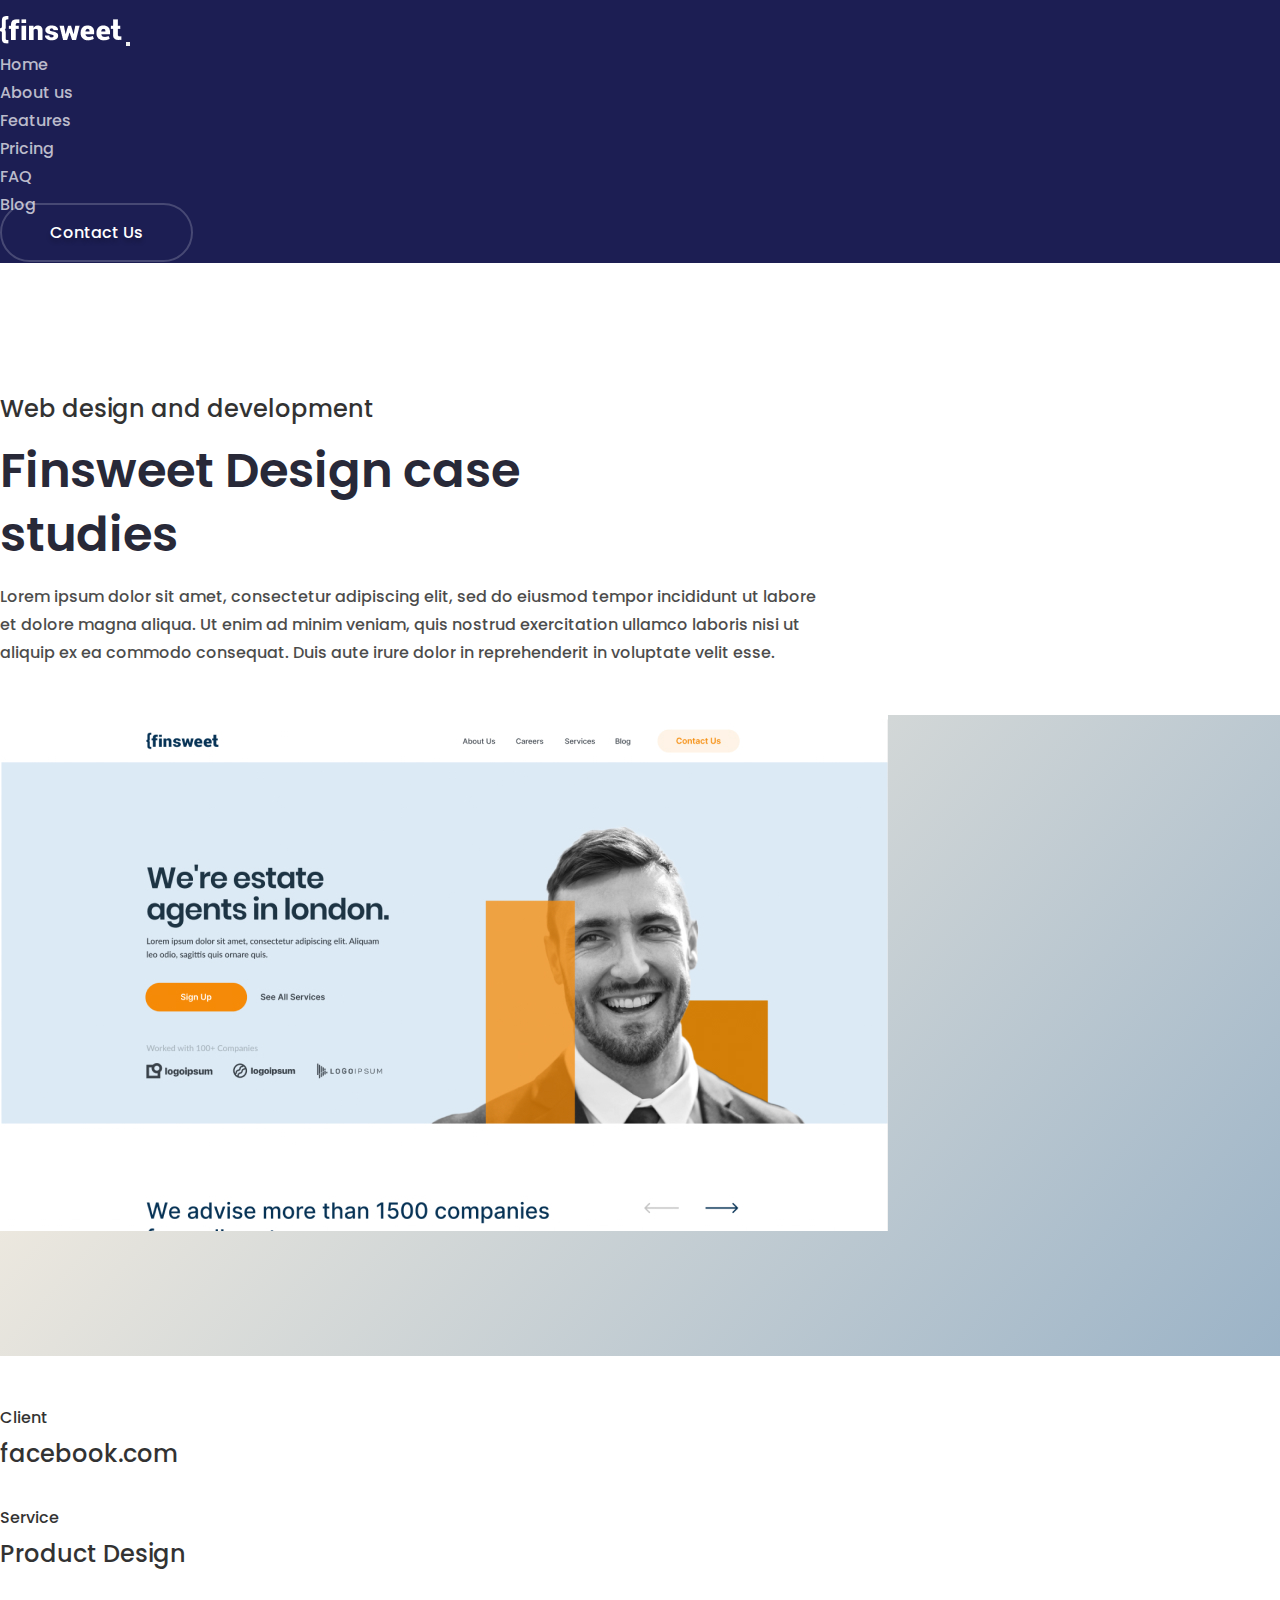
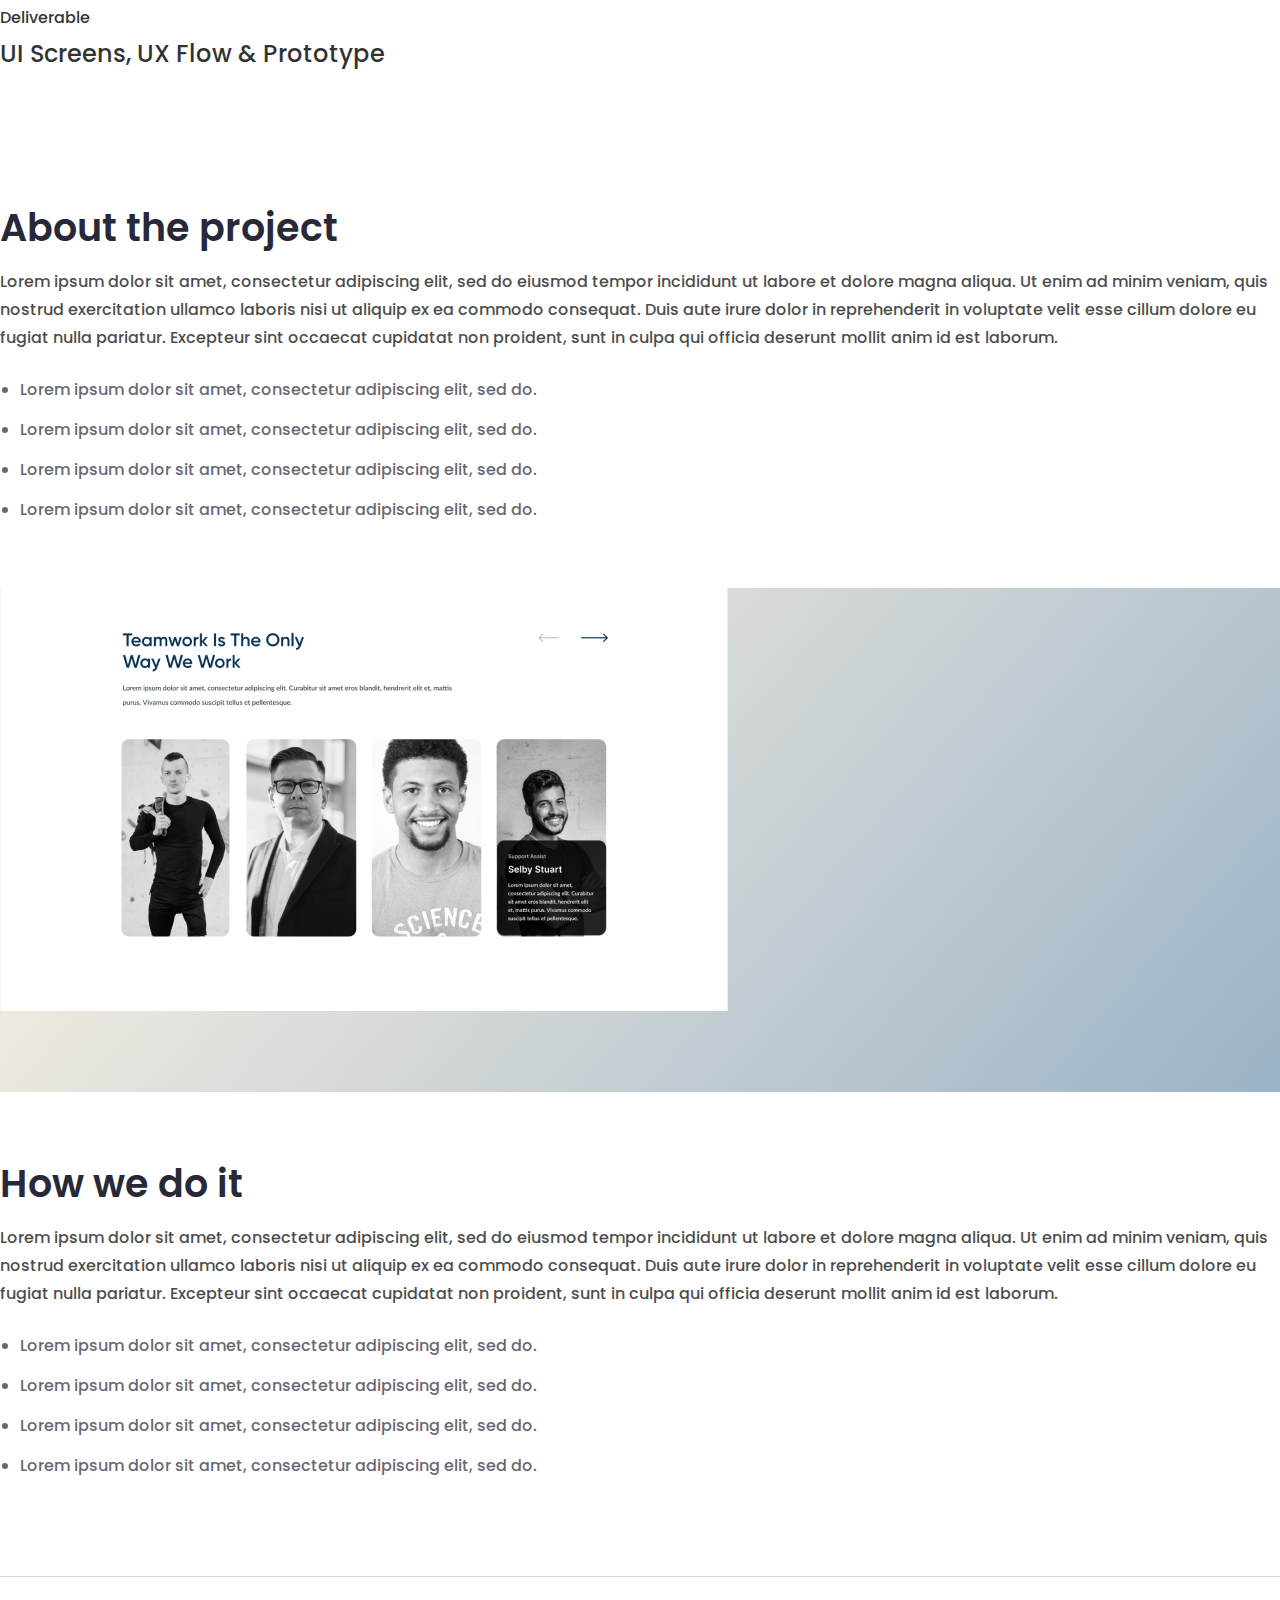
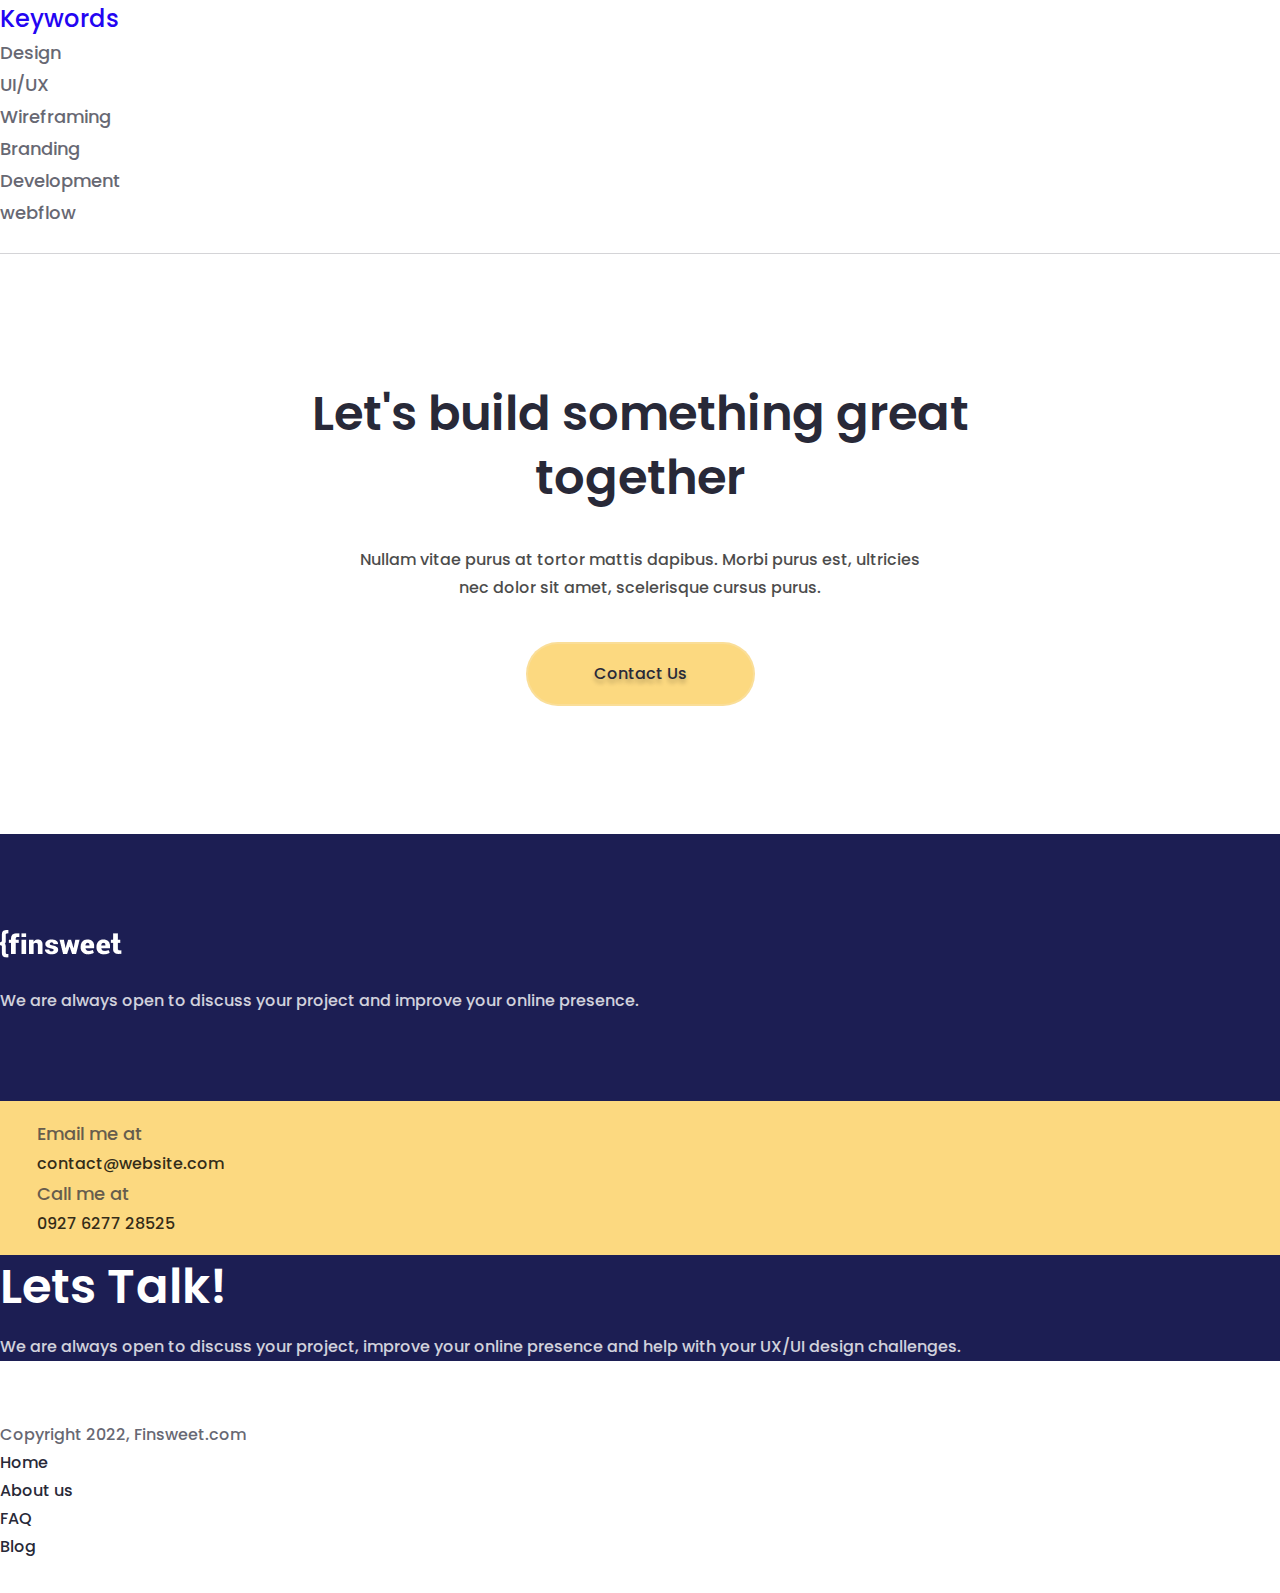
<file: work_single_page.html>
<!DOCTYPE html>
<html lang="en">

<head>
  <meta charset="utf-8" />
  <meta name="viewport" content="width=device-width, initial-scale=1" />
  <title>Multipage website</title>
  <link href="https://cdn.jsdelivr.net/npm/bootstrap@5.3.1/dist/css/bootstrap.min.css" rel="stylesheet"
    integrity="sha384-4bw+/aepP/YC94hEpVNVgiZdgIC5+VKNBQNGCHeKRQN+PtmoHDEXuppvnDJzQIu9" crossorigin="anonymous" />
  <link rel="stylesheet" href="https://cdnjs.cloudflare.com/ajax/libs/font-awesome/6.4.2/css/all.min.css"
    integrity="sha512-z3gLpd7yknf1YoNbCzqRKc4qyor8gaKU1qmn+CShxbuBusANI9QpRohGBreCFkKxLhei6S9CQXFEbbKuqLg0DA=="
    crossorigin="anonymous" referrerpolicy="no-referrer" />
  <link rel="stylesheet" href="./css/style.css" />
  <link rel="stylesheet" href="./css/responsive.css">
</head>

<body>
  <nav class="navbar navbar-expand-lg">
    <div class="container">
      <a class="navbar-brand" href="./index.html"><img src="./images/logo.png" alt="" /></a>
      <button class="navbar-toggler" type="button" data-bs-toggle="collapse" data-bs-target="#navbarNav"
        aria-controls="navbarNav" aria-expanded="false" aria-label="Toggle navigation">
        <i class="fa-solid fa-bars"></i>
      </button>
      <div class="collapse navbar-collapse" id="navbarNav">
        <ul class="navbar-nav m-0 ms-auto ">
          <li class="nav-item">
            <a class="nav-link" href="./index.html">Home</a>
          </li>
          <li class="nav-item">
            <a class="nav-link" href="about_us.html">About us </a>
          </li>
          <li class="nav-item">
            <a class="nav-link" href="feature.html">Features</a>
          </li>
          <li class="nav-item">
            <a class="nav-link" href="pricing.html">Pricing</a>
          </li>
          <li class="nav-item">
            <a class="nav-link" href="faq.html">FAQ</a>
          </li>
          <li class="nav-item">
            <a class="nav-link" href="blog.html">Blog</a>
          </li>
        </ul>
        <a class="common_btn nav_btn d-block ms-lg-5" href="contact.html">Contact us</a>
      </div>
    </div>
  </nav>
  <!--  ==========section header============ -->
  <section id="read_case_header">
    <div class="container">
      <div class="row">
        <div class="col-lg-10 mx-auto">
          <h5>Web design and development</h5>
          <h2>Finsweet Design case studies</h2>
          <p class="common_p">Lorem ipsum dolor sit amet, consectetur adipiscing elit, sed do eiusmod tempor incididunt
            ut
            labore et dolore magna aliqua. Ut enim ad minim veniam, quis nostrud exercitation ullamco laboris nisi ut
            aliquip ex ea commodo consequat. Duis aute irure dolor in reprehenderit in voluptate velit esse.</p>
          <div class="template_1 template1_page d-flex align-items-center justify-content-center">
            <picture>
              <img src="./images/tempalate1page.jpg" alt="">
            </picture>
          </div>
        </div>
      </div>
    </div>

  </section>
  <!-- ================read case studies============= -->
  <section id="case_studies">
    <div class="container">
      <div class="row justify-content-evenly">
        <div class="col-lg-2">
          <span>Client</span>
          <h5>facebook.com</h5>
        </div>
        <div class="col-lg-2">
          <span>Service</span>
          <h5>Product Design</h5>
        </div>
        <div class="col-lg-4">
          <span>Deliverable</span>
          <h5>UI Screens, UX Flow & Prototype</h5>
        </div>
      </div>
    </div>
  </section>
  <!-- ==================About project section========== -->
  <section id="about_project">
    <div class="container">
      <div class="row">
        <div class="col-lg-8 mx-auto">
          <div class="about_content">
            <h3>About the project</h3>
            <p class="common_p">Lorem ipsum dolor sit amet, consectetur adipiscing elit, sed do eiusmod tempor
              incididunt ut labore et
              dolore magna aliqua. Ut enim ad minim veniam, quis nostrud exercitation ullamco laboris nisi ut aliquip ex
              ea commodo consequat. Duis aute irure dolor in reprehenderit in voluptate velit esse cillum dolore eu
              fugiat nulla pariatur. Excepteur sint occaecat cupidatat non proident, sunt in culpa qui officia deserunt
              mollit anim id est laborum.</p>
            <ul class="m-0">
              <li>Lorem ipsum dolor sit amet, consectetur adipiscing elit, sed do.</li>
              <li>Lorem ipsum dolor sit amet, consectetur adipiscing elit, sed do.</li>
              <li>Lorem ipsum dolor sit amet, consectetur adipiscing elit, sed do.</li>
              <li>Lorem ipsum dolor sit amet, consectetur adipiscing elit, sed do.</li>
            </ul>
            <div class="about_image template_1 d-flex align-items-center justify-content-center">
              <picture>
                <img src="./images/tempalate1page_about.jpg" alt="">
              </picture>
            </div>
          </div>
        </div>
      </div>
    </div>
  </section>

  <!-- ==================How we do section========== -->
  <section id="work_procedure">
    <div class="container">
      <div class="row">
        <div class="col-lg-8 mx-auto">
          <div class="procedure_content">
            <h3>How we do it</h3>
            <p class="common_p">Lorem ipsum dolor sit amet, consectetur adipiscing elit, sed do eiusmod tempor
              incididunt ut labore et
              dolore magna aliqua. Ut enim ad minim veniam, quis nostrud exercitation ullamco laboris nisi ut aliquip ex
              ea commodo consequat. Duis aute irure dolor in reprehenderit in voluptate velit esse cillum dolore eu
              fugiat nulla pariatur. Excepteur sint occaecat cupidatat non proident, sunt in culpa qui officia deserunt
              mollit anim id est laborum.</p>
            <ul class="m-0">
              <li>Lorem ipsum dolor sit amet, consectetur adipiscing elit, sed do.</li>
              <li>Lorem ipsum dolor sit amet, consectetur adipiscing elit, sed do.</li>
              <li>Lorem ipsum dolor sit amet, consectetur adipiscing elit, sed do.</li>
              <li>Lorem ipsum dolor sit amet, consectetur adipiscing elit, sed do.</li>
            </ul>
          </div>
        </div>
      </div>
    </div>
  </section>
  <!-- ============Keyword section=============== -->
  <section id="keyword">
    <div class="container">
      <div class="row">
        <div class="col-lg-2"></div>
        <div class="col-lg-9">
          <div class="row keyword_wrapper justify-content-start align-items-center">
            <div class="col-auto">
              <h4>Keywords</h4>
            </div>
            <div class="col-auto">
              <h6>Design</h6>
            </div>
            <div class="col-auto">
              <h6>UI/UX</h6>
            </div>
            <div class="col-auto">
              <h6>Wireframing</h6>
            </div>
            <div class="col-auto">
              <h6>Branding</h6>
            </div>
            <div class="col-auto">
              <h6>Development</h6>
            </div>
            <div class="col-auto">
              <h6>webflow</h6>
            </div>
          </div>
        </div>

      </div>
    </div>
  </section>

  <section class="cta_section">
    <div class="container">
      <div class="section_header">
        <h2>Let's build something great together</h2>
        <p class="common_p">
          Nullam vitae purus at tortor mattis dapibus. Morbi purus est,
          ultricies nec dolor sit amet, scelerisque cursus purus.
        </p>
        <a class="common_btn work_btn" href="contact.html">Contact us</a>
      </div>
    </div>
  </section>
  <!-- =================Footer section==========-->
  <footer>
    <div class="upper_footer">
      <div class="container">
        <div class="row justify-content-between row-gap-5">
          <div class="col-md-5">
            <div class="footer_left">
              <picture class="footer_logo">
                <img src="./images/logo.png" alt="" />
              </picture>
              <p class="common_p">
                We are always open to discuss your project and improve your
                online presence.
              </p>
              <div class="footer_contact">
                <div class="row">
                  <div class="col-lg-6">
                    <h6>Email me at</h6>
                    <span>contact@website.com</span>
                  </div>
                  <div class="col-lg-6">
                    <h6>Call me at</h6>
                    <span>0927 6277 28525</span>
                  </div>
                </div>
              </div>
            </div>
          </div>
          <div class="col-md-6">
            <div class="footer_right">
              <h2>Lets Talk!</h2>
              <p class="common_p">
                We are always open to discuss your project, improve your
                online presence and help with your UX/UI design challenges.
              </p>
              <div class="social d-flex">
                <a href="#"><i class="fa-brands fa-facebook"></i></a>
                <a href="#"><i class="fa-brands fa-twitter"></i></a>
                <a href="#"><i class="fa-brands fa-instagram"></i></a>
                <a href="#"><i class="fa-brands fa-linkedin-in"></i></a>
              </div>
            </div>
          </div>
        </div>
      </div>
    </div>
    <div class="copyright">
      <div class="container">
        <div
          class="copyright_wrapper d-flex flex-wrap flex-md-nowrap justify-content-center justify-content-md-between ">
          <div class="copyright_text">
            <p class="common_p">Copyright 2022, Finsweet.com</p>
          </div>
          <ul class="footer_nav d-flex  justify-content-center justify-content-md-end p-0">
            <li class="nav-item">
              <a class="nav-link" href="/">Home</a>
            </li>
            <li class="nav-item">
              <a class="nav-link" href="about_us.html">About us </a>
            </li>
            <li class="nav-item">
              <a class="nav-link" href="faq.html">FAQ</a>
            </li>
            <li class="nav-item">
              <a class="nav-link" href="blog.html">Blog</a>
            </li>
          </ul>
        </div>
      </div>
    </div>
  </footer>

  <script src="https://cdn.jsdelivr.net/npm/bootstrap@5.3.1/dist/js/bootstrap.bundle.min.js"
    integrity="sha384-HwwvtgBNo3bZJJLYd8oVXjrBZt8cqVSpeBNS5n7C8IVInixGAoxmnlMuBnhbgrkm"
    crossorigin="anonymous"></script>
</body>

</html>
</file>
<file: css/style.css>
@import url('https://fonts.googleapis.com/css2?family=Poppins:wght@300;400;500;600;700;800&display=swap');
:root{
    --primary:#1c1E53;
    --white:#ffffff;
    --yellow: #FCD980;
    --dark-blue:#282938;
    --border-color:rgba(40, 41, 56, 0.2);
    --grey: #F4F6FC;
    --royal-blue:#2405F2;
    --black: #000000;
    --transition: all linear .3s;

}
*{
    padding: 0;
    margin: 0;
    box-sizing: border-box;
    font-family: 'Poppins', sans-serif;
}
a{
    text-decoration: none;
}
ul,ol{
    list-style-type: none;
}

.common_btn{
    background: transparent;
    color: var(--white);
    text-shadow: 0px 4px 4px rgba(0, 0, 0, 0.25);
    font-size: 16px;
    font-style: normal;
    font-weight: 500;
    line-height: 28px;
    border-radius: 41px;
    border: 2px solid rgba(244, 246, 252, 0.20);
    text-transform: capitalize;
    transition: var(--transition);

}
.common_btn:hover{
    background: var(--yellow);
    color: #1B1C2B;
}
.common_p{
    font-family: Poppins;
    font-size: 16px;
    font-style: normal;
    font-weight: 500;
    line-height: 28px;
    opacity: .7;
    margin: 0;
}
h2{
    color: var(--dark-blue, #282938);
    font-family: Poppins;
    font-size: 48px;
    font-style: normal;
    font-weight: 600;
    line-height: 64px; 
    margin: 0;
}
h3{
    color: var(--dark-blue, #282938);
    font-family: Poppins;
    font-size: 38px;
    font-style: normal;
    font-weight: 600;
    line-height: 56px; 
    margin: 0;
}
h4{
    color: var(--Dark-blue);
    font-family: Poppins;
    font-size: 24px;
    font-style: normal;
    font-weight: 500;
    line-height: 36px; 
}
h5{
    color: var(--Dark-blue);
    font-family: Poppins;
    font-size: 24px;
    font-style: normal;
    font-weight: 500;
    line-height: 36px;
    opacity: .8;
    margin: 0;
}
h6{
    color: var(--dark-blue);
    font-family: Poppins;
    font-size: 18px;
    font-style: normal;
    font-weight: 500;
    line-height: 32px;
    opacity: .7;
    margin: 0;
}
span{
    color: var(--Dark-blue);
    font-family: Poppins;
    font-size: 16px;
    font-style: normal;
    font-weight: 500;
    line-height: 28px;
    opacity: .8;
}
.section_header{
    text-align: center;
}
.section_header span{
    font-family: Poppins;
    font-size: 16px;
    font-style: normal;
    font-weight: 500;
    line-height: 28px;
    color: var(--dark-blue);
    opacity: .7;
    padding-bottom: 4px;
}
.section_header h2{
    padding-bottom: 16px;
}
.section_header p{
    margin: 0 auto;
    opacity: 0.7;
}
/* ============NavBar section============ */
.navbar{
 background: var(--primary);
 padding: 16px 0;
}
.navbar-nav{
    column-gap: 32px;
    margin-right: 48px;
}
.nav-item .nav-link{
    color: #BBBBCB;
    font-family: Poppins;
    font-size: 16px;
    font-style: normal;
    font-weight: 500;
    line-height: 28px;
    padding: 0 !important;
    transition: var(--transition);
}
.nav-item .nav-link:hover{
    color: var(--white);
}
.nav_btn{
    padding: 16px 48px;
}


/* ===============banner section============ */
#banner{
    padding: 218px 0 128px;
    background-color: var(--primary);
}
.banner_text h1{
    color: var(--white);
    font-family: Poppins;
    font-size: 54px;
    font-style: normal;
    font-weight: 600;
    line-height: 74px; 
}
.banner_text p{
    color: var(--white);
    opacity: .7;
    padding: 24px 0 48px;
}
.banner_btn{
    padding: 16px 56px;
    margin-right: 40px;
}

/* ===================Index_page===================== */
#how_it_work{
    background: var(--grey);
    padding: 128px 0;
}
#how_it_work .section_header p{
    width: 400px;
    padding-bottom: 16px;
}
#how_it_work .section_header a{
    color: var(--royal-blue);
    font-family: Poppins;
    font-size: 18px;
    font-style: normal;
    font-weight: 500;
    line-height: 32px; 
}
.how_it_work_wrapper{
    row-gap: 48px;
}
.how_it_work_wrapper h4{
    padding: 16px 0 8px;
}

/* ===========project section=========== */
#view_project{
    padding: 128px 0;
}
#view_project .section_header{
    padding-bottom: 64px;
}
#view_project .section_header a{
    color: #282938;
    font-family: Poppins;
    font-size: 16px;
    font-style: normal;
    font-weight: 500;
    line-height: 28px; 
}

#view_project .left_project{
    height: 600px;
    width: auto;
    overflow: hidden;
}
#view_project .left_project img{
    height: 100%;
    width: 100%;
    object-fit: cover;
}
#view_project .left_project .overlay,#view_project .right_project .overlay {
    position: absolute;
    left: 0;
    top: 0;
    width: 0;
    opacity: 0;
    height: 100%;
    background: linear-gradient(329deg, #1C1E53 -10.96%, rgba(28, 30, 83, 0.42) 103.96%);
    display: flex;
    align-items: start;
    /* justify-content: center; */
}
#view_project .left_project .overlay .overlay_wrapper{
    color: #ffffff;
    padding: 312px 0 0 48px;
}
#view_project .right_project .overlay .overlay_wrapper{
    color: #ffffff;
    padding: 129px 0 0 56px;
}
#view_project .left_project .overlay .overlay_wrapper h5{
    width: 313px;
    color: #ffffff;
}
#view_project .right_project .overlay .overlay_wrapper h5{
    width: 250px;
    color: #ffffff;
    padding-bottom: 10px;
}
#view_project .left_project .overlay .overlay_wrapper p{
    width: 293px;
    padding: 16px 0 40px;
}
#view_project .left_project .overlay .overlay_wrapper a,
#view_project .right_project .overlay .overlay_wrapper a{
    color: var(--Yellow, #FCD980);
    font-family: Poppins;
    font-size: 16px;
    font-style: normal;
    font-weight: 500;
    line-height: 28px; 
}
#view_project .left_project:hover .overlay{
    width: 50%;
    opacity: 1;
    transition: .3s;
}
#view_project .right_project{
    height: 284px;
    width: auto;
    overflow: hidden;
}
#view_project .right_project img{
    height: 100%;
    width: 100%;
    object-fit: cover;
}

#view_project .right_project:hover .overlay{
    width: 100%;
    opacity: 1;
    transition: .3s;
}
#view_project .right_project_wrapper{
    row-gap: 32px;
}
/* ============Index feature section==============/ */
#index_feature{
    padding: 128px 0;
    background: var(--grey);
}
#index_feature .section_header h2{
    width: 630px;
    padding: 12px 0 47px;
    
}
.index_feature_wrapper {
    row-gap: 30px;
}
.index_feature_wrapper .index_feature_item{
    background: var(--white);
    padding: 45px 0 45px 48px;
}
.index_feature_wrapper .index_feature_item h5{
    padding: 22px 0 12px;
}
.index_feature_item .icon{
    width: 35px;
    height: 35px;
}
/* ============Testimonial section===========/ */
#testimony{
    padding: 128px 0;
    background: rgba(244, 246, 252, 0.7);
}
#testimony .section_header p{
    width: 327px;
    padding-top: 16px;
    margin: 0;

}
#testimony .testimony_text{
    color: var(--Dark-blue, #282938);
    font-family: Poppins;
    font-size: 32px;
    font-style: normal;
    font-weight: 500;
    line-height: 48px; 
}
#testimony .user{
    column-gap: 10px;
}
#testimony .user .user_img{
    height: 52px;
    width: 52px;
    border-radius: 50%;
    overflow: hidden;
}
#testimony .user .user_img img{
    height: 100%;
    width: 100%;
    object-fit: cover;
}
#testimony .arrows{
    column-gap: 20px;
}
#testimony .arrows .prev_arrow,#testimony .arrows .next_arrow{
    height: 48px;
    width: 48px;
    background: transparent;
    border-radius: 50%;
    display: flex;
    align-items: center;
    justify-content: center;
}
#testimony .arrows .prev_arrow:hover,#testimony .arrows .next_arrow:hover{
   
    background: var(--royal-blue);
    transition: var(--transition);
}
#testimony .arrows .prev_arrow:hover i,#testimony .arrows .next_arrow:hover i{
   
    color: var(--white);
}
#testimony .arrows .prev_arrow i,#testimony .arrows .next_arrow i{
    font-size: 22px;
    color: var(--dark-blue);
}
/* ==============faq section=========== */
#faq{
    padding: 128px 0;
}
#faq .section_header h3{
    padding-bottom: 16px;
}
.accordion-header{
    color: var(--Dark-blue, #282938);
/* Heading 6 */
    font-family: Poppins;
    font-size: 24px;
    font-style: normal;
    font-weight: 500;
    line-height: 36px; /* 150% */
}
.accordion-header .count{
    color: var(--Royal-Blue, #2405F2);
    padding-right: 55px;
}
.accordion-header .accordion-button::after{
    display: none;
}
.accordian_item{
    border-top: 1px;
    border-bottom: 1px;
    border-left: 0;
    border-right: 0;
    border-radius: 0;
   
}
.accordion-button:focus {
   
    box-shadow: none;
}
.accordion-button.collapsed .accordian_icon{
    rotate: 0deg;
    transition: var(--transition);
}
.accordion-button .accordian_icon{
    rotate: 45deg;
    transition: var(--transition);
}
/* ==============index contact section============== */
#index_contact{
    padding: 0 0 128px; 
}
#index_contact .left{
    padding: 96px 96px 261px; 
    background: url(../images/index_contact.png);
    background-repeat: no-repeat; 
    background-position: center; 
    background-size: cover;
}
#index_contact h1{
    width: 464px;
    color: var(--white);
}
#index_contact p{
    width: 464px;
    color: var(--white);
    opacity: 1;
    padding-top: 24px;
}
#index_contact .contact_form{
    padding: 96px 96px 48px;
    /* width: 432px; */
    background: var(--primary);
    color: var(--white);
}
#index_contact .contact_form h5{
    width: 432px;
    background: var(--primary);
    font-family: Poppins;
    font-size: 32px;
    font-style: normal;
    font-weight: 500;
    line-height: 48px;
}
#index_contact .contact_form p{
    margin-bottom: 40px;
}
#index_contact .contact_form input{
    /* width: 432px; */
    color: var(--white);
    background: transparent;
    border: 1.5px solid rgba(255, 255, 255, 0.05);
    margin-bottom: 16px;
    height: 64px;
}
#index_contact .contact_form input::placeholder{
    color: var(--white);
    opacity: .5;
}
#index_contact .contact_form form button{
    margin-top: 16px;
}
#index_contact .contact_form form .index_contact_btn{
    padding: 16px 0;
    width: 100%;
    margin-bottom: 28px;
}
#index_contact .contact_form a{
    color: var(--White);
    font-family: Poppins;
    font-size: 18px;
    font-style: normal;
    font-weight: 500;
    line-height: 32px;
}
/* =========================================================================================================================================================================Feature  page========================================   =========================================================================================*/
#feature #index_feature,#about_us  #index_feature{
    padding: 0;
    background: var(--White);
}
#feature #index_feature .index_feature_item,#about_us  #index_feature .index_feature_item{
    background: var(--grey);
}
#main_feature .feature_item{
    padding: 128px 0;
}
#main_feature .section_header span{
    opacity: .8;
    color: var(--black);
}
#main_feature .section_header h3{
    padding: 16px 0;
}
/* #main_feature .feature_image{
    width: 575px;
    height: 398px;
    overflow: hidden;
}
#main_feature .feature_image img{
    width: 100%;
    height: 100%;
    object-fit: cover;
} */
#main_feature .free_responsive{
    background: var(--grey);
}
#main_feature .quick_delivery{
    background: rgba(252, 217, 128, 0.10);
}

/* ===============================================================================About us page ========== =============================== ====================================================================== */

#about_banner{
    padding: 128px 0;
}
#about_banner .banner_text h1{
    color: var(--dark-blue);
}
#about_banner .banner_text p{
    color: var(--dark-blue);
    opacity: .7;
    padding: 8px 0 31px;
}
/* =====================who we are section============== */
#who_we_are .who_we_are_wrapper{
    background: var(--grey);
    padding: 80px;
    
}
#who_we_are .who_we_are_wrapper .right_section_header{
   
    padding-top: 32px;
    
}
.who_we_are_image{
    width: 100%;
}
.who_we_are_image img{
    width: 100%;
}
/* ================process section=============== */
#process{
    padding: 128px 0;
}
#process .section_header{
    padding-bottom: 32px;
}
#process .process_item_wrapper .process_item h5{
    padding: 32px 0 8px;
}
#process .process_item_wrapper .process_item .circle{
    position: relative;
    height: 24px;
    width: 24px;
    border-radius: 50%;
    background: var(--royal-blue);
}
#process .process_item_wrapper .process_item .circle::after{
    position: absolute;
    content: "";
    height: 24px;
    width: 240px;
    left: 30px;
    top: 7px;
    background-image: url(../images/line.JPG) !important;
    background-repeat: repeat-x;
}
/* ===============mission vission section================== */
#missoin_vission{
    padding: 128px 0;
    background: var(--grey);
}
#missoin_vission .mission{
    margin-bottom: 96px;
}
#about_us  #index_feature{
    padding: 128px 0 0;
    background: var(--White);
}
#about_us #logo_section {
    padding: 48px 0 128px;
}
#our_team{
    background: var(--grey);
    padding: 128px 0;
}
#our_team .section_header{
    padding-bottom: 48px;
}
#our_team .team_member{
    background: var(--white);
    padding: 48px 64px 32px;
}
#our_team .team_member .member_img{
    width: 168px;
    height: 168px;
    overflow: hidden;
    position: relative;
}
#our_team .team_member .member_img img{
    width: 100%;
    height: 100;
    object-fit: cover;
}
.member_desc h6{
    padding: 30px 0 2px;
    color: var(--black);
    opacity: 1;
}

#our_team .team_member .member_img .overlay {
    position: absolute;
    left: 0;
    bottom: 0;
    width: 100%;
    opacity: 0;
    height: 0;
    background: linear-gradient(348deg, #5239FA ,rgba(255, 255, 255, 0.00) 79%);
    display: flex;
    align-items: start;
    justify-content: center;
    border-radius: 50%;
    overflow: hidden;
    transition: var(--transition);
}

#our_team .team_member .member_img .overlay .overlay_wrapper .social i{
    color: var(--white);
    font-size: 13px;
}
#our_team .team_member .member_img .overlay .overlay_wrapper .social{
    padding-top: 127px;
    column-gap: 11px;
}
#our_team .team_member .member_img:hover .overlay{
    height: 100%;
    opacity: 1;
    transition: .3s;
}

/* ========================================logo section================== */
#logo_section{
    padding: 96px 0;
}
/* =======================================================================
================================Pricing page==================== ======================================= */
#pricing .section_header{
    width: 562px;
    margin: 0 auto;
    padding: 128px 0 64px;
}
.pricing_item_wrapper{
    overflow: hidden;
}
.pricing_item{
    background: var(--grey);
    padding: 64px 0 62px 48px;
    border-radius: 12px;
    transition: var(--transition);
    z-index: 1;
}

.pricing_item .price{
    column-gap: 8px;
}
.pricing_item .price span{
    color:var(--royal-blue);
}
.pricing_item h5{
    padding: 20px 0 8px;
}
.pricing_item p span{
    opacity: 0;
}
.pricing_item ul{
    padding: 50px 0 60px;
    margin: 0;
}
.pricing_item ul li{
    color: var(--Dark-blue, #282938);
    font-size: 16px;
    font-style: normal;
    font-weight: 400;
    line-height: 28px;
   padding-bottom: 20px;
}
.pricing_item ul li i{
   color: #97DAAD;
   margin-right: 12px;
}
.pricing_btn{
    display: inline-block;
     background: var(--dark-blue);
    color: var(--white);
    font-size: 16px;
    padding: 16px 64px;
}
.pricing_item:hover{
    background: var(--primary);
    padding: 64px 0 62px 48px;
    border-radius: 12px;
} 
.pricing_item:hover .price h3{
    color: var(--white);
}
.pricing_item:hover .price span{
    color: var(--yellow);
}
.pricing_item:hover h5{
    color: var(--white);
}
.pricing_item:hover p{
    color: var(--white);
    opacity: .7;
}
.pricing_item:hover p span{
    color: var(--white);
    opacity: 1;
}
.pricing_item:hover ul li{
    color: var(--white);
}
.pricing_item:hover .pricing_btn{
    background: var(--yellow);
    color: var(--dark-blue);
}
#pricing .eclips{
    position: absolute;
    height: 1151px;
    width: 1151px;
    border-radius: 1151px;
    background: rgba(255, 255, 255, 0.06);
    bottom: 155px;
    overflow: hidden;
    /* display: none; */
}

.pricing_item_wrapper:hover .eclips{
    display: block;
}

/* =======================Contact page==================== */
#contact{
    padding: 128px 0;
}
#contact .section_header p{
    width: 520px;
    padding-bottom: 64px;
}
#contact form{
    background: var(--grey);
    border-radius: 12px;
    padding: 55px 76px 69px 77px;
}
#contact form input,#contact form textarea{
    background-color: transparent;
    margin-bottom: 24px;
    outline: 0;
}
#contact form input{
    height: 62px; 
    margin-bottom: 24px;
}
#contact form textarea{
    height: 138px; 
}
#contact form input:focus,#contact form textarea:focus,#index_contact .contact_form input{
    box-shadow: none;
    
}
#contact .contact_btn{
    background: var(--dark-blue);
    color: var(--white);
    font-size: 16px;
    padding: 16px 64px;
    /* opacity: .7; */
}
#contact .contact_btn:hover{
    background: var(--yellow);
    color: var(--dark-blue);
}

/* =================================Privacy page================= */
.privacy_content{
    padding: 128px 0 88px;
}
.privacy_content .section_header p{
    width: 550px;
    padding-bottom: 64px;
}
.privacy_text{
    margin-bottom: 40px;
}
.privacy_text h3{
    margin-bottom: 32px;
}
.privacy_text p{
    color: var(--dark-blue);
    opacity: .7;
    margin-bottom: 24px;
}
.privacy_text ul,#blog_content ul,.about_content ul,.procedure_content ul{
    list-style-type: disc;
    padding: 0 20px 4px;
    margin: 0;
}
.privacy_text ul li,#blog_content ul li,.about_content ul li,.procedure_content ul li{
    opacity: .7;
    color: var(--dark-blue);
    font-family: Poppins;
    font-size: 16px;
    font-style: normal;
    font-weight: 500;
    line-height: 28px;
    padding-bottom: 12px;
}

/* ================Work page================== */
.work_heder{
    padding: 96px 0;
    background: var(--grey);
}
.work_heder .social{
    margin-top: 32px;
}
.work_heder .social i{
    color: var(--dark-blue);
}
#portfolio{
    padding-top: 96px;
}
.work_categories{
    column-gap: 32px;
    color: var(--dark-blue);
    margin-bottom: 48px;
}
.work_categories a{
    color: var(--dark-blue);
    font-family: Poppins;
    font-size: 18px;
    font-style: normal;
    font-weight: 500;
    line-height: 32px;
    opacity: .7;
    transition: var(--transition);
}
.work_categories a:hover{
    color: var(--royal-blue);
    opacity: 1;
    
}
.portfolio_wraper{
    row-gap: 64px;
}
.template_img{
    height: 380px;
    width: auto;
    overflow: hidden;
    margin-bottom: 24px;
}
.template_1{
    background: linear-gradient(131deg, #F4EDE1 16.74%, #98B1C6 103.17%);
}
.template_2{
    background: linear-gradient(131deg, #FFD3AF 16.74%, #4F56FF 103.17%);
}
.template_3{
    background: linear-gradient(131deg, #EEBCA7 16.74%, #C8C8C8 103.17%);
}
.template_4{
    background: linear-gradient(131deg, #C2E7F2 16.74%, #98A4FF 103.17%);
}
.template_5{
    background: linear-gradient(131deg, #C5BCFF 16.74%, #9BF6D5 103.17%);
}
.template_6{
    background: linear-gradient(131deg, #D2D6FD 16.74%, #D6ACEA 103.17%);
}
.template_content h3{
    margin-bottom: 12px;
}
.template_content a{
    color: var(--dark-blue);
    font-family: Poppins;
    font-size: 16px;
    font-style: normal;
    font-weight: 500;
    line-height: 150%;
    padding-top: 24px;
}

/* =================cta section============ */
.cta_section{
    padding: 128px 0;
}
.cta_section h2{
    width: 730px;
    margin: 0 auto;
}
.cta_section p{
    width: 560px;
    margin: 0 auto;
    padding-top: 20px;
}
.work_btn{
    margin-top: 40px;
    display: inline-block;
    background: var(--yellow);
    padding: 16px 66px;
    color: var(--dark-blue);
}

/* ======================Blog Page============= */
#blog_header{
    padding: 128px 0;
}
#blog_header .section_header h2{
    width: 950px;
    margin: 0 auto;
}
#blog_header .section_header span{
    opacity: 1;
    margin-bottom: 32px;
}
#blog_header .section_header p{
    width: 830px;
    margin: 0 auto;
    padding: 48px 0 16px;
}
#blog_header .section_header a{
    color: var(--royal-blue);
    font-family: Poppins;
    font-size: 16px;
    font-style: normal;
    font-weight: 400;
    line-height: 28px;
}


/* =================Our blog section============= */#our_blog .section_header{
    padding-bottom: 48px;
} 
.blog_wrapper{
    row-gap: 64px;
    margin-bottom: 128px;
}
#our_blog .card{
    border: none;
    border-radius: 0;
}
#our_blog .card .card-body{
   padding: 0;
}

#our_blog .card-img, .card-img-top {
    border-radius: 0;
    margin-bottom: 32px;
}
#our_blog .card .card-body .card-title{
    color: var(--Dark-blue);
    font-family: Poppins;
    font-size: 16px;
    font-style: normal;
    font-weight: 500;
    line-height: 28px;
    opacity: .7;
}
#our_blog .card .card-body h4{
    padding: 16px 0 ;
}
#our_blog .card .card-body a{
    color: var(--dark-blue);
    font-family: Poppins;
    font-size: 16px;
    font-style: normal;
    font-weight: 500;
    line-height: 150%;
    padding-top: 24px;
}

/* ==================================Single Blog page=========== */
#single_blog #blog_header{
    padding: 48px 0;
}
#blog_content{
    padding-bottom: 88px;
}
#blog_content h3{
    padding-bottom: 32px;
    margin: 0;
}
#blog_content p{
    padding-bottom: 40px;
    margin: 0;
}
#blog_content ul{
    padding: 24px 0;
    margin: 0;
}
#blog_content .single_blog_image img{
    margin: 32px 0 56px;
}
/* ============================Single work page============== */
#read_case_header{
    padding: 128px 0 48px;
}
#read_case_header h2{
    padding: 12px 0 16px;
    width: 650px;
}
#read_case_header p{
    width: 820px;
}
.template1_page{
    height: 641px;
    width: auto;
    overflow: hidden;
    margin-top: 48px;
}
.template1_page picture img{
    height: 516px;
    width: 888px;
    object-fit: cover;
}
#case_studies h5{
    padding: 4px 0 32px;
}
/* ==============About project section=========== */
#about_project{
    padding: 96px 0 64px;
}
#about_project .about_content p,#work_procedure .procedure_content p{
    padding: 12px 0 24px;
}
#about_project .about_image{
    height: 504px;
    width: auto;
    overflow: hidden;
    margin-top: 48px;
}
#about_project .about_image picture img{
    height: 423px;
    width: 728px;
    object-fit: cover;
}
#work_procedure{
 margin-bottom: 80px;
}

#keyword .keyword_wrapper{
    padding: 24px 0;
    border-top: 1px solid var(--border-color);
    border-bottom: 1px solid var(--border-color);
}
#keyword h4{
    color: var(--royal-blue);
   
}
/* ===================Footer section=========== */

.upper_footer{
    padding: 96px 0 0 ;
    background: var(--primary);
}
.upper_footer .footer_left p{
    color: #ffffff;
    opacity: .8;
    margin: 22px 0 86px;
    padding-right: 130px;
}
.footer_contact{
    background: var(--yellow);
    padding: 17px 37px;
}
.footer_contact h6{
    color: var(--dark-blue);
    font-family: Poppins;
    font-size: 18px;
    font-style: normal;
    font-weight: 500;
    line-height: 32px; 
}
.upper_footer .footer_right h2{
    color: #FFF;
    font-family: Poppins;
    font-size: 48px;
    font-style: normal;
    font-weight: 600;
    line-height: 64px; 
}
.upper_footer .footer_right p{
    color: #ffffff;
    opacity: .8;
    margin: 14px 0 28px;
    padding-right: 240px;
}
.social{
    column-gap: 26px;
}
.social i{
    color: var(--white);
    border-radius: 50%;
    font-size: 16px;

}
.copyright{
    padding: 32px 0;
}
.copyright p{
    color: var(--dark-blue);
}
.footer_nav{
    margin: 0;
    column-gap: 32px;
    color: var(--dark-blue);
}
.footer_nav .nav-link{
    color: var(--dark-blue);
}
.footer_nav .nav-link:hover{
    color: var(--dark-blue);
}
</file>
<file: css/responsive.css>
/* =====================extra small screen============= */

@media (max-width:575.99px) {
    /* ================common=============== */
    .common_p{
        font-weight: 400;
    }
    h2 {
        font-size: 32px;
        font-weight: 600;
        line-height: 48px;
        margin: 0;
    }
    h3 {
        
        font-size: 30px;
        font-style: normal;
        font-weight: 500;
        line-height: 1.5;
        
    }
    #banner {
        padding: 80px 0 68px;
        background-color: var(--primary);
    }
    .banner_text h1 {
        font-size: 38px;
        line-height: 1.5;
    }
    /* ===============navbar section start========== */
    .navbar {
        padding: 10px 0;
    }
    .navbar-brand img{
        width: 60%;
    }
    .navbar-toggler {
        border: 0;
    }
    .navbar-toggler i{
        color: #ffffff;
    }
    .navbar-toggler:focus {
        box-shadow: none;
    }
    .nav-item {
        text-align: center;
    }
    .nav_btn {
        padding: 8px 12px;
        width: 200px;
        margin: 0 auto;
        text-align: center;
    }
    .nav-item .nav-link {
        font-weight: 500;
        font-size: 16px;
    }

/* ===============navbar section end========== */
/* =====================index page start================ */
.banner_btn {
    padding: 16px 26px;
    margin-right: 10px;
}
#how_it_work,#view_project,#index_feature,#testimony {
    padding: 60px 0;
}
#how_it_work .section_header p {
    width: auto;
}

#view_project .left_project .overlay .overlay_wrapper {
    padding: 312px 0 0 20px;
}
#view_project .left_project .overlay .overlay_wrapper h5 {
    width: 220px;
}
#view_project .left_project .overlay .overlay_wrapper p {
    width: 230px;
    padding: 16px 0 40px;
}
#view_project .left_project:hover .overlay{
    width: 90%;
    opacity: 1;
    transition: .3s;
}
#testimony .testimony_text {
    font-size: 20px;    
    line-height: 1.5;
}
#testimony .section_header p {
    width: auto;
}
#testimony .arrows {
    column-gap: 0;
}
#index_contact {
    padding: 0 0 60px;
}
#index_contact .contact_form {
    padding: 96px 20px 48px;
}
#index_contact h1 {
    width: auto;
    color: var(--white);
}

/* =================Index page end================= */

/* =================feature page start================= */

#main_feature .feature_item {
    padding: 60px 0;
}
#index_contact .left {
    padding: 20px;
}
#index_contact .contact_form h5 {
    width: auto;
}
#index_contact p {
    width: auto;
    
}
/* =================feature page end================= */
/* =================about us page start================= */
#about_banner {
    padding: 60px 0;
}
#who_we_are .who_we_are_wrapper,#about_us  #index_feature,#our_team  {
    padding: 20px;
}
#process,#missoin_vission {
    padding: 60px 0;
}
#missoin_vission .mission {
    margin-bottom: 30px;
}
#index_feature .section_header h2 {
    width: auto;
}
.index_feature_wrapper .index_feature_item {
    padding: 10px;
}
#about_us #logo_section {
    padding: 48px 0 60px;
}
#our_team .team_member {
    
    padding: 48px 40px 32px;
}
/* =================about us page end================= */

/* ===============Privacy page=================== */
.privacy_content {
    padding: 60px 0 40px;
}
.privacy_content .section_header p {
    width: auto;
    
}
 /* ====================Privacy page end=================== */
 /* ====================work page start=================== */
 .work_heder {
    padding: 60px 0;
}
.work_heder .section_header p {
    width: auto;
}
.cta_section h2 {
    width: auto;
    margin: 0 auto;
}
.cta_section p {
    width: auto;
   
    padding-top: 20px;
}
/* ====================work page end=================== */
/* ====================work single page start=================== */
#read_case_header {
    padding: 60px 0 48px;
}
#read_case_header h2 {
    
    width: auto;
}
#read_case_header p {
    width: auto;
}

/* ====================work single page end=================== */

/* ====================pricing page start=================== */
#pricing .section_header {
    padding: 60px 0;
    width: auto;
}
#faq {
    padding: 60px 0;
}
.accordion-header .count {
    
    padding-right: 20px;
}

/* ====================pricing page end=================== */


 /* ====================blog page start=================== */
 #blog_header {
    padding: 60px 0;
}
#blog_header .section_header p {
    width: auto;
}
/* ====================blog page end=================== */
/* ==================single blog page start========================= */
#blog_header .section_header h2 {
    width: auto;
    margin: 0 auto;
}

/* ==================single blog page end========================= */

/* ====================contact us page start============================ */
#contact {
    padding: 60px 0 40px;
}

#contact .section_header p {
    width: auto;
    
}

/* ====================contact us page end ============================ */


/* =====================footer section================== */
.upper_footer {
    padding: 60px 0 0;
}
.upper_footer .footer_left p {
    margin: 22px 0 60px;
    padding-right: 0px;
}
.upper_footer .footer_right h2 {
    font-size: 38px;
    line-height: 48px;
}
.upper_footer .footer_right{
    padding-bottom: 20px;
}
.upper_footer .footer_right p {
    padding-right: 0;
}
.footer_nav {
    column-gap: 10px;
    width: 100%;
}
}

/* =====================small screen============= */
@media (min-width:576px) and (max-width:767.99px) {
    /* ===============common================== */
    #banner {
        padding: 80px 0 68px;
        background-color: var(--primary);
    }
    .banner_text h1 {
        font-size: 38px;
        line-height: 1.5;
    }
      /* ===============navbar section========== */
    .navbar {
        padding: 10px 0;
    }
    .navbar-brand img{
        width: 60%;
    }
    .navbar-toggler {
        border: 0;
    }
    .navbar-toggler i{
        color: #ffffff;
    }
    .navbar-toggler:focus {
        box-shadow: none;
    }
    .nav-item {
        text-align: center;
    }
    .nav_btn {
        padding: 8px 12px;
        width: 200px;
        margin: 0 auto;
        text-align: center;
    }
   .nav-item .nav-link {
        font-weight: 500;
        font-size: 16px;
    }

/* ===============navbar section end========== */
/* ====================index page================= */
#view_project .left_project:hover .overlay{
    width: 80%;
    opacity: 1;
    transition: .3s;
}
/* =================about us page start================= */
#about_banner {
    padding: 60px 0;
}
#who_we_are .who_we_are_wrapper,#about_us  #index_feature,#our_team  {
    padding: 20px;
}
#process,#missoin_vission {
    padding: 60px 0;
}
#missoin_vission .mission {
    margin-bottom: 30px;
}
#index_feature .section_header h2 {
    width: auto;
}
.index_feature_wrapper .index_feature_item {
    padding: 10px;
}
#about_us #logo_section {
    padding: 48px 0 60px;
}
#our_team .team_member {
    
    padding: 48px 40px 32px;
}
#index_contact .contact_form h5 {
    width: auto;
}
#index_contact p {
    width: auto;
}
/* =================about us page end================= */
/* ====================work page start=================== */
.work_heder {
    padding: 60px 0;
}
.work_heder .section_header p {
    width: auto;
}
.cta_section h2 {
    width: auto;
    margin: 0 auto;
}
.cta_section p {
    width: auto;
   
    padding-top: 20px;
}
/* ====================work page end=================== */
/* ====================work single page start=================== */
#read_case_header {
    padding: 60px 0 48px;
}
#read_case_header h2 {
    
    width: auto;
}
#read_case_header p {
    width: auto;
}

/* ====================work single page end=================== */
 /* ====================blog page start=================== */
 #blog_header {
    padding: 60px 0;
}
#blog_header .section_header p {
    width: auto;
}
/* ====================blog page end=================== */
/* ==================single blog page start========================= */
#blog_header .section_header h2 {
    width: auto;
    margin: 0 auto;
}

/* ==================single blog page end========================= */

/* ===============Privacy page=================== */
.privacy_content {
    padding: 60px 0 40px;
}
.privacy_content .section_header p {
    width: auto;
    
}

/* =====================footer section================== */
.upper_footer {
    padding: 60px 0 0;
}
.upper_footer .footer_left p {
    margin: 22px 0 60px;
    padding-right: 0px;
}
.upper_footer .footer_right h2 {
    font-size: 38px;
    line-height: 48px;
}
.upper_footer .footer_right{
    padding-bottom: 20px;
}
.upper_footer .footer_right p {
    padding-right: 0;
}
.footer_nav {
    column-gap: 10px;
    width: 100%;
}
}


/* =====================medium screen============= */
@media (min-width:768px) and (max-width:991.99px) {
    /* ===============navbar section========== */
    .navbar {
        padding: 10px 0;    
    }
    .navbar-brand img{
        width: 60%;
    }
    .navbar-toggler {
        border: 0;
    }
    .navbar-toggler i{
        color: #ffffff;
    }
    .navbar-toggler:focus {
        box-shadow: none;
    }
    .nav-item {
        text-align: center;
    }
    .nav_btn {
        padding: 8px 12px;
        width: 200px;
        margin: 0 auto;
        text-align: center;
    }
   .nav-item .nav-link {
        font-weight: 500;
        font-size: 16px;
    }
   
    /* ======================index page============= */
    #banner {
        padding: 118px 0 60px;
        background-color: var(--primary);
    }
    .banner_text h1 {
        font-size: 38px;
        line-height: 1.5;
    }
    .banner_btn {
        padding: 16px 36px;
        margin-right: 10px;
    }
    #view_project .left_project:hover .overlay{
        width: 60%;
    }
/* =================about us page start================= */
#about_banner {
    padding: 60px 0;
}
#who_we_are .who_we_are_wrapper,#about_us  #index_feature,#our_team  {
    padding: 20px;
}
#process,#missoin_vission {
    padding: 60px 0;
}
#missoin_vission .mission {
    margin-bottom: 30px;
}
#index_feature .section_header h2 {
    width: auto;
}
.index_feature_wrapper .index_feature_item {
    padding: 10px;
}
#about_us #logo_section {
    padding: 48px 0 60px;
}
#our_team .team_member {
    
    padding: 48px 40px 32px;
}
/* =================about us page end================= */
/* ====================work single page start=================== */
#read_case_header {
    padding: 60px 0 48px;
}
#read_case_header h2 {
    
    width: auto;
}
#read_case_header p {
    width: auto;
}

/* ====================work single page end=================== */
 /* ====================blog page start=================== */
 #blog_header {
    padding: 60px 0;
}
#blog_header .section_header p {
    width: auto;
}
/* ====================blog page end=================== */
    /* ==================single blog page start========================= */
#blog_header .section_header h2 {
    width: auto;
    margin: 0 auto;
}

/* ==================single blog page end========================= */
#index_contact .contact_form h5 {
    width: auto;
}
#index_contact p {
    width: auto;
}

    /* =====================footer section================== */
.upper_footer {
    padding: 60px 0 0;
}
.upper_footer .footer_left p {
    margin: 22px 0 60px;
    padding-right: 0px;
}
.upper_footer .footer_right h2 {
    font-size: 38px;
    line-height: 48px;
}

.upper_footer .footer_right{
    padding-bottom: 20px;
}
.upper_footer .footer_right p {
    padding-right: 0;
}
.footer_nav {
    column-gap: 10px;
    width: 100%;
}
.copyright p {
    width: 300px;
}
}

/* =====================large screen============= */
@media (min-width:992px) and (max-width:1199.99px) {

    #index_contact .contact_form h5 {
        width: auto;
    }
    #index_contact p {
        width: auto;
    }

    .footer_contact {
        padding: 17px 15px;
    }

    /* =================about us page start================= */
    .index_feature_wrapper .index_feature_item {
        padding: 45px 0 45px 20px;
    }
    #our_team .team_member {
        padding: 48px 40px 32px;
    }
/* =================about us page end================= */
}
</file>
